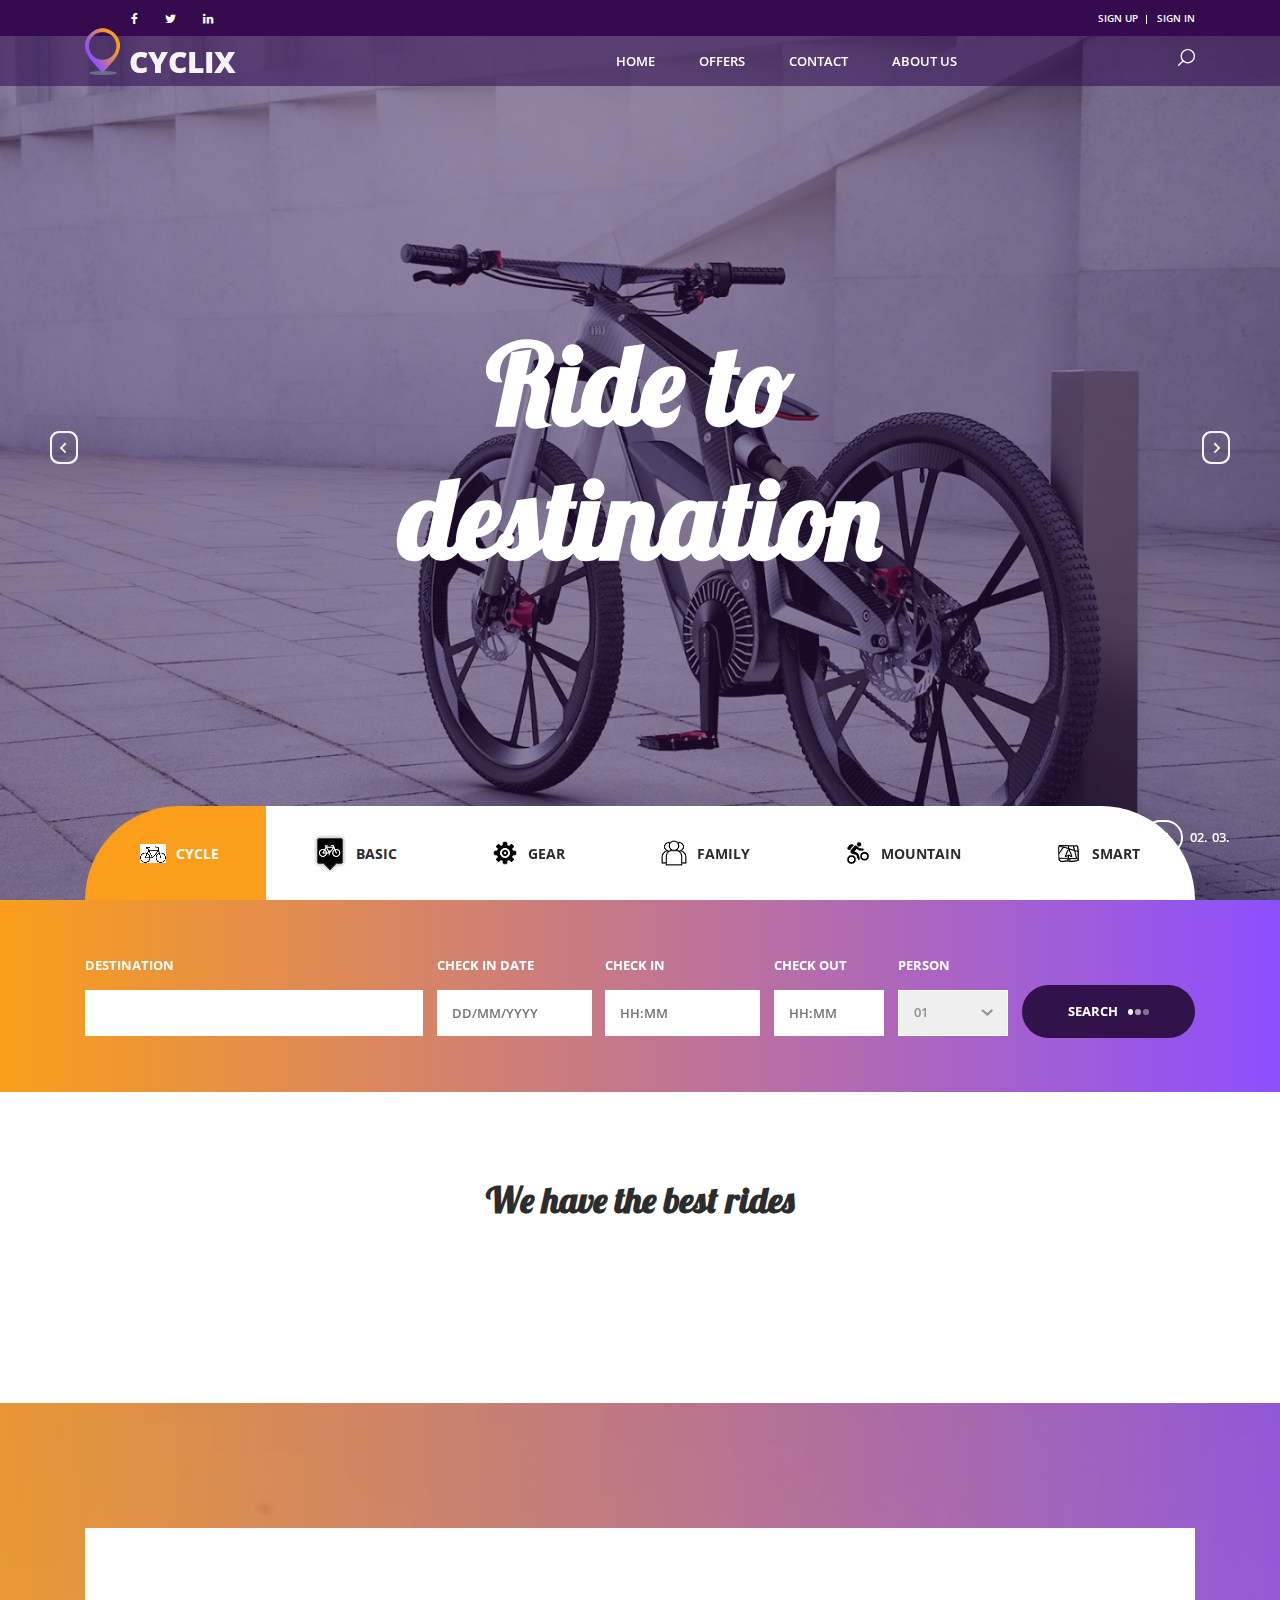
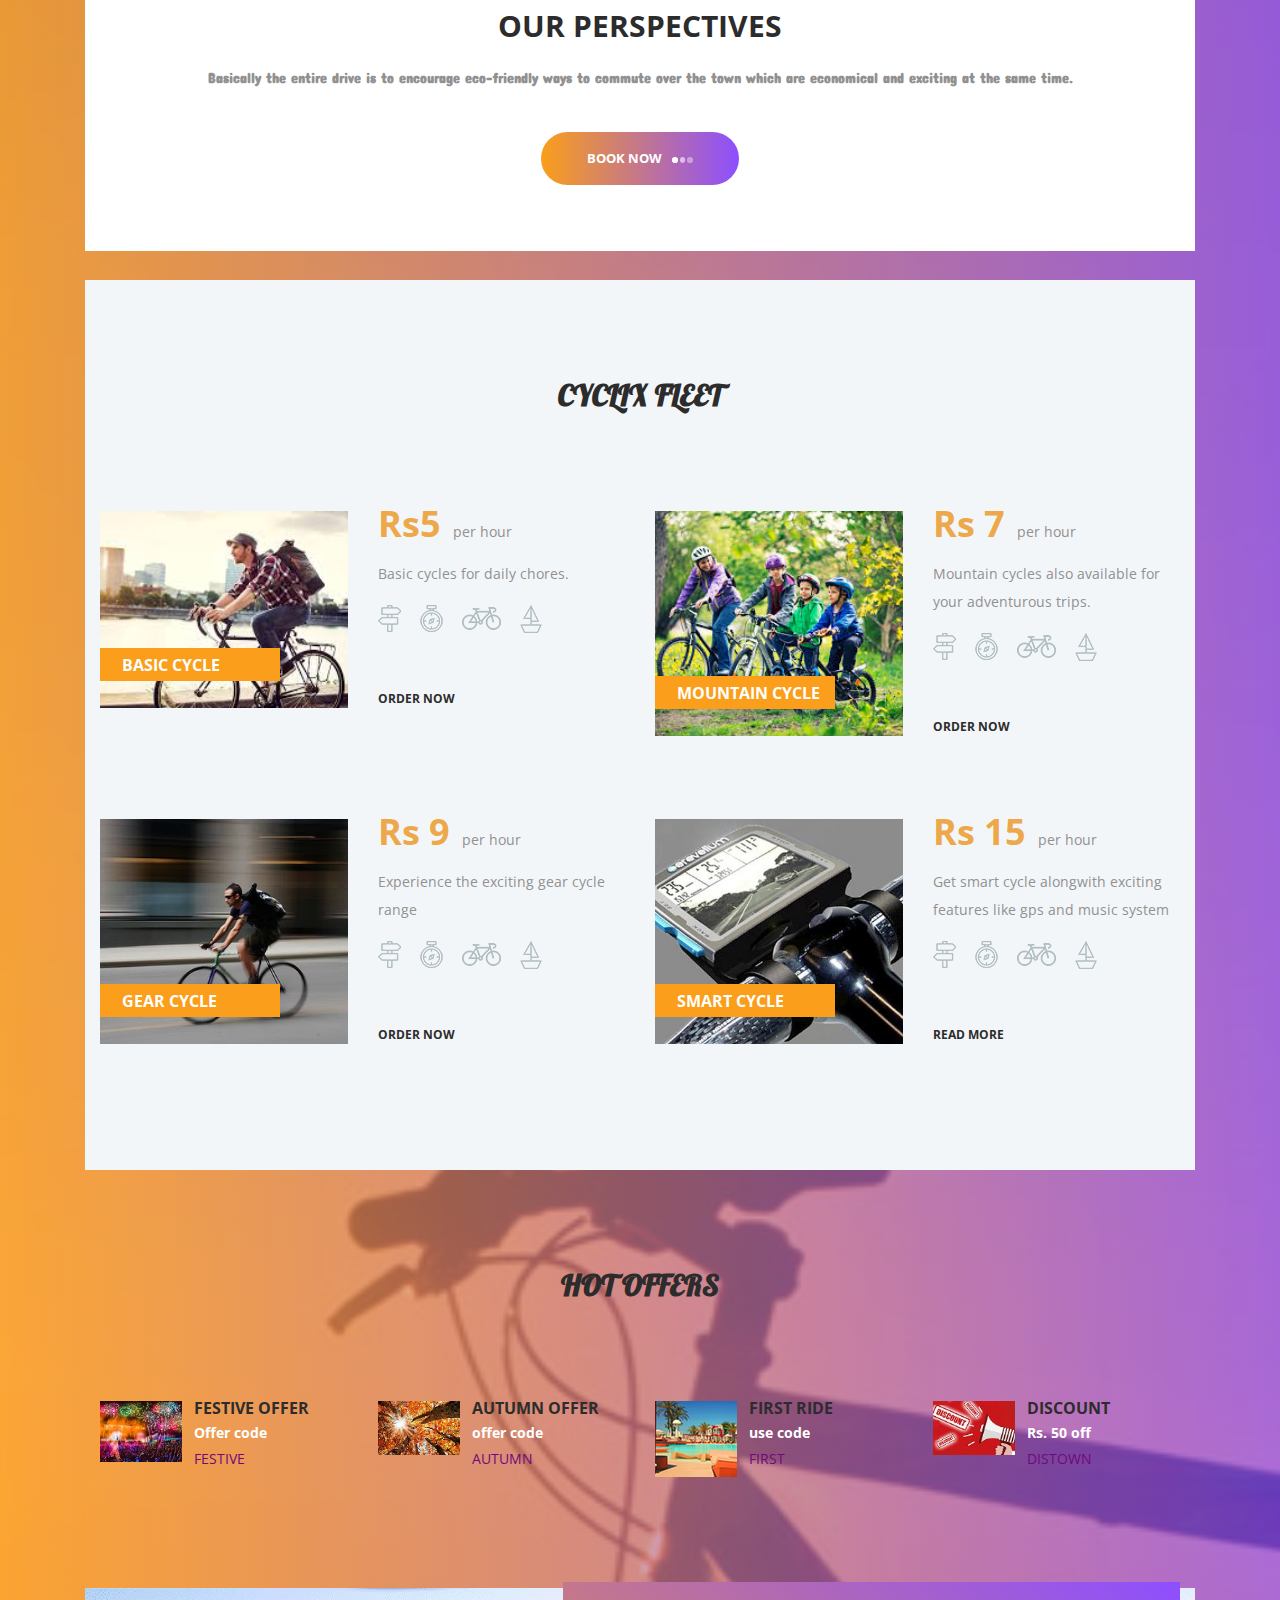
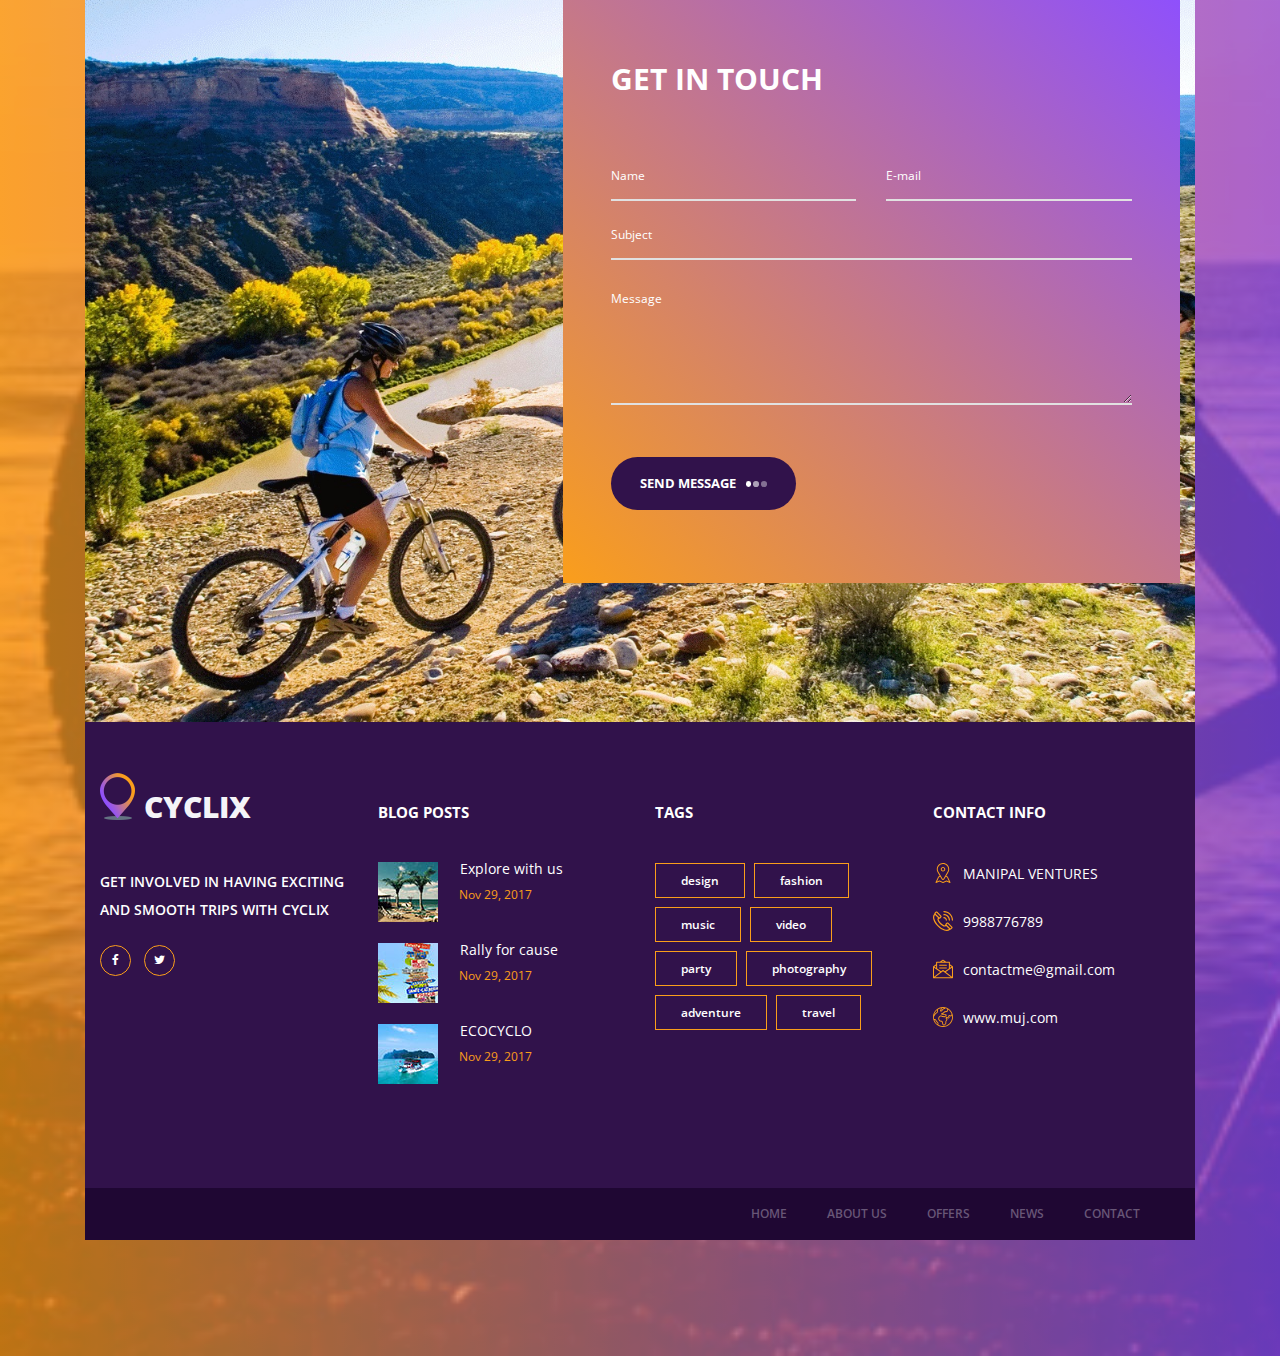
<file: index.html>
<!DOCTYPE html>
<html lang="en">
<head>
<title>Cyclix</title>
<meta charset="utf-8">
<meta http-equiv="X-UA-Compatible" content="IE=edge">
<meta name="description" content="Travelix Project">
<meta name="viewport" content="width=device-width, initial-scale=1">
<link rel="stylesheet" type="text/css" href="styles/bootstrap4/bootstrap.min.css">
<link href="plugins/font-awesome-4.7.0/css/font-awesome.min.css" rel="stylesheet" type="text/css">
<link rel="stylesheet" type="text/css" href="plugins/OwlCarousel2-2.2.1/owl.carousel.css">
<link rel="stylesheet" type="text/css" href="plugins/OwlCarousel2-2.2.1/owl.theme.default.css">
<link rel="stylesheet" type="text/css" href="plugins/OwlCarousel2-2.2.1/animate.css">
<link rel="stylesheet" type="text/css" href="styles/main_styles.css">
<link rel="stylesheet" type="text/css" href="styles/responsive.css">
	<link href="https://fonts.googleapis.com/css?family=Lobster:400,600" rel="stylesheet">
	<link href="https://fonts.googleapis.com/css?family=Concert+One:400,600" rel="stylesheet">
</head>

<body>

<div class="super_container">
	
	<!-- Header -->

	<header class="header">

		<!-- Top Bar -->
		<div class="top_bar">
			<div class="container">
				<div class="row">
					<div class="col d-flex flex-row">
						<div class="phone"></div>
						<div class="social">
							<ul class="social_list">
								<!--<li class="social_list_item"><a href="#"><i class="fa fa-pinterest" aria-hidden="true"></i></a></li>-->
								<li class="social_list_item"><a href="#"><i class="fa fa-facebook" aria-hidden="true"></i></a></li>
								<li class="social_list_item"><a href="#"><i class="fa fa-twitter" aria-hidden="true"></i></a></li>
								<!--<li class="social_list_item"><a href="#"><i class="fa fa-dribbble" aria-hidden="true"></i></a></li>-->
								<!--<li class="social_list_item"><a href="#"><i class="fa fa-behance" aria-hidden="true"></i></a></li>-->
								<li class="social_list_item"><a href="#"><i class="fa fa-linkedin" aria-hidden="true"></i></a></li>
							</ul>
						</div>
						<div class="user_box ml-auto">
							<div class="user_box_login user_box_link"><a href="#">Sign up</a></div>
							<div class="user_box_register user_box_link"><a href="#">Sign in</a></div>
						</div>
					</div>
				</div>
			</div>		
		</div>

		<!-- Main Navigation -->

		<nav class="main_nav">
			<div class="container">
				<div class="row">
					<div class="col main_nav_col d-flex flex-row align-items-center justify-content-start">
						<div class="logo_container">
							<div class="logo"><a href="#"><img src="images/logo.png" alt="">Cyclix</a></div>
						</div>
						<div class="main_nav_container ml-auto">
							<ul class="main_nav_list">
								<li class="main_nav_item"><a href="#">Home</a></li>
					
								<li class="main_nav_item"><a href="offers.html">Offers</a></li>
								
								<li class="main_nav_item"><a href="contact.html">Contact</a></li>
								<li class="main_nav_item"><a href="about.html">About Us</a></li>
							</ul>
						</div>
						<div class="content_search ml-lg-0 ml-auto">
							<svg version="1.1" id="Layer_1" xmlns="http://www.w3.org/2000/svg" xmlns:xlink="http://www.w3.org/1999/xlink" x="0px" y="0px"
							width="17px" height="17px" viewBox="0 0 512 512" enable-background="new 0 0 512 512" xml:space="preserve">
								<g>
									<g>
										<g>
											<path class="mag_glass" fill="#FFFFFF" d="M78.438,216.78c0,57.906,22.55,112.343,63.493,153.287c40.945,40.944,95.383,63.494,153.287,63.494
											s112.344-22.55,153.287-63.494C489.451,329.123,512,274.686,512,216.78c0-57.904-22.549-112.342-63.494-153.286
											C407.563,22.549,353.124,0,295.219,0c-57.904,0-112.342,22.549-153.287,63.494C100.988,104.438,78.439,158.876,78.438,216.78z
											M119.804,216.78c0-96.725,78.69-175.416,175.415-175.416s175.418,78.691,175.418,175.416
											c0,96.725-78.691,175.416-175.416,175.416C198.495,392.195,119.804,313.505,119.804,216.78z"/>
										</g>
									</g>
									<g>
										<g>
											<path class="mag_glass" fill="#FFFFFF" d="M6.057,505.942c4.038,4.039,9.332,6.058,14.625,6.058s10.587-2.019,14.625-6.058L171.268,369.98
											c8.076-8.076,8.076-21.172,0-29.248c-8.076-8.078-21.172-8.078-29.249,0L6.057,476.693
											C-2.019,484.77-2.019,497.865,6.057,505.942z"/>
										</g>
									</g>
								</g>
							</svg>
						</div>

						<form id="search_form" class="search_form bez_1">
							<input type="search" class="search_content_input bez_1">
						</form>

						<div class="hamburger">
							<i class="fa fa-bars trans_200"></i>
						</div>
					</div>
				</div>
			</div>	
		</nav>

	</header>

	<div class="menu trans_500">
		<div class="menu_content d-flex flex-column align-items-center justify-content-center text-center">
			<div class="menu_close_container"><div class="menu_close"></div></div>
			<div class="logo menu_logo"><a href="#"><img src="images/logo.png" alt=""></a></div>
			<ul>
				<li class="menu_item"><a href="#">home</a></li>
				<li class="menu_item"><a href="about.html">about us</a></li>
				<li class="menu_item"><a href="offers.html">offers</a></li>
				<li class="menu_item"><a href="blog.html">news</a></li>
				<li class="menu_item"><a href="contact.html">contact</a></li>
			</ul>
		</div>
	</div>

	<!-- Home -->

	<div class="home">
		
		<!-- Home Slider -->

		<div class="home_slider_container">
			
			<div class="owl-carousel owl-theme home_slider">

				<!-- Slider Item -->
				<div class="owl-item home_slider_item">
					<!-- Image by https://unsplash.com/@anikindimitry -->
					<div class="home_slider_background" style="background-image:url(images/home_slider.jpg)"></div>

					<div class="home_slider_content text-center">
						<div class="home_slider_content_inner" data-animation-in="flipInX" data-animation-out="animate-out fadeOut">
							<h1><div class="ride">Ride  to destination</div></h1>
						
							
						</div>
					</div>
				</div>

				<!-- Slider Item -->
				<div class="owl-item home_slider_item">
					<div class="home_slider_background" style="background-image:url(images/homeslide.jpg)"></div>

					<div class="home_slider_content text-center">
						<div class="home_slider_content_inner" data-animation-in="flipInX" data-animation-out="animate-out fadeOut">
							<h1><div class="ride">Explore your city<div></h1>
							
						</div>
					</div>
				</div>

					<div class="owl-item home_slider_item">
					<div class="home_slider_background" style="background-image:url(images/homeslide1.jpg)"></div>

					<div class="home_slider_content text-center">
						<div class="home_slider_content_inner" data-animation-in="flipInX" data-animation-out="animate-out fadeOut">
							<h1><div class="ride">Ride with pride</div></h1>
							
						</div>
					</div>
				</div>
				<!-- Slider Item -->
				

			</div>
			
			<!-- Home Slider Nav - Prev -->
			<div class="home_slider_nav home_slider_prev">
				<svg version="1.1" id="Layer_2" xmlns="http://www.w3.org/2000/svg" xmlns:xlink="http://www.w3.org/1999/xlink" x="0px" y="0px"
					width="28px" height="33px" viewBox="0 0 28 33" enable-background="new 0 0 28 33" xml:space="preserve">
					<defs>
						<linearGradient id='home_grad_prev'>
							<stop offset='0%' stop-color='#fa9e1b'/>
							<stop offset='100%' stop-color='#8d4fff'/>
						</linearGradient>
					</defs>
					<path class="nav_path" fill="#F3F6F9" d="M19,0H9C4.029,0,0,4.029,0,9v15c0,4.971,4.029,9,9,9h10c4.97,0,9-4.029,9-9V9C28,4.029,23.97,0,19,0z
					M26,23.091C26,27.459,22.545,31,18.285,31H9.714C5.454,31,2,27.459,2,23.091V9.909C2,5.541,5.454,2,9.714,2h8.571
					C22.545,2,26,5.541,26,9.909V23.091z"/>
					<polygon class="nav_arrow" fill="#F3F6F9" points="15.044,22.222 16.377,20.888 12.374,16.885 16.377,12.882 15.044,11.55 9.708,16.885 11.04,18.219 
					11.042,18.219 "/>
				</svg>
			</div>
			
			<!-- Home Slider Nav - Next -->
			<div class="home_slider_nav home_slider_next">
				<svg version="1.1" id="Layer_3" xmlns="http://www.w3.org/2000/svg" xmlns:xlink="http://www.w3.org/1999/xlink" x="0px" y="0px"
				width="28px" height="33px" viewBox="0 0 28 33" enable-background="new 0 0 28 33" xml:space="preserve">
					<defs>
						<linearGradient id='home_grad_next'>
							<stop offset='0%' stop-color='#fa9e1b'/>
							<stop offset='100%' stop-color='#8d4fff'/>
						</linearGradient>
					</defs>
				<path class="nav_path" fill="#F3F6F9" d="M19,0H9C4.029,0,0,4.029,0,9v15c0,4.971,4.029,9,9,9h10c4.97,0,9-4.029,9-9V9C28,4.029,23.97,0,19,0z
				M26,23.091C26,27.459,22.545,31,18.285,31H9.714C5.454,31,2,27.459,2,23.091V9.909C2,5.541,5.454,2,9.714,2h8.571
				C22.545,2,26,5.541,26,9.909V23.091z"/>
				<polygon class="nav_arrow" fill="#F3F6F9" points="13.044,11.551 11.71,12.885 15.714,16.888 11.71,20.891 13.044,22.224 18.379,16.888 17.048,15.554 
				17.046,15.554 "/>
				</svg>
			</div>

			<!-- Home Slider Dots -->

			<div class="home_slider_dots">
				<ul id="home_slider_custom_dots" class="home_slider_custom_dots">
					<li class="home_slider_custom_dot active"><div></div>01.</li>
					<li class="home_slider_custom_dot"><div></div>02.</li>
					<li class="home_slider_custom_dot"><div></div>03.</li>
				</ul>
			</div>
			
		</div>

	</div>

	<!-- Search -->

	<div class="search">
		

		<!-- Search Contents -->
		
		<div class="container fill_height">
			<div class="row fill_height">
				<div class="col fill_height">

					<!-- Search Tabs -->

					<div class="search_tabs_container">
						<div class="search_tabs d-flex flex-lg-row flex-column align-items-lg-center align-items-start justify-content-lg-between justify-content-start">
							<div class="search_tab active d-flex flex-row align-items-center justify-content-lg-center justify-content-start"><img src="images/suitcase.png" alt=""><span>Cycle</span></div>
							<div class="search_tab d-flex flex-row align-items-center justify-content-lg-center justify-content-start"><img src="images/bus.png" alt="">Basic</div>
							<div class="search_tab d-flex flex-row align-items-center justify-content-lg-center justify-content-start"><img src="images/departure.png" alt="">Gear</div>
							<div class="search_tab d-flex flex-row align-items-center justify-content-lg-center justify-content-start"><img src="images/island.png" alt="">Family</div>
							<div class="search_tab d-flex flex-row align-items-center justify-content-lg-center justify-content-start"><img src="images/cruise.png" alt="">Mountain</div>
							<div class="search_tab d-flex flex-row align-items-center justify-content-lg-center justify-content-start"><img src="images/diving.png" alt="">Smart</div>
						</div>		
					</div>

					<!-- Search Panel -->

					<div class="search_panel active">
						<form action="#" id="search_form_1" class="search_panel_content d-flex flex-lg-row flex-column align-items-lg-center align-items-start justify-content-lg-between justify-content-start">
							<div class="search_item">
								<div>destination</div>
								<input type="text" class="destination search_input" required="required">
							</div>
							<div class="search_item">
								<div>Check in date</div>
								<input type="text" class="check_in search_input" placeholder="DD/MM/YYYY">
							</div>
							<div class="search_item">
								<div>Check in</div>
								<input type="text" class="check_in search_input" placeholder="HH:MM">
							</div>
							<div class="search_item">
								<div>Check out</div>
								<input type="text" class="check_out search_input" placeholder="HH:MM">
							</div>
							<div class="search_item">
								<div>Person</div>
								<select name="person" id="adults_1" class="dropdown_item_select search_input">
									<option>01</option>
									<option>02</option>
									<option>03</option>
								</select>
							</div>
							
							<button class="button search_button">search<span></span><span></span><span></span></button>
						</form>
					</div>

					<!-- Search Panel -->

					<div class="search_panel">
						<form action="#" id="search_form_2" class="search_panel_content d-flex flex-lg-row flex-column align-items-lg-center align-items-start justify-content-lg-between justify-content-start">
							<div class="search_item">
								<div>destination</div>
								<input type="text" class="destination search_input" required="required">
							</div>
							<div class="search_item">
								<div>check in</div>
								<input type="text" class="check_in search_input" placeholder="YYYY-MM-DD">
							</div>
							<div class="search_item">
								<div>check out</div>
								<input type="text" class="check_out search_input" placeholder="YYYY-MM-DD">
							</div>
							<div class="search_item">
								<div>adults</div>
								<select name="adults" id="adults_2" class="dropdown_item_select search_input">
									<option>01</option>
									<option>02</option>
									<option>03</option>
								</select>
							</div>
							<div class="search_item">
								<div>children</div>
								<select name="children" id="children_2" class="dropdown_item_select search_input">
									<option>0</option>
									<option>02</option>
									<option>03</option>
								</select>
							</div>
							<button class="button search_button">search<span></span><span></span><span></span></button>
						</form>
					</div>

					<!-- Search Panel -->

					<div class="search_panel">
						<form action="#" id="search_form_3" class="search_panel_content d-flex flex-lg-row flex-column align-items-lg-center align-items-start justify-content-lg-between justify-content-start">
							<div class="search_item">
								<div>destination</div>
								<input type="text" class="destination search_input" required="required">
							</div>
							<div class="search_item">
								<div>check in</div>
								<input type="text" class="check_in search_input" placeholder="YYYY-MM-DD">
							</div>
							<div class="search_item">
								<div>check out</div>
								<input type="text" class="check_out search_input" placeholder="YYYY-MM-DD">
							</div>
							<div class="search_item">
								<div>adults</div>
								<select name="adults" id="adults_3" class="dropdown_item_select search_input">
									<option>01</option>
									<option>02</option>
									<option>03</option>
								</select>
							</div>
							<div class="search_item">
								<div>children</div>
								<select name="children" id="children_3" class="dropdown_item_select search_input">
									<option>0</option>
									<option>02</option>
									<option>03</option>
								</select>
							</div>
							<button class="button search_button">search<span></span><span></span><span></span></button>
						</form>
					</div>

					<!-- Search Panel -->

					<div class="search_panel">
						<form action="#" id="search_form_4" class="search_panel_content d-flex flex-lg-row flex-column align-items-lg-center align-items-start justify-content-lg-between justify-content-start">
							<div class="search_item">
								<div>destination</div>
								<input type="text" class="destination search_input" required="required">
							</div>
							<div class="search_item">
								<div>check in</div>
								<input type="text" class="check_in search_input" placeholder="YYYY-MM-DD">
							</div>
							<div class="search_item">
								<div>check out</div>
								<input type="text" class="check_out search_input" placeholder="YYYY-MM-DD">
							</div>
							<div class="search_item">
								<div>adults</div>
								<select name="adults" id="adults_4" class="dropdown_item_select search_input">
									<option>01</option>
									<option>02</option>
									<option>03</option>
								</select>
							</div>
							<div class="search_item">
								<div>children</div>
								<select name="children" id="children_4" class="dropdown_item_select search_input">
									<option>01</option>
									<option>02</option>
									<option>03</option>
								</select>
							</div>
							<button class="button search_button">search<span></span><span></span><span></span></button>
						</form>
					</div>

					<!-- Search Panel -->

					<div class="search_panel">
						<form action="#" id="search_form_5" class="search_panel_content d-flex flex-lg-row flex-column align-items-lg-center align-items-start justify-content-lg-between justify-content-start">
							<div class="search_item">
								<div>destination</div>
								<input type="text" class="destination search_input" required="required">
							</div>
							<div class="search_item">
								<div>check in</div>
								<input type="text" class="check_in search_input" placeholder="YYYY-MM-DD">
							</div>
							<div class="search_item">
								<div>check out</div>
								<input type="text" class="check_out search_input" placeholder="YYYY-MM-DD">
							</div>
							<div class="search_item">
								<div>adults</div>
								<select name="adults" id="adults_5" class="dropdown_item_select search_input">
									<option>01</option>
									<option>02</option>
									<option>03</option>
								</select>
							</div>
							<div class="search_item">
								<div>children</div>
								<select name="children" id="children_5" class="dropdown_item_select search_input">
									<option>0</option>
									<option>02</option>
									<option>03</option>
								</select>
							</div>
							<button class="button search_button">search<span></span><span></span><span></span></button>
						</form>
					</div>

					<!-- Search Panel -->

					<div class="search_panel">
						<form action="#" id="search_form_6" class="search_panel_content d-flex flex-lg-row flex-column align-items-lg-center align-items-start justify-content-lg-between justify-content-start">
							<div class="search_item">
								<div>destination</div>
								<input type="text" class="destination search_input" required="required">
							</div>
							<div class="search_item">
								<div>check in</div>
								<input type="text" class="check_in search_input" placeholder="YYYY-MM-DD">
							</div>
							<div class="search_item">
								<div>check out</div>
								<input type="text" class="check_out search_input" placeholder="YYYY-MM-DD">
							</div>
							<div class="search_item">
								<div>adults</div>
								<select name="adults" id="adults_6" class="dropdown_item_select search_input">
									<option>01</option>
									<option>02</option>
									<option>03</option>
								</select>
							</div>
							<div class="search_item">
								<div>children</div>
								<select name="children" id="children_6" class="dropdown_item_select search_input">
									<option>0</option>
									<option>02</option>
									<option>03</option>
								</select>
							</div>
							<button class="button search_button">search<span></span><span></span><span></span></button>
						</form>
					</div>
				</div>
			</div>
		</div>		
	</div>

	<!-- Intro -->
	
	<div class="intro">
		<div class="container">
			<div class="row">
				<div class="col">
					<h2 class="intro_title text-center">We have the best rides</h2>
				</div>
			</div>
			
			<div class="row intro_items">

				<!-- Intro Item -->

				
			</div>
		</div>
	</div>

	<!-- CTA -->

	<div class="cta">
		<!-- Image by https://unsplash.com/@thanni -->
		<div class="cta_background" style="background-image:url(images/cta.jpg)"></div>
		
		<div class="container">
			<div class="row">
				<div class="col">

					<!-- CTA Slider -->

					<div class="cta_slider_container">
						<div class="owl-carousel owl-theme cta_slider">

							<!-- CTA Slider Item -->
							<div class="owl-item cta_item text-center">
								<div class="cta_title">Our Perspectives</div>
								
								<p class="cta_text">Basically the  entire drive is to encourage eco-friendly ways to commute over the town which are economical and exciting at the same time.</p>
								<div class="button cta_button"><div class="button_bcg"></div><a href="#">Book now<span></span><span></span><span></span></a></div>
							</div>

							<!-- CTA Slider Item -->
							<div class="owl-item cta_item text-center">
								<div class="cta_title">Our Goals</div>
								<div class="rating_r rating_r_4">
									<i></i>
									<i></i>
									<i></i>
									<i></i>
									<i></i>
								</div>
								<p class="cta_text">Basically the  entire drive is to encourage eco-friendly ways to commute over the town which are economical and exciting at the same time..</p>
								<div class="button cta_button"><div class="button_bcg"></div><a href="#">book now<span></span><span></span><span></span></a></div>
							</div>

							<!-- CTA Slider Item -->
							<div class="owl-item cta_item text-center">
								<div class="cta_title">Our Approach</div>
								<div class="rating_r rating_r_4">
									<i></i>
									<i></i>
									<i></i>
									<i></i>
									<i></i>
								</div>
								<p class="cta_text">Basically the  entire drive is to encourage eco-friendly ways to commute over the town which are economical and exciting at the same time..</p>
								<div class="button cta_button"><div class="button_bcg"></div><a href="#">book now<span></span><span></span><span></span></a></div>
							</div>
							
						</div>

						<!-- CTA Slider Nav - Prev -->
						<div class="cta_slider_nav cta_slider_prev">
							<svg version="1.1" id="Layer_4" xmlns="http://www.w3.org/2000/svg" xmlns:xlink="http://www.w3.org/1999/xlink" x="0px" y="0px"
								width="28px" height="33px" viewBox="0 0 28 33" enable-background="new 0 0 28 33" xml:space="preserve">
								<defs>
									<linearGradient id='cta_grad_prev'>
										<stop offset='0%' stop-color='#fa9e1b'/>
										<stop offset='100%' stop-color='#8d4fff'/>
									</linearGradient>
								</defs>
								<path class="nav_path" fill="#F3F6F9" d="M19,0H9C4.029,0,0,4.029,0,9v15c0,4.971,4.029,9,9,9h10c4.97,0,9-4.029,9-9V9C28,4.029,23.97,0,19,0z
								M26,23.091C26,27.459,22.545,31,18.285,31H9.714C5.454,31,2,27.459,2,23.091V9.909C2,5.541,5.454,2,9.714,2h8.571
								C22.545,2,26,5.541,26,9.909V23.091z"/>
								<polygon class="nav_arrow" fill="#F3F6F9" points="15.044,22.222 16.377,20.888 12.374,16.885 16.377,12.882 15.044,11.55 9.708,16.885 11.04,18.219 
								11.042,18.219 "/>
							</svg>
						</div>
						
						<!-- CTA Slider Nav - Next -->
					</div>

	<!-- Offers -->

	<div class="offers">
		<div class="container">
			<div class="row">
				<div class="col text-center">
					<h2 class="section_title">Cyclix Fleet</h2>
				</div>
			</div>
			<div class="row offers_items">

				<!-- Offers Item -->
				<div class="col-lg-6 offers_col">
					<div class="offers_item">
						<div class="row">
							<div class="col-lg-6">
								<div class="offers_image_container">
									<!-- Image by https://unsplash.com/@kensuarez -->
									<div class="offers_image_background" style="background-image:url(images/khushal.jpg)"></div>
									<div class="offer_name"><a href="#">Basic cycle</a></div>
								</div>
							</div>
							<div class="col-lg-6">
								<div class="offers_content">
									<div class="offers_price">Rs5<span>per hour</span></div>
									
									<p class="offers_text">Basic cycles for daily chores.</p>
									<div class="offers_icons">
										<ul class="offers_icons_list">
											<li class="offers_icons_item"><img src="images/post.png" alt=""></li>
											<li class="offers_icons_item"><img src="images/compass.png" alt=""></li>
											<li class="offers_icons_item"><img src="images/bicycle.png" alt=""></li>
											<li class="offers_icons_item"><img src="images/sailboat.png" alt=""></li>
										</ul>
									</div>
									<div class="offers_link"><a href="offers.html">Order now</a></div>
								</div>
							</div>
						</div>
					</div>
				</div>
				
				<!-- Offers Item -->
				<div class="col-lg-6 offers_col">
					<div class="offers_item">
						<div class="row">
							<div class="col-lg-6">
								<div class="offers_image_container">
									<!-- Image by Egzon Bytyqi -->
									<div class="offers_image_background" style="background-image:url(images/swati.jpg)"></div>
									<div class="offer_name"><a href="#">Mountain cycle</a></div>
								</div>
							</div>
							<div class="col-lg-6">
								<div class="offers_content">
									<div class="offers_price">Rs 7<span>per hour</span></div>
									
									<p class="offers_text">Mountain cycles also available for your adventurous trips.</p>
									<div class="offers_icons">
										<ul class="offers_icons_list">
											<li class="offers_icons_item"><img src="images/post.png" alt=""></li>
											<li class="offers_icons_item"><img src="images/compass.png" alt=""></li>
											<li class="offers_icons_item"><img src="images/bicycle.png" alt=""></li>
											<li class="offers_icons_item"><img src="images/sailboat.png" alt=""></li>
										</ul>
									</div>
									<div class="offers_link"><a href="offers.html">Order Now</a></div>
								</div>
							</div>
						</div>
					</div>
				</div>

				<!-- Offers Item -->
				<div class="col-lg-6 offers_col">
					<div class="offers_item">
						<div class="row">
							<div class="col-lg-6">
								<div class="offers_image_container">
									<!-- Image by https://unsplash.com/@nevenkrcmarek -->
									<div class="offers_image_background" style="background-image:url(images/offer_3.jpg)"></div>
									<div class="offer_name"><a href="#">Gear cycle</a></div>
								</div>
							</div>
							<div class="col-lg-6">
								<div class="offers_content">
									<div class="offers_price">Rs 9<span>per hour</span></div>
									
									<p class="offers_text">Experience the exciting gear cycle range</p>
									<div class="offers_icons">
										<ul class="offers_icons_list">
											<li class="offers_icons_item"><img src="images/post.png" alt=""></li>
											<li class="offers_icons_item"><img src="images/compass.png" alt=""></li>
											<li class="offers_icons_item"><img src="images/bicycle.png" alt=""></li>
											<li class="offers_icons_item"><img src="images/sailboat.png" alt=""></li>
										</ul>
									</div>
									<div class="offers_link"><a href="offers.html">Order Now</a></div>
								</div>
							</div>
						</div>
					</div>
				</div>

				<!-- Offers Item -->
				<div class="col-lg-6 offers_col">
					<div class="offers_item">
						<div class="row">
							<div class="col-lg-6">
								<div class="offers_image_container">
									<!-- Image by https://unsplash.com/@mantashesthaven -->
									<div class="offers_image_background" style="background-image:url(images/offer_4.jpg)"></div>
									<div class="offer_name"><a href="#">smart cycle</a></div>
								</div>
							</div>
							<div class="col-lg-6">
								<div class="offers_content">
									<div class="offers_price">Rs 15<span>per hour</span></div>
									
									<p class="offers_text">Get smart cycle alongwith exciting features like gps and music system</p>
									<div class="offers_icons">
										<ul class="offers_icons_list">
											<li class="offers_icons_item"><img src="images/post.png" alt=""></li>
											<li class="offers_icons_item"><img src="images/compass.png" alt=""></li>
											<li class="offers_icons_item"><img src="images/bicycle.png" alt=""></li>
											<li class="offers_icons_item"><img src="images/sailboat.png" alt=""></li>
										</ul>
									</div>
									<div class="offers_link"><a href="offers.html">read more</a></div>
								</div>
							</div>
						</div>
					</div>
				</div>

			</div>
		</div>
	</div>

	
	<div class="trending">
		<div class="container">
			<div class="row">
				<div class="col text-center">
					<h2 class="section_title">Hot Offers</h2>
				</div>
			</div>
			<div class="row trending_container">

				<!-- Trending Item -->
				<div class="col-lg-3 col-sm-6">
					<div class="trending_item clearfix">
						<div class="trending_image"><img src="images/trend_1.png" alt="https://unsplash.com/@fransaraco"></div>
						<div class="trending_content">
							<div class="trending_title"><a href="#">Festive Offer</a></div>
							<div class="trending_price">Offer code</div>
							<div class="trending_location">FESTIVE</div>
						</div>
					</div>
				</div>

				<!-- Trending Item -->
				<div class="col-lg-3 col-sm-6">
					<div class="trending_item clearfix">
						<div class="trending_image"><img src="images/trend_2.png" alt="https://unsplash.com/@grovemade"></div>
						<div class="trending_content">
							<div class="trending_title"><a href="#">AUTUMN OFFER</a></div>
							<div class="trending_price">offer code</div>
							<div class="trending_location">AUTUMN</div>
						</div>
					</div>
				</div>

				<!-- Trending Item -->
				<div class="col-lg-3 col-sm-6">
					<div class="trending_item clearfix">
						<div class="trending_image"><img src="images/trend_3.png" alt="https://unsplash.com/@jbriscoe"></div>
						<div class="trending_content">
							<div class="trending_title"><a href="#">FIRST RIDE</a></div>
							<div class="trending_price">use code</div>
							<div class="trending_location">FIRST</div>
						</div>
					</div>
				</div>

				<!-- Trending Item -->
				<div class="col-lg-3 col-sm-6">
					<div class="trending_item clearfix">
						<div class="trending_image"><img src="images/trend_4.png" alt="https://unsplash.com/@oowgnuj"></div>
						<div class="trending_content">
							<div class="trending_title"><a href="#">Discount</a></div>
							<div class="trending_price">Rs. 50 off</div>
							<div class="trending_location">DISTOWN</div>
						</div>
					</div>
				</div>

				
			</div>
		</div>
	</div>

	<div class="contact">
		<div class="contact_background" style="background-image:url(images/contact.png)"></div>

		<div class="container">
			<div class="row">
				<div class="col-lg-5">
					<div class="contact_image">
						
					</div>
				</div>
				<div class="col-lg-7">
					<div class="contact_form_container">
						<div class="contact_title">get in touch</div>
						<form action="#" id="contact_form" class="contact_form">
							<input type="text" id="contact_form_name" class="contact_form_name input_field" placeholder="Name" required="required" data-error="Name is required.">
							<input type="text" id="contact_form_email" class="contact_form_email input_field" placeholder="E-mail" required="required" data-error="Email is required.">
							<input type="text" id="contact_form_subject" class="contact_form_subject input_field" placeholder="Subject" required="required" data-error="Subject is required.">
							<textarea id="contact_form_message" class="text_field contact_form_message" name="message" rows="4" placeholder="Message" required="required" data-error="Please, write us a message."></textarea>
							<button type="submit" id="form_submit_button" class="form_submit_button button">send message<span></span><span></span><span></span></button>
						</form>
					</div>
				</div>
			</div>
		</div>
	</div>

	<!-- Footer -->

	<footer class="footer">
		<div class="container">
			<div class="row">

				<!-- Footer Column -->
				<div class="col-lg-3 footer_column">
					<div class="footer_col">
						<div class="footer_content footer_about">
							<div class="logo_container footer_logo">
								<div class="logo"><a href="#"><img src="images/logo.png" alt="">CYCLIX</a></div>
							</div>
							<p class="footer_about_text">GET INVOLVED IN HAVING EXCITING AND SMOOTH TRIPS WITH CYCLIX</p>
							<ul class="footer_social_list">
								
								<li class="footer_social_item"><a href="#"><i class="fa fa-facebook-f"></i></a></li>
								<li class="footer_social_item"><a href="#"><i class="fa fa-twitter"></i></a></li>
							
							</ul>
						</div>
					</div>
				</div>

				<!-- Footer Column -->
				<div class="col-lg-3 footer_column">
					<div class="footer_col">
						<div class="footer_title">blog posts</div>
						<div class="footer_content footer_blog">
							
							<!-- Footer blog item -->
							<div class="footer_blog_item clearfix">
								<div class="footer_blog_image"><img src="images/footer_blog_1.jpg" alt="https://unsplash.com/@avidenov"></div>
								<div class="footer_blog_content">
									<div class="footer_blog_title"><a href="blog.html">Explore with us</a></div>
									<div class="footer_blog_date">Nov 29, 2017</div>
								</div>
							</div>
							
							<!-- Footer blog item -->
							<div class="footer_blog_item clearfix">
								<div class="footer_blog_image"><img src="images/footer_blog_2.jpg" alt="https://unsplash.com/@deannaritchie"></div>
								<div class="footer_blog_content">
									<div class="footer_blog_title"><a href="blog.html">Rally for cause</a></div>
									<div class="footer_blog_date">Nov 29, 2017</div>
								</div>
							</div>

							<!-- Footer blog item -->
							<div class="footer_blog_item clearfix">
								<div class="footer_blog_image"><img src="images/footer_blog_3.jpg" alt="https://unsplash.com/@bergeryap87"></div>
								<div class="footer_blog_content">
									<div class="footer_blog_title"><a href="blog.html">ECOCYCLO</a></div>
									<div class="footer_blog_date">Nov 29, 2017</div>
								</div>
							</div>

						</div>
					</div>
				</div>

				<!-- Footer Column -->
				<div class="col-lg-3 footer_column">
					<div class="footer_col">
						<div class="footer_title">tags</div>
						<div class="footer_content footer_tags">
							<ul class="tags_list clearfix">
								<li class="tag_item"><a href="#">design</a></li>
								<li class="tag_item"><a href="#">fashion</a></li>
								<li class="tag_item"><a href="#">music</a></li>
								<li class="tag_item"><a href="#">video</a></li>
								<li class="tag_item"><a href="#">party</a></li>
								<li class="tag_item"><a href="#">photography</a></li>
								<li class="tag_item"><a href="#">adventure</a></li>
								<li class="tag_item"><a href="#">travel</a></li>
							</ul>
						</div>
					</div>
				</div>

				<!-- Footer Column -->
				<div class="col-lg-3 footer_column">
					<div class="footer_col">
						<div class="footer_title">contact info</div>
						<div class="footer_content footer_contact">
							<ul class="contact_info_list">
								<li class="contact_info_item d-flex flex-row">
									<div><div class="contact_info_icon"><img src="images/placeholder.svg" alt=""></div></div>
									<div class="contact_info_text">MANIPAL VENTURES</div>
								</li>
								<li class="contact_info_item d-flex flex-row">
									<div><div class="contact_info_icon"><img src="images/phone-call.svg" alt=""></div></div>
									<div class="contact_info_text">9988776789</div>
								</li>
								<li class="contact_info_item d-flex flex-row">
									<div><div class="contact_info_icon"><img src="images/message.svg" alt=""></div></div>
									<div class="contact_info_text"><a href="mailto:contactme@gmail.com?Subject=Hello" target="_top">contactme@gmail.com</a></div>
								</li>
								<li class="contact_info_item d-flex flex-row">
									<div><div class="contact_info_icon"><img src="images/planet-earth.svg" alt=""></div></div>
									<div class="contact_info_text"><a href="https://colorlib.com">www.muj.com</a></div>
								</li>
							</ul>
						</div>
					</div>
				</div>

			</div>
		</div>
	</footer>

	<!-- Copyright -->

	<div class="copyright">
		<div class="container">
			<div class="row">
				<div class="col-lg-3 order-lg-1 order-2  ">
					
				</div>
				<div class="col-lg-9 order-lg-2 order-1">
					<div class="footer_nav_container d-flex flex-row align-items-center justify-content-lg-end">
						<div class="footer_nav">
							<ul class="footer_nav_list">
								<li class="footer_nav_item"><a href="#">home</a></li>
								<li class="footer_nav_item"><a href="about.html">about us</a></li>
								<li class="footer_nav_item"><a href="offers.html">offers</a></li>
								<li class="footer_nav_item"><a href="blog.html">news</a></li>
								<li class="footer_nav_item"><a href="contact.html">contact</a></li>
							</ul>
						</div>
					</div>
				</div>
			</div>
		</div>
	</div>

</div>

<script src="js/jquery-3.2.1.min.js"></script>
<script src="styles/bootstrap4/popper.js"></script>
<script src="styles/bootstrap4/bootstrap.min.js"></script>
<script src="plugins/OwlCarousel2-2.2.1/owl.carousel.js"></script>
<script src="plugins/easing/easing.js"></script>
<script src="js/custom.js"></script>

</body>

</html>
</file>
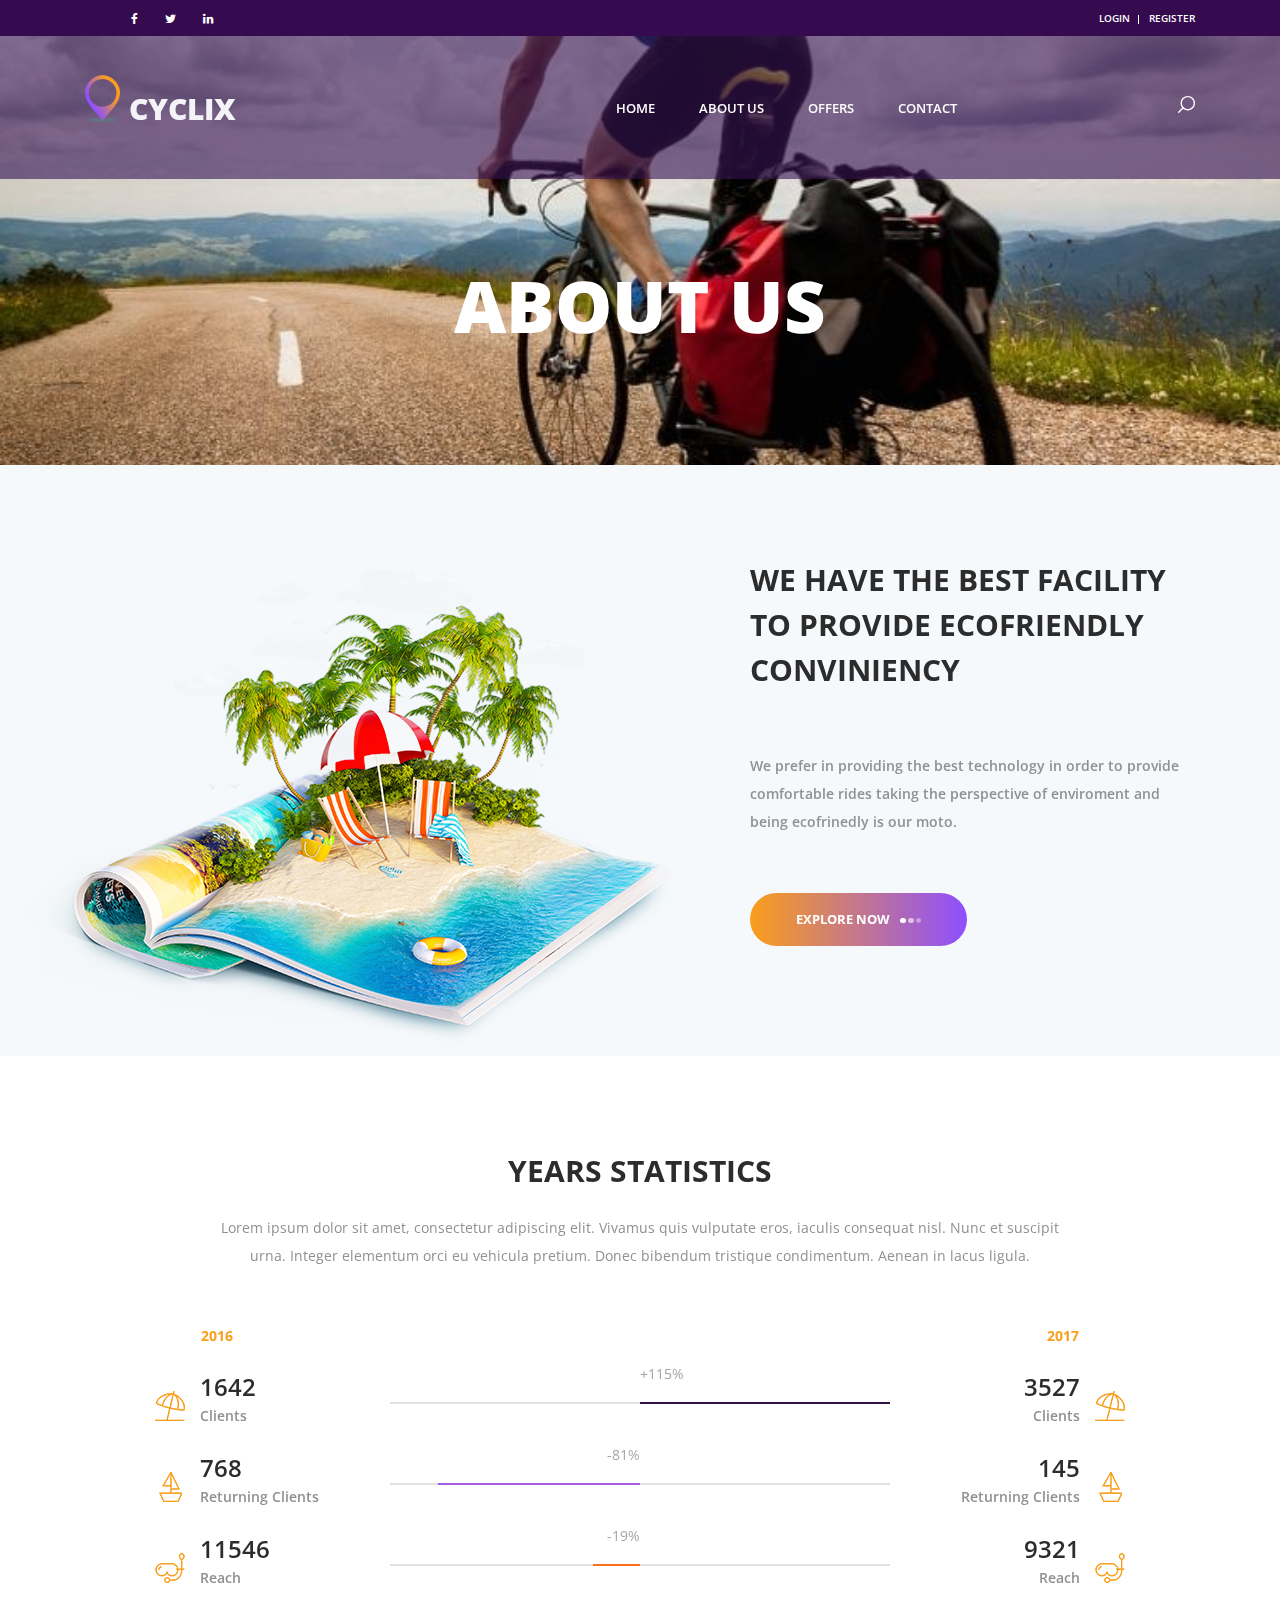
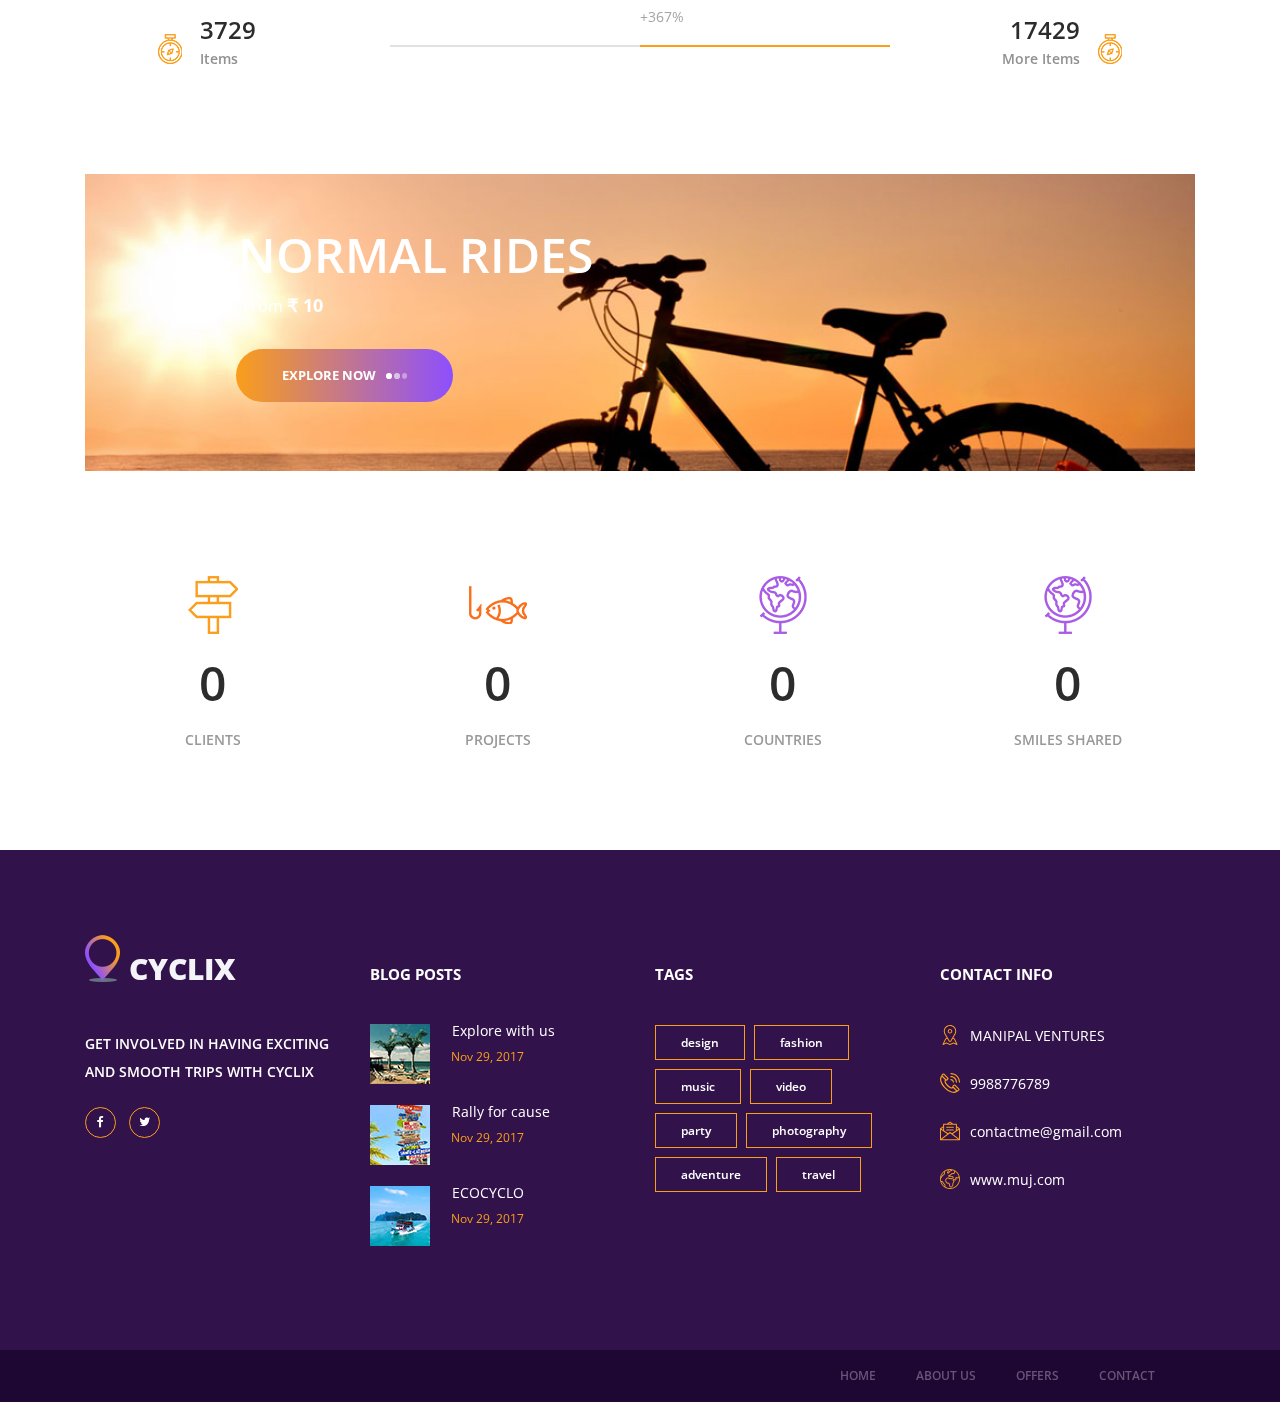
<file: about.html>
<!DOCTYPE html>
<html lang="en">
<head>
<title>About Us</title>
<meta charset="utf-8">
<meta http-equiv="X-UA-Compatible" content="IE=edge">
<meta name="description" content="Travelix Project">
<meta name="viewport" content="width=device-width, initial-scale=1">
<link rel="stylesheet" type="text/css" href="styles/bootstrap4/bootstrap.min.css">
<link href="plugins/font-awesome-4.7.0/css/font-awesome.min.css" rel="stylesheet" type="text/css">
<link rel="stylesheet" type="text/css" href="plugins/OwlCarousel2-2.2.1/owl.carousel.css">
<link rel="stylesheet" type="text/css" href="plugins/OwlCarousel2-2.2.1/owl.theme.default.css">
<link rel="stylesheet" type="text/css" href="plugins/OwlCarousel2-2.2.1/animate.css">
<link rel="stylesheet" type="text/css" href="styles/about_styles.css">
<link rel="stylesheet" type="text/css" href="styles/about_responsive.css">
</head>

<body>

<div class="super_container">
	
	<!-- Header -->

	<header class="header">

		<!-- Top Bar -->

		<div class="top_bar">
			<div class="container">
				<div class="row">
					<div class="col d-flex flex-row">
						<div class="phone"></div>
						<div class="social">
							<ul class="social_list">
								
								<li class="social_list_item"><a href="#"><i class="fa fa-facebook" aria-hidden="true"></i></a></li>
								<li class="social_list_item"><a href="#"><i class="fa fa-twitter" aria-hidden="true"></i></a></li>
								
								<li class="social_list_item"><a href="#"><i class="fa fa-linkedin" aria-hidden="true"></i></a></li>
							</ul>
						</div>
						<div class="user_box ml-auto">
							<div class="user_box_login user_box_link"><a href="#">Login</a></div>
							<div class="user_box_register user_box_link"><a href="#">Register</a></div>
						</div>
					</div>
				</div>
			</div>		
		</div>

		<!-- Main Navigation -->

		<nav class="main_nav">
			<div class="container">
				<div class="row">
					<div class="col main_nav_col d-flex flex-row align-items-center justify-content-start">
						<div class="logo_container">
							<div class="logo"><a href="#"><img src="images/logo.png" alt="">Cyclix</a></div>
						</div>
						<div class="main_nav_container ml-auto">
							<ul class="main_nav_list">
								<li class="main_nav_item"><a href="index.html">Home</a></li>
								<li class="main_nav_item"><a href="#">About us</a></li>
								<li class="main_nav_item"><a href="offers.html">Offers</a></li>
								
								<li class="main_nav_item"><a href="contact.html">Contact</a></li>
							</ul>
						</div>
						<div class="content_search ml-lg-0 ml-auto">
							<svg version="1.1" id="Layer_1" xmlns="http://www.w3.org/2000/svg" xmlns:xlink="http://www.w3.org/1999/xlink" x="0px" y="0px"
							width="17px" height="17px" viewBox="0 0 512 512" enable-background="new 0 0 512 512" xml:space="preserve">
								<g>
									<g>
										<g>
											<path class="mag_glass" fill="#FFFFFF" d="M78.438,216.78c0,57.906,22.55,112.343,63.493,153.287c40.945,40.944,95.383,63.494,153.287,63.494
											s112.344-22.55,153.287-63.494C489.451,329.123,512,274.686,512,216.78c0-57.904-22.549-112.342-63.494-153.286
											C407.563,22.549,353.124,0,295.219,0c-57.904,0-112.342,22.549-153.287,63.494C100.988,104.438,78.439,158.876,78.438,216.78z
											M119.804,216.78c0-96.725,78.69-175.416,175.415-175.416s175.418,78.691,175.418,175.416
											c0,96.725-78.691,175.416-175.416,175.416C198.495,392.195,119.804,313.505,119.804,216.78z"/>
										</g>
									</g>
									<g>
										<g>
											<path class="mag_glass" fill="#FFFFFF" d="M6.057,505.942c4.038,4.039,9.332,6.058,14.625,6.058s10.587-2.019,14.625-6.058L171.268,369.98
											c8.076-8.076,8.076-21.172,0-29.248c-8.076-8.078-21.172-8.078-29.249,0L6.057,476.693
											C-2.019,484.77-2.019,497.865,6.057,505.942z"/>
										</g>
									</g>
								</g>
							</svg>
						</div>

						<form id="search_form" class="search_form bez_1">
							<input type="search" class="search_content_input bez_1">
						</form>
						
						<div class="hamburger">
							<i class="fa fa-bars trans_200"></i>
						</div>
					</div>
				</div>
			</div>	
		</nav>

	</header>

	<div class="menu trans_500">
		<div class="menu_content d-flex flex-column align-items-center justify-content-center text-center">
			<div class="menu_close_container"><div class="menu_close"></div></div>
			<div class="logo menu_logo"><a href="#"><img src="images/logo.png" alt=""></a></div>
			<ul>
				<li class="menu_item"><a href="index.html">Home</a></li>
				<li class="menu_item"><a href="#">About us</a></li>
				<li class="menu_item"><a href="offers.html">Offers</a></li>
				
				<li class="menu_item"><a href="contact.html">Contact</a></li>
			</ul>
		</div>
	</div>

	<!-- Home -->

	<div class="home">
		<div class="home_background parallax-window" data-parallax="scroll" data-image-src="images/man.png"></div>
		<div class="home_content">
			<div class="home_title">About us</div>
		</div>
	</div>

	<!-- Intro -->

	<div class="intro">
		<div class="container">
			<div class="row">
				<div class="col-lg-7">
					<div class="intro_image"><img src="images/intro.png" alt=""></div>
				</div>
				<div class="col-lg-5">
					<div class="intro_content">
						<div class="intro_title">We have the best facility to provide ecofriendly conviniency</div>
						<p class="intro_text">We prefer in providing the best technology in order to provide comfortable rides taking the perspective of enviroment and being ecofrinedly is our moto.</p>
						<div class="button intro_button"><div class="button_bcg"></div><a href="#">Explore now<span></span><span></span><span></span></a></div>
					</div>
				</div>
			</div>
		</div>
	</div>

	<!-- Stats -->

	<div class="stats">
		<div class="container">
			<div class="row">
				<div class="col text-center">
					<div class="section_title">Years Statistics</div>
				</div>
			</div>
			<div class="row">
				<div class="col-lg-10 offset-lg-1 text-center">
					<p class="stats_text">Lorem ipsum dolor sit amet, consectetur adipiscing elit. Vivamus quis vulputate eros, iaculis consequat nisl. Nunc et suscipit urna. Integer elementum orci eu vehicula pretium. Donec bibendum tristique condimentum. Aenean in lacus ligula. </p>
				</div>
			</div>
			<div class="row">
				<div class="col">
					<div class="stats_years">
						<div class="stats_years_last">2016</div>
						<div class="stats_years_new float-right">2017</div>
					</div>
				</div>
			</div>
			<div class="row">
				<div class="col">
					<div class="stats_contents">
						
						<!-- Stats Item -->
						<div class="stats_item d-flex flex-md-row flex-column clearfix">
							<div class="stats_last order-md-1 order-3">
								<div class="stats_last_icon d-flex flex-column align-items-center justify-content-end">
									<img src="images/stats_1.png" alt="">
								</div>
								<div class="stats_last_content">
									<div class="stats_number">1642</div>
									<div class="stats_type">Clients</div>
								</div>
							</div>
							<div class="stats_bar order-md-2 order-2" data-x="1642" data-y="3527" data-color="#31124b">
								<div class="stats_bar_perc">
									<div>
										<div class="stats_bar_value"></div>
									</div>
								</div>
							</div>
							<div class="stats_new order-md-3 order-1 text-right">
								<div class="stats_new_icon d-flex flex-column align-items-center justify-content-end">
									<img src="images/stats_1.png" alt="">
								</div>
								<div class="stats_new_content">
									<div class="stats_number">3527</div>
									<div class="stats_type">Clients</div>
								</div>
							</div>
						</div>
						
						<!-- Stats Item -->
						<div class="stats_item d-flex flex-md-row flex-column clearfix">
							<div class="stats_last order-md-1 order-3">
								<div class="stats_last_icon d-flex flex-column align-items-center justify-content-end">
									<img src="images/stats_2.png" alt="">
								</div>
								<div class="stats_last_content">
									<div class="stats_number">768</div>
									<div class="stats_type">Returning Clients</div>
								</div>
							</div>
							<div class="stats_bar order-md-2 order-2" data-x="768" data-y="145" data-color="#a95ce4">
								<div class="stats_bar_perc">
									<div>
										<div class="stats_bar_value"></div>
									</div>
								</div>
							</div>
							<div class="stats_new order-md-3 order-1 text-right">
								<div class="stats_new_icon d-flex flex-column align-items-center justify-content-end">
									<img src="images/stats_2.png" alt="">
								</div>
								<div class="stats_new_content">
									<div class="stats_number">145</div>
									<div class="stats_type">Returning Clients</div>
								</div>
							</div>
						</div>

						<!-- Stats Item -->
						<div class="stats_item d-flex flex-md-row flex-column clearfix">
							<div class="stats_last order-md-1 order-3">
								<div class="stats_last_icon d-flex flex-column align-items-center justify-content-end">
									<img src="images/stats_3.png" alt="">
								</div>
								<div class="stats_last_content">
									<div class="stats_number">11546</div>
									<div class="stats_type">Reach</div>
								</div>
							</div>
							<div class="stats_bar order-md-2 order-2" data-x="11546" data-y="9321" data-color="#fa6f1b">
								<div class="stats_bar_perc">
									<div>
										<div class="stats_bar_value"></div>
									</div>
								</div>
							</div>
							<div class="stats_new order-md-3 order-1 text-right">
								<div class="stats_new_icon d-flex flex-column align-items-center justify-content-end">
									<img src="images/stats_3.png" alt="">
								</div>
								<div class="stats_new_content">
									<div class="stats_number">9321</div>
									<div class="stats_type">Reach</div>
								</div>
							</div>
						</div>

						<!-- Stats Item -->
						<div class="stats_item d-flex flex-md-row flex-column clearfix">
							<div class="stats_last order-md-1 order-3">
								<div class="stats_last_icon d-flex flex-column align-items-center justify-content-end">
									<img src="images/stats_4.png" alt="">
								</div>
								<div class="stats_last_content">
									<div class="stats_number">3729</div>
									<div class="stats_type">Items</div>
								</div>
							</div>
							<div class="stats_bar order-md-2 order-2" data-x="3729" data-y="17429" data-color="#fa9e1b">
								<div class="stats_bar_perc">
									<div>
										<div class="stats_bar_value"></div>
									</div>
								</div>
							</div>
							<div class="stats_new order-md-3 order-1 text-right">
								<div class="stats_new_icon d-flex flex-column align-items-center justify-content-end">
									<img src="images/stats_4.png" alt="">
								</div>
								<div class="stats_new_content">
									<div class="stats_number">17429</div>
									<div class="stats_type">More Items</div>
								</div>
							</div>
						</div>

					</div>
				</div>
			</div>
		</div>
	</div>

	<!-- Add -->

	<div class="add">
		<div class="container">
			<div class="row">
				<div class="col">
					<div class="add_container">
						<div class="add_background" style="background-image:url(images/cta.jpg)"></div>
						<div class="add_content">
							<h1 class="add_title">Normal Rides</h1>
							<div class="add_subtitle">From <span>&#8377 10</span></div>
							<div class="button add_button"><div class="button_bcg"></div><a href="#">explore now<span></span><span></span><span></span></a></div>
						</div>
					</div>
				</div>
			</div>
		</div>
	</div>

	<!-- Milestones -->

	<div class="milestones">
		<div class="container">
			<div class="row">
				
				<!-- Milestone -->
				<div class="col-lg-3 milestone_col">
					<div class="milestone text-center">
						<div class="milestone_icon"><img src="images/milestone_1.png" alt=""></div>
						<div class="milestone_counter" data-end-value="255">0</div>
						<div class="milestone_text">Clients</div>
					</div>
				</div>

				<!-- Milestone -->
				<div class="col-lg-3 milestone_col">
					<div class="milestone text-center">
						<div class="milestone_icon"><img src="images/milestone_2.png" alt=""></div>
						<div class="milestone_counter" data-end-value="1176">0</div>
						<div class="milestone_text">Projects</div>
					</div>
				</div>

				<!-- Milestone -->
				<div class="col-lg-3 milestone_col">
					<div class="milestone text-center">
						<div class="milestone_icon"><img src="images/milestone_3.png" alt=""></div>
						<div class="milestone_counter" data-end-value="39">0</div>
						<div class="milestone_text">Countries</div>
					</div>
				</div>

				<div class="col-lg-3 milestone_col">
					<div class="milestone text-center">
						<div class="milestone_icon"><img src="images/milestone_3.png" alt=""></div>
						<div class="milestone_counter" data-end-value="39">0</div>
						<div class="milestone_text">Smiles Shared</div>
					</div>
				</div>
				<!-- Milestone -->
				
				</div>

			</div>
		</div>
	</div>

	<!-- Footer -->

	<footer class="footer">
		<div class="container">
			<div class="row">

				<!-- Footer Column -->
				<div class="col-lg-3 footer_column">
					<div class="footer_col">
						<div class="footer_content footer_about">
							<div class="logo_container footer_logo">
								<div class="logo"><a href="#"><img src="images/logo.png" alt="">CYCLIX</a></div>
							</div>
							<p class="footer_about_text">GET INVOLVED IN HAVING EXCITING AND SMOOTH TRIPS WITH CYCLIX</p>
							<ul class="footer_social_list">
								
								<li class="footer_social_item"><a href="#"><i class="fa fa-facebook-f"></i></a></li>
								<li class="footer_social_item"><a href="#"><i class="fa fa-twitter"></i></a></li>
							
							</ul>
						</div>
					</div>
				</div>

				<!-- Footer Column -->
				<div class="col-lg-3 footer_column">
					<div class="footer_col">
						<div class="footer_title">blog posts</div>
						<div class="footer_content footer_blog">
							
							<!-- Footer blog item -->
							<div class="footer_blog_item clearfix">
								<div class="footer_blog_image"><img src="images/footer_blog_1.jpg" alt="https://unsplash.com/@avidenov"></div>
								<div class="footer_blog_content">
									<div class="footer_blog_title"><a href="blog.html">Explore with us</a></div>
									<div class="footer_blog_date">Nov 29, 2017</div>
								</div>
							</div>
							
							<!-- Footer blog item -->
							<div class="footer_blog_item clearfix">
								<div class="footer_blog_image"><img src="images/footer_blog_2.jpg" alt="https://unsplash.com/@deannaritchie"></div>
								<div class="footer_blog_content">
									<div class="footer_blog_title"><a href="blog.html">Rally for cause</a></div>
									<div class="footer_blog_date">Nov 29, 2017</div>
								</div>
							</div>

							<!-- Footer blog item -->
							<div class="footer_blog_item clearfix">
								<div class="footer_blog_image"><img src="images/footer_blog_3.jpg" alt="https://unsplash.com/@bergeryap87"></div>
								<div class="footer_blog_content">
									<div class="footer_blog_title"><a href="blog.html">ECOCYCLO</a></div>
									<div class="footer_blog_date">Nov 29, 2017</div>
								</div>
							</div>

						</div>
					</div>
				</div>

				<!-- Footer Column -->
				<div class="col-lg-3 footer_column">
					<div class="footer_col">
						<div class="footer_title">tags</div>
						<div class="footer_content footer_tags">
							<ul class="tags_list clearfix">
								<li class="tag_item"><a href="#">design</a></li>
								<li class="tag_item"><a href="#">fashion</a></li>
								<li class="tag_item"><a href="#">music</a></li>
								<li class="tag_item"><a href="#">video</a></li>
								<li class="tag_item"><a href="#">party</a></li>
								<li class="tag_item"><a href="#">photography</a></li>
								<li class="tag_item"><a href="#">adventure</a></li>
								<li class="tag_item"><a href="#">travel</a></li>
							</ul>
						</div>
					</div>
				</div>

				<!-- Footer Column -->
				<div class="col-lg-3 footer_column">
					<div class="footer_col">
						<div class="footer_title">contact info</div>
						<div class="footer_content footer_contact">
							<ul class="contact_info_list">
								<li class="contact_info_item d-flex flex-row">
									<div><div class="contact_info_icon"><img src="images/placeholder.svg" alt=""></div></div>
									<div class="contact_info_text">MANIPAL VENTURES</div>
								</li>
								<li class="contact_info_item d-flex flex-row">
									<div><div class="contact_info_icon"><img src="images/phone-call.svg" alt=""></div></div>
									<div class="contact_info_text">9988776789</div>
								</li>
								<li class="contact_info_item d-flex flex-row">
									<div><div class="contact_info_icon"><img src="images/message.svg" alt=""></div></div>
									<div class="contact_info_text"><a href="mailto:contactme@gmail.com?Subject=Hello" target="_top">contactme@gmail.com</a></div>
								</li>
								<li class="contact_info_item d-flex flex-row">
									<div><div class="contact_info_icon"><img src="images/planet-earth.svg" alt=""></div></div>
									<div class="contact_info_text"><a href="https://colorlib.com">www.muj.com</a></div>
								</li>
							</ul>
						</div>
					</div>
				</div>

			</div>
		</div>
	</footer>

	<!-- Copyright -->

	<div class="copyright">
		<div class="container">
			<div class="row">
				<div class="col-lg-3 order-lg-1 order-2  ">
					<div class="copyright_content d-flex flex-row align-items-center">
						
					</div>
				</div>
				<div class="col-lg-9 order-lg-2 order-1">
					<div class="footer_nav_container d-flex flex-row align-items-center justify-content-lg-end">
						<div class="footer_nav">
							<ul class="footer_nav_list">
								<li class="footer_nav_item"><a href="index.html">home</a></li>
								<li class="footer_nav_item"><a href="#">about us</a></li>
								<li class="footer_nav_item"><a href="offers.html">offers</a></li>
								
								<li class="footer_nav_item"><a href="contact.html">contact</a></li>
							</ul>
						</div>
					</div>
				</div>
			</div>
		</div>
	</div>

</div>

<script src="js/jquery-3.2.1.min.js"></script>
<script src="styles/bootstrap4/popper.js"></script>
<script src="styles/bootstrap4/bootstrap.min.js"></script>
<script src="plugins/greensock/TweenMax.min.js"></script>
<script src="plugins/greensock/TimelineMax.min.js"></script>
<script src="plugins/scrollmagic/ScrollMagic.min.js"></script>
<script src="plugins/greensock/animation.gsap.min.js"></script>
<script src="plugins/greensock/ScrollToPlugin.min.js"></script>
<script src="plugins/OwlCarousel2-2.2.1/owl.carousel.js"></script>
<script src="plugins/easing/easing.js"></script>
<script src="plugins/parallax-js-master/parallax.min.js"></script>
<script src="js/about_custom.js"></script>

</body>

</html>
</file>
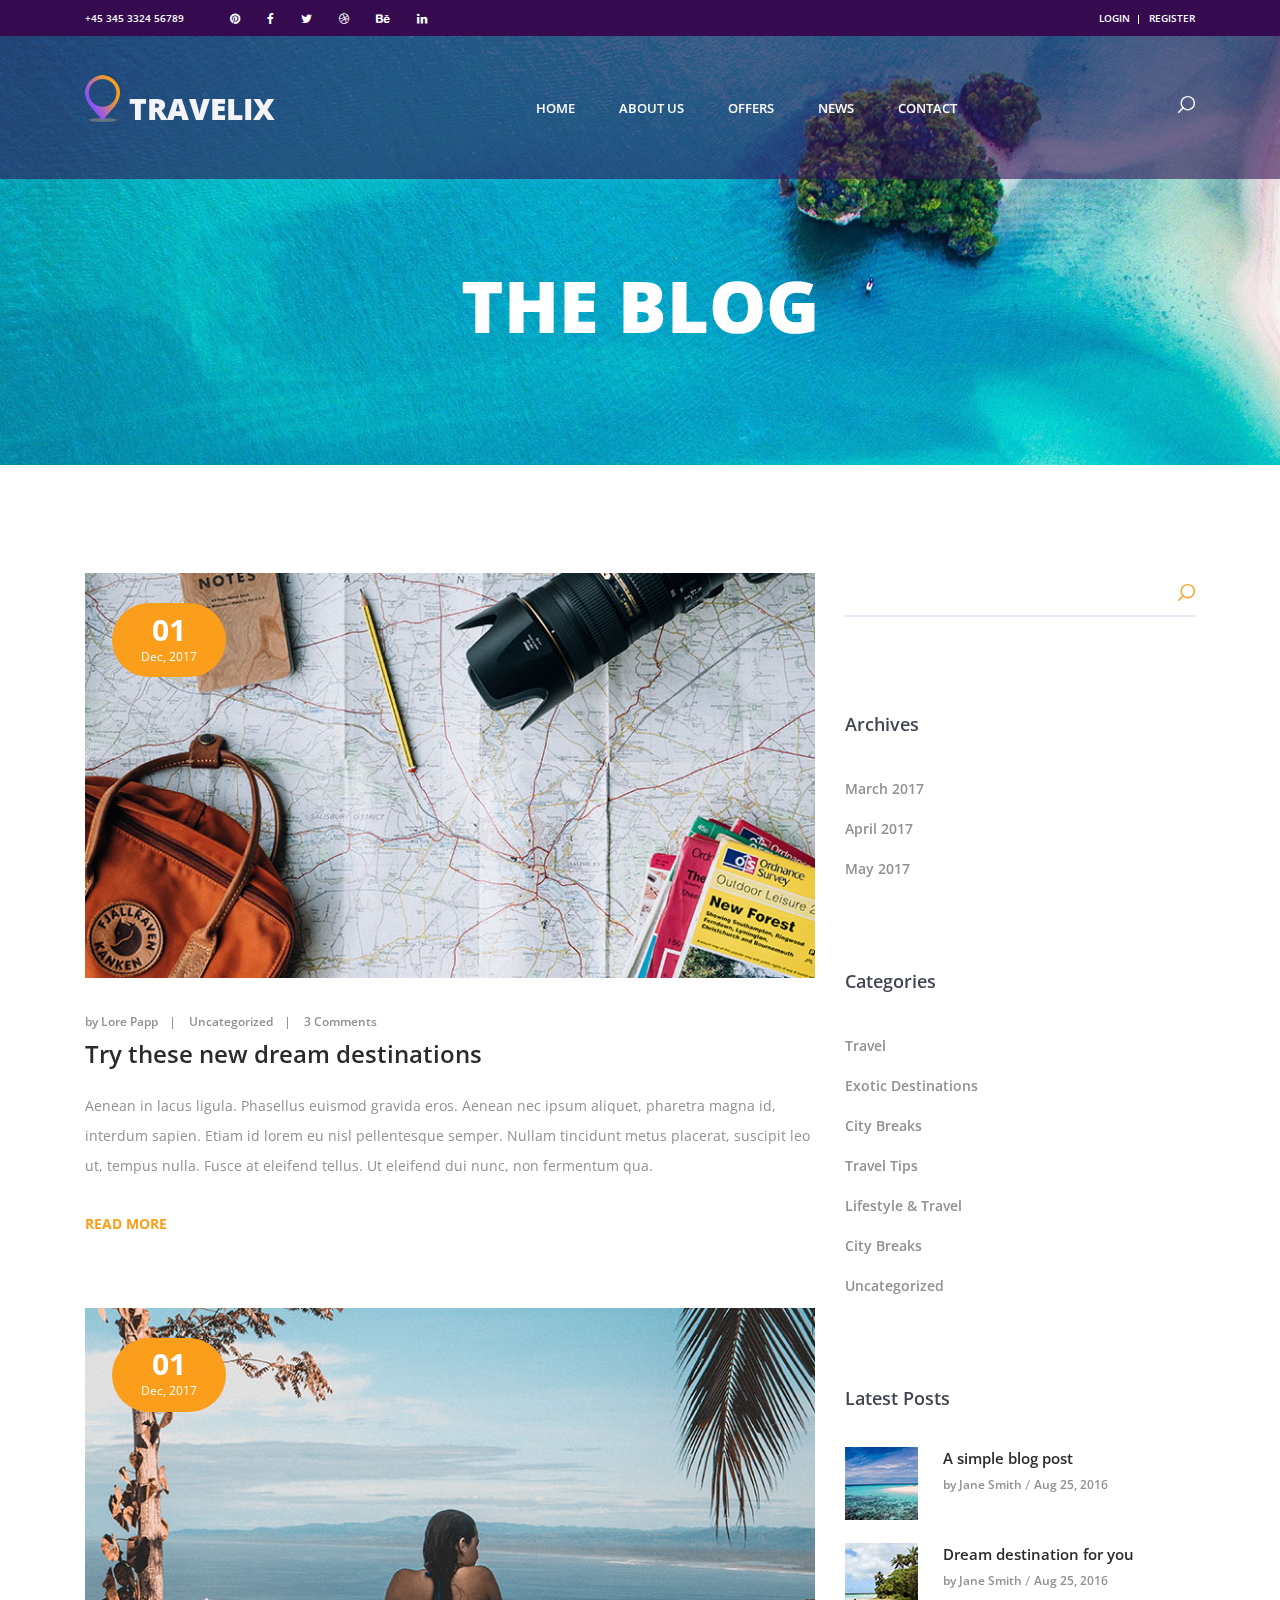
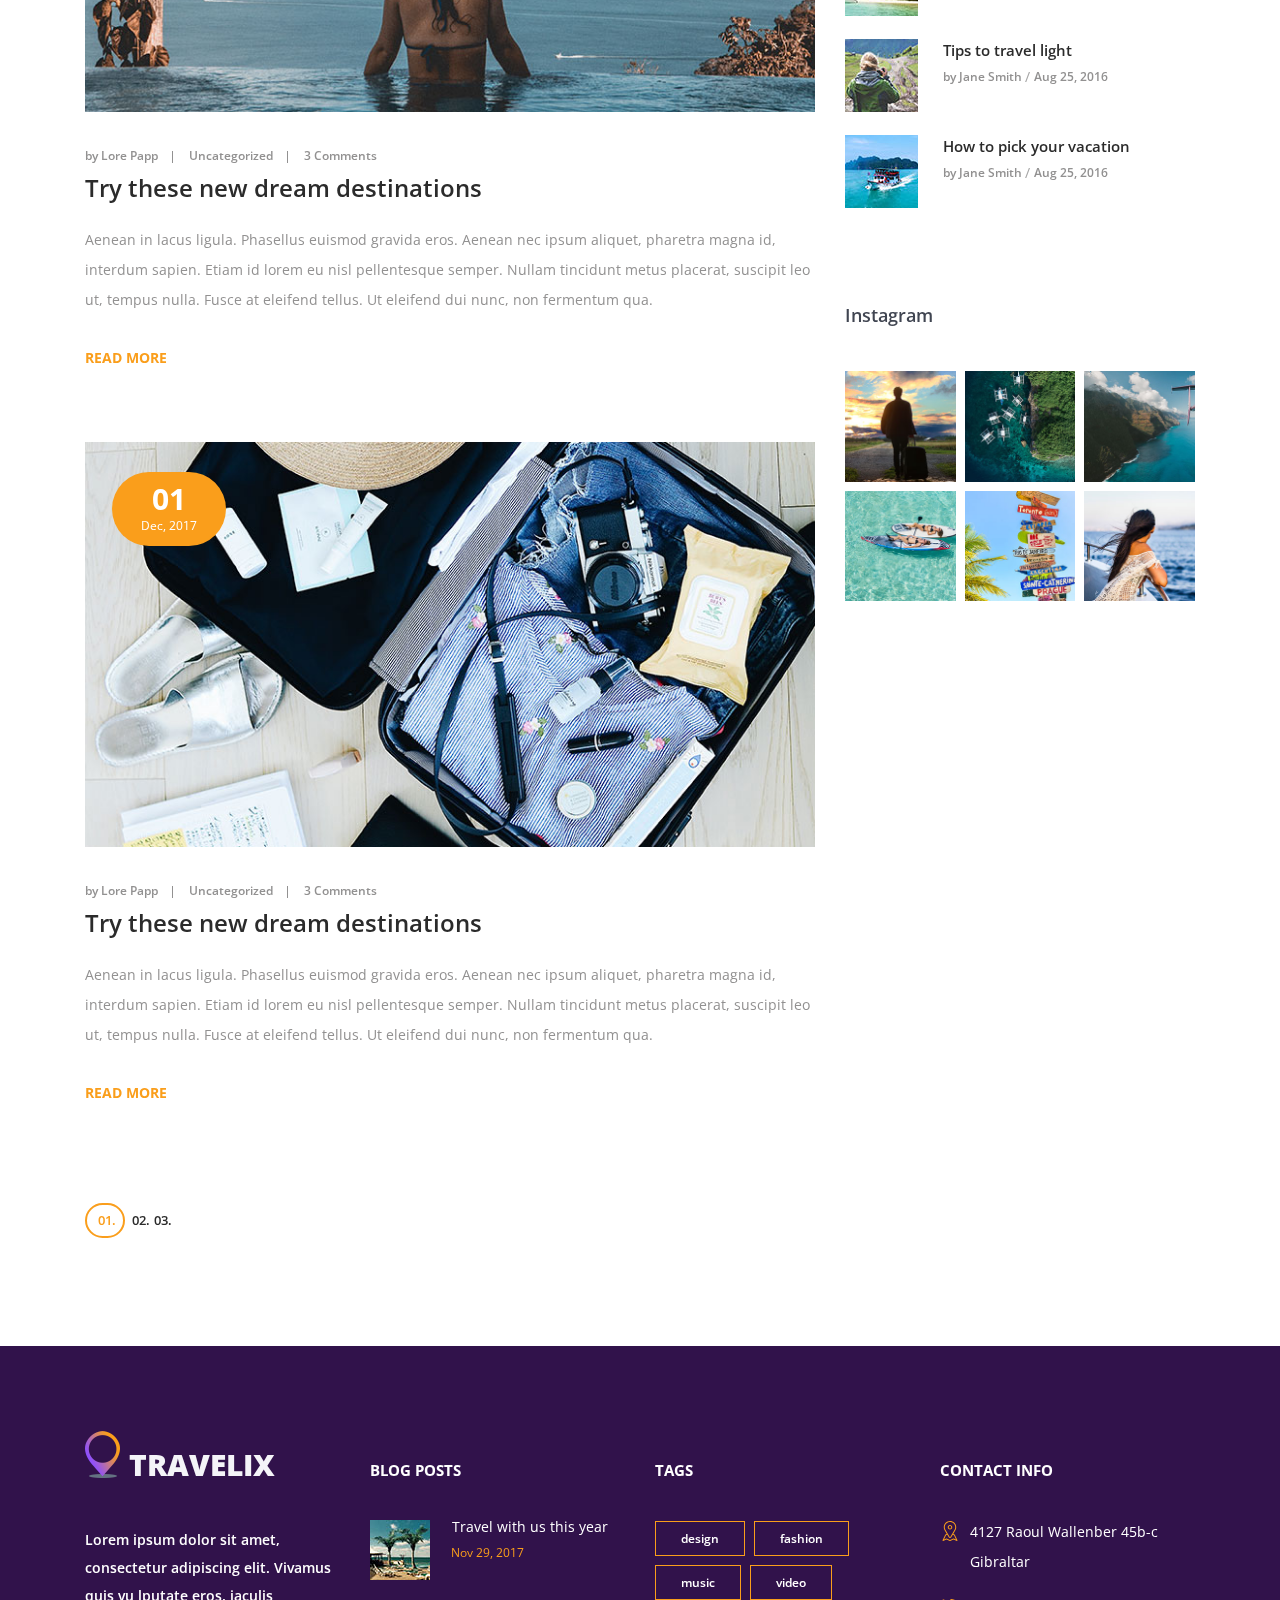
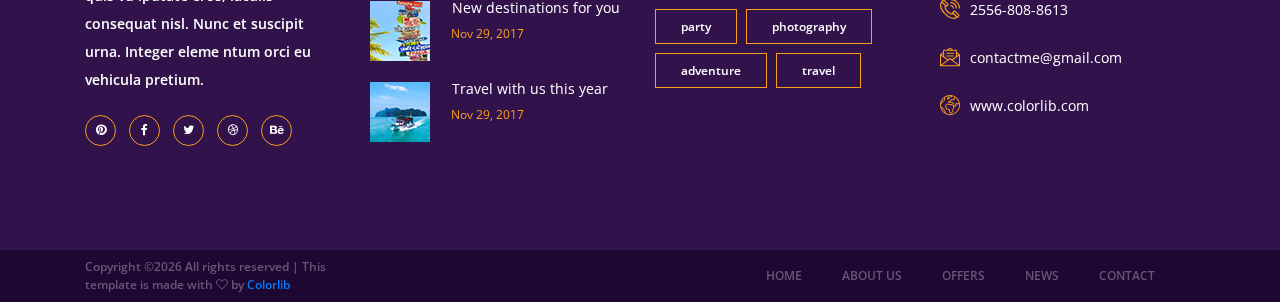
<file: blog.html>
<!DOCTYPE html>
<html lang="en">
<head>
<title>Blog</title>
<meta charset="utf-8">
<meta http-equiv="X-UA-Compatible" content="IE=edge">
<meta name="description" content="Travelix Project">
<meta name="viewport" content="width=device-width, initial-scale=1">
<link rel="stylesheet" type="text/css" href="styles/bootstrap4/bootstrap.min.css">
<link href="plugins/font-awesome-4.7.0/css/font-awesome.min.css" rel="stylesheet" type="text/css">
<link href="plugins/colorbox/colorbox.css" rel="stylesheet" type="text/css">
<link rel="stylesheet" type="text/css" href="styles/blog_styles.css">
<link rel="stylesheet" type="text/css" href="styles/blog_responsive.css">
</head>

<body>

<div class="super_container">
	
	<!-- Header -->

	<header class="header">

		<!-- Top Bar -->

		<div class="top_bar">
			<div class="container">
				<div class="row">
					<div class="col d-flex flex-row">
						<div class="phone">+45 345 3324 56789</div>
						<div class="social">
							<ul class="social_list">
								<li class="social_list_item"><a href="#"><i class="fa fa-pinterest" aria-hidden="true"></i></a></li>
								<li class="social_list_item"><a href="#"><i class="fa fa-facebook" aria-hidden="true"></i></a></li>
								<li class="social_list_item"><a href="#"><i class="fa fa-twitter" aria-hidden="true"></i></a></li>
								<li class="social_list_item"><a href="#"><i class="fa fa-dribbble" aria-hidden="true"></i></a></li>
								<li class="social_list_item"><a href="#"><i class="fa fa-behance" aria-hidden="true"></i></a></li>
								<li class="social_list_item"><a href="#"><i class="fa fa-linkedin" aria-hidden="true"></i></a></li>
							</ul>
						</div>
						<div class="user_box ml-auto">
							<div class="user_box_login user_box_link"><a href="#">login</a></div>
							<div class="user_box_register user_box_link"><a href="#">register</a></div>
						</div>
					</div>
				</div>
			</div>		
		</div>

		<!-- Main Navigation -->

		<nav class="main_nav">
			<div class="container">
				<div class="row">
					<div class="col main_nav_col d-flex flex-row align-items-center justify-content-start">
						<div class="logo_container">
							<div class="logo"><a href="#"><img src="images/logo.png" alt="">travelix</a></div>
						</div>
						<div class="main_nav_container ml-auto">
							<ul class="main_nav_list">
								<li class="main_nav_item"><a href="index.html">home</a></li>
								<li class="main_nav_item"><a href="about.html">about us</a></li>
								<li class="main_nav_item"><a href="offers.html">offers</a></li>
								<li class="main_nav_item"><a href="#">news</a></li>
								<li class="main_nav_item"><a href="contact.html">contact</a></li>
							</ul>
						</div>
						<div class="content_search ml-lg-0 ml-auto">
							<svg version="1.1" id="Layer_1" xmlns="http://www.w3.org/2000/svg" xmlns:xlink="http://www.w3.org/1999/xlink" x="0px" y="0px"
							width="17px" height="17px" viewBox="0 0 512 512" enable-background="new 0 0 512 512" xml:space="preserve">
								<g>
									<g>
										<g>
											<path class="mag_glass" fill="#FFFFFF" d="M78.438,216.78c0,57.906,22.55,112.343,63.493,153.287c40.945,40.944,95.383,63.494,153.287,63.494
											s112.344-22.55,153.287-63.494C489.451,329.123,512,274.686,512,216.78c0-57.904-22.549-112.342-63.494-153.286
											C407.563,22.549,353.124,0,295.219,0c-57.904,0-112.342,22.549-153.287,63.494C100.988,104.438,78.439,158.876,78.438,216.78z
											M119.804,216.78c0-96.725,78.69-175.416,175.415-175.416s175.418,78.691,175.418,175.416
											c0,96.725-78.691,175.416-175.416,175.416C198.495,392.195,119.804,313.505,119.804,216.78z"/>
										</g>
									</g>
									<g>
										<g>
											<path class="mag_glass" fill="#FFFFFF" d="M6.057,505.942c4.038,4.039,9.332,6.058,14.625,6.058s10.587-2.019,14.625-6.058L171.268,369.98
											c8.076-8.076,8.076-21.172,0-29.248c-8.076-8.078-21.172-8.078-29.249,0L6.057,476.693
											C-2.019,484.77-2.019,497.865,6.057,505.942z"/>
										</g>
									</g>
								</g>
							</svg>
						</div>

						<form id="search_form" class="search_form bez_1">
							<input type="search" class="search_content_input bez_1">
						</form>
						
						<div class="hamburger">
							<i class="fa fa-bars trans_200"></i>
						</div>
					</div>
				</div>
			</div>	
		</nav>

	</header>

	<div class="menu trans_500">
		<div class="menu_content d-flex flex-column align-items-center justify-content-center text-center">
			<div class="menu_close_container"><div class="menu_close"></div></div>
			<div class="logo menu_logo"><a href="#"><img src="images/logo.png" alt=""></a></div>
			<ul>
				<li class="menu_item"><a href="index.html">home</a></li>
				<li class="menu_item"><a href="about.html">about us</a></li>
				<li class="menu_item"><a href="offers.html">offers</a></li>
				<li class="menu_item"><a href="#">news</a></li>
				<li class="menu_item"><a href="contact.html">contact</a></li>
			</ul>
		</div>
	</div>

	<!-- Home -->

	<div class="home">
		<div class="home_background parallax-window" data-parallax="scroll" data-image-src="images/blog_background.jpg"></div>
		<div class="home_content">
			<div class="home_title">the blog</div>
		</div>
	</div>

	<!-- Blog -->

	<div class="blog">
		<div class="container">
			<div class="row">

				<!-- Blog Content -->

				<div class="col-lg-8">
					
					<div class="blog_post_container">

						<!-- Blog Post -->
						
						<div class="blog_post">
							<div class="blog_post_image">
								<img src="images/blog_1.jpg" alt="https://unsplash.com/@anniespratt">
								<div class="blog_post_date d-flex flex-column align-items-center justify-content-center">
									<div class="blog_post_day">01</div>
									<div class="blog_post_month">Dec, 2017</div>
								</div>
							</div>
							<div class="blog_post_meta">
								<ul>
									<li class="blog_post_meta_item"><a href="">by Lore Papp</a></li>
									<li class="blog_post_meta_item"><a href="">Uncategorized</a></li>
									<li class="blog_post_meta_item"><a href="">3 Comments</a></li>
								</ul>
							</div>
							<div class="blog_post_title"><a href="#">Try these new dream destinations</a></div>
							<div class="blog_post_text">
								<p>Aenean in lacus ligula. Phasellus euismod gravida eros. Aenean nec ipsum aliquet, pharetra magna id, interdum sapien. Etiam id lorem eu nisl pellentesque semper. Nullam tincidunt metus placerat, suscipit leo ut, tempus nulla. Fusce at eleifend tellus. Ut eleifend dui nunc, non fermentum qua.</p>
							</div>
							<div class="blog_post_link"><a href="#">read more</a></div>
						</div>

						<!-- Blog Post -->
						
						<div class="blog_post">
							<div class="blog_post_image">
								<img src="images/blog_2.jpg" alt="https://unsplash.com/@tschax">
								<div class="blog_post_date d-flex flex-column align-items-center justify-content-center">
									<div class="blog_post_day">01</div>
									<div class="blog_post_month">Dec, 2017</div>
								</div>
							</div>
							<div class="blog_post_meta">
								<ul>
									<li class="blog_post_meta_item"><a href="">by Lore Papp</a></li>
									<li class="blog_post_meta_item"><a href="">Uncategorized</a></li>
									<li class="blog_post_meta_item"><a href="">3 Comments</a></li>
								</ul>
							</div>
							<div class="blog_post_title"><a href="#">Try these new dream destinations</a></div>
							<div class="blog_post_text">
								<p>Aenean in lacus ligula. Phasellus euismod gravida eros. Aenean nec ipsum aliquet, pharetra magna id, interdum sapien. Etiam id lorem eu nisl pellentesque semper. Nullam tincidunt metus placerat, suscipit leo ut, tempus nulla. Fusce at eleifend tellus. Ut eleifend dui nunc, non fermentum qua.</p>
							</div>
							<div class="blog_post_link"><a href="#">read more</a></div>
						</div>

						<!-- Blog Post -->
						
						<div class="blog_post">
							<div class="blog_post_image">
								<img src="images/blog_3.jpg" alt="https://unsplash.com/@stilclassics">
								<div class="blog_post_date d-flex flex-column align-items-center justify-content-center">
									<div class="blog_post_day">01</div>
									<div class="blog_post_month">Dec, 2017</div>
								</div>
							</div>
							<div class="blog_post_meta">
								<ul>
									<li class="blog_post_meta_item"><a href="">by Lore Papp</a></li>
									<li class="blog_post_meta_item"><a href="">Uncategorized</a></li>
									<li class="blog_post_meta_item"><a href="">3 Comments</a></li>
								</ul>
							</div>
							<div class="blog_post_title"><a href="#">Try these new dream destinations</a></div>
							<div class="blog_post_text">
								<p>Aenean in lacus ligula. Phasellus euismod gravida eros. Aenean nec ipsum aliquet, pharetra magna id, interdum sapien. Etiam id lorem eu nisl pellentesque semper. Nullam tincidunt metus placerat, suscipit leo ut, tempus nulla. Fusce at eleifend tellus. Ut eleifend dui nunc, non fermentum qua.</p>
							</div>
							<div class="blog_post_link"><a href="#">read more</a></div>
						</div>

					</div>
						
					<div class="blog_navigation">
						<ul>
							<li class="blog_dot active"><div></div>01.</li>
							<li class="blog_dot"><div></div>02.</li>
							<li class="blog_dot"><div></div>03.</li>
						</ul>
					</div>
				</div>

				<!-- Blog Sidebar -->

				<div class="col-lg-4 sidebar_col">

					<!-- Sidebar Search -->
					<div class="sidebar_search">
						<form action="#">
							<input id="sidebar_search_input" type="search" class="sidebar_search_input" placeholder="" required="required">
							<button id="sidebar_search_button" type="submit" class="sidebar_search_button trans_300" value="Submit">
								<svg version="1.1" id="Layer_1" xmlns="http://www.w3.org/2000/svg" xmlns:xlink="http://www.w3.org/1999/xlink" x="0px" y="0px"
								width="17px" height="17px" viewBox="0 0 512 512" enable-background="new 0 0 512 512" xml:space="preserve">
									<g>
										<g>
											<g>
												<path class="mag_glass" fill="#FFFFFF" d="M78.438,216.78c0,57.906,22.55,112.343,63.493,153.287c40.945,40.944,95.383,63.494,153.287,63.494
												s112.344-22.55,153.287-63.494C489.451,329.123,512,274.686,512,216.78c0-57.904-22.549-112.342-63.494-153.286
												C407.563,22.549,353.124,0,295.219,0c-57.904,0-112.342,22.549-153.287,63.494C100.988,104.438,78.439,158.876,78.438,216.78z
												M119.804,216.78c0-96.725,78.69-175.416,175.415-175.416s175.418,78.691,175.418,175.416
												c0,96.725-78.691,175.416-175.416,175.416C198.495,392.195,119.804,313.505,119.804,216.78z"/>
											</g>
										</g>
										<g>
											<g>
												<path class="mag_glass" fill="#FFFFFF" d="M6.057,505.942c4.038,4.039,9.332,6.058,14.625,6.058s10.587-2.019,14.625-6.058L171.268,369.98
												c8.076-8.076,8.076-21.172,0-29.248c-8.076-8.078-21.172-8.078-29.249,0L6.057,476.693
												C-2.019,484.77-2.019,497.865,6.057,505.942z"/>
											</g>
										</g>
									</g>
								</svg>
							</button>
						</form>
					</div>
					
					<!-- Sidebar Archives -->
					<div class="sidebar_archives">
						<div class="sidebar_title">Archives</div>
						<div class="sidebar_list">
							<ul>
								<li><a href="#">March 2017</a></li>
								<li><a href="#">April 2017</a></li>
								<li><a href="#">May 2017</a></li>
							</ul>
						</div>
					</div>
					
					<!-- Sidebar Archives -->
					<div class="sidebar_categories">
						<div class="sidebar_title">Categories</div>
						<div class="sidebar_list">
							<ul>
								<li><a href="#">Travel</a></li>
								<li><a href="#">Exotic Destinations</a></li>
								<li><a href="#">City Breaks</a></li>
								<li><a href="#">Travel Tips</a></li>
								<li><a href="#">Lifestyle & Travel</a></li>
								<li><a href="#">City Breaks</a></li>
								<li><a href="#">Uncategorized</a></li>
							</ul>
						</div>
					</div>

					<!-- Sidebar Latest Posts -->

					<div class="sidebar_latest_posts">
						<div class="sidebar_title">Latest Posts</div>
						<div class="latest_posts_container">
							<ul>

								<!-- Latest Post -->
								<li class="latest_post clearfix">
									<div class="latest_post_image">
										<a href="#"><img src="images/latest_1.jpg" alt=""></a>
									</div>
									<div class="latest_post_content">
										<div class="latest_post_title trans_200"><a href="#">A simple blog post</a></div>
										<div class="latest_post_meta">
											<div class="latest_post_author trans_200"><a href="#">by Jane Smith</a></div>
											<div class="latest_post_date trans_200"><a href="#">Aug 25, 2016</a></div>
										</div>
									</div>
								</li>

								<!-- Latest Post -->
								<li class="latest_post clearfix">
									<div class="latest_post_image">
										<a href="#"><img src="images/latest_2.jpg" alt=""></a>
									</div>
									<div class="latest_post_content">
										<div class="latest_post_title trans_200"><a href="#">Dream destination for you</a></div>
										<div class="latest_post_meta">
											<div class="latest_post_author trans_200"><a href="#">by Jane Smith</a></div>
											<div class="latest_post_date trans_200"><a href="#">Aug 25, 2016</a></div>
										</div>
									</div>
								</li>

								<!-- Latest Post -->
								<li class="latest_post clearfix">
									<div class="latest_post_image">
										<a href="#"><img src="images/latest_3.jpg" alt=""></a>
									</div>
									<div class="latest_post_content">
										<div class="latest_post_title trans_200"><a href="#">Tips to travel light</a></div>
										<div class="latest_post_meta">
											<div class="latest_post_author trans_200"><a href="#">by Jane Smith</a></div>
											<div class="latest_post_date trans_200"><a href="#">Aug 25, 2016</a></div>
										</div>
									</div>
								</li>

								<!-- Latest Post -->
								<li class="latest_post clearfix">
									<div class="latest_post_image">
										<a href="#"><img src="images/latest_4.jpg" alt=""></a>
									</div>
									<div class="latest_post_content">
										<div class="latest_post_title trans_200"><a href="#">How to pick your vacation</a></div>
										<div class="latest_post_meta">
											<div class="latest_post_author trans_200"><a href="#">by Jane Smith</a></div>
											<div class="latest_post_date trans_200"><a href="#">Aug 25, 2016</a></div>
										</div>
									</div>
								</li>

							</ul>
						</div>
					</div>

					<!-- Sidebar Gallery -->
					<div class="sidebar_gallery">
						<div class="sidebar_title">Instagram</div>
						<div class="gallery_container">
							<ul class="gallery_items d-flex flex-row align-items-start justify-content-between flex-wrap">
								<li class="gallery_item">
									<a class="colorbox" href="https://images.unsplash.com/photo-1473625247510-8ceb1760943f?ixlib=rb-0.3.5&s=c0996cd16eda8c6f54c398de02d03cd3&auto=format&fit=crop&w=720&q=80">
										<img src="images/gallery_1.jpg" alt="https://unsplash.com/@mantashesthaven">
									</a>
								</li>
								<li class="gallery_item">
									<a class="colorbox" href="https://images.unsplash.com/photo-1495162048225-6b3b37b8a69e?ixlib=rb-0.3.5&s=861dd3c7b9d3e735d7fd7cbb1eefed64&auto=format&fit=crop&w=720&q=80">
										<img src="images/gallery_2.jpg" alt="https://unsplash.com/@kensuarez">
									</a>
								</li>
								<li class="gallery_item">
									<a class="colorbox" href="https://images.unsplash.com/photo-1502646275263-04be86afa386?ixlib=rb-0.3.5&s=682a41d7d9bf6e3feabc73a5fdd61dd2&auto=format&fit=crop&w=720&q=80">
										<img src="images/gallery_3.jpg" alt="https://unsplash.com/@jakobowens1">
									</a>
								</li>
								<li class="gallery_item">
									<a class="colorbox" href="https://images.unsplash.com/photo-1484820301304-0b43512779dc?ixlib=rb-0.3.5&s=7a3393e9f507fb4718c36337a8014c52&auto=format&fit=crop&w=720&q=80">
										<img src="images/gallery_4.jpg" alt="https://unsplash.com/@seefromthesky">
									</a>
								</li>
								<li class="gallery_item">
									<a class="colorbox" href="https://images.unsplash.com/photo-1490380169520-0a4b88d52565?ixlib=rb-0.3.5&s=7e6b68b1911fb4ffeea4c0750b8a5269&auto=format&fit=crop&w=720&q=80">
										<img src="images/gallery_5.jpg" alt="https://unsplash.com/@deannaritchie">
									</a>
								</li>
								<li class="gallery_item">
									<a class="colorbox" href="https://images.unsplash.com/photo-1504434026032-a7e440a30b68?ixlib=rb-0.3.5&s=2cc35bf903b78ba4f7f7ed69bc2abe3f&auto=format&fit=crop&w=720&q=80">
										<img src="images/gallery_6.jpg" alt="https://unsplash.com/@benobro">
									</a>
								</li>
							</ul>
						</div>
					</div>

				</div>
			</div>
		</div>
	</div>

	<!-- Footer -->

	<footer class="footer">
		<div class="container">
			<div class="row">

				<!-- Footer Column -->
				<div class="col-lg-3 footer_column">
					<div class="footer_col">
						<div class="footer_content footer_about">
							<div class="logo_container footer_logo">
								<div class="logo"><a href="#"><img src="images/logo.png" alt="">travelix</a></div>
							</div>
							<p class="footer_about_text">Lorem ipsum dolor sit amet, consectetur adipiscing elit. Vivamus quis vu lputate eros, iaculis consequat nisl. Nunc et suscipit urna. Integer eleme ntum orci eu vehicula pretium.</p>
							<ul class="footer_social_list">
								<li class="footer_social_item"><a href="#"><i class="fa fa-pinterest"></i></a></li>
								<li class="footer_social_item"><a href="#"><i class="fa fa-facebook-f"></i></a></li>
								<li class="footer_social_item"><a href="#"><i class="fa fa-twitter"></i></a></li>
								<li class="footer_social_item"><a href="#"><i class="fa fa-dribbble"></i></a></li>
								<li class="footer_social_item"><a href="#"><i class="fa fa-behance"></i></a></li>
							</ul>
						</div>
					</div>
				</div>

				<!-- Footer Column -->
				<div class="col-lg-3 footer_column">
					<div class="footer_col">
						<div class="footer_title">blog posts</div>
						<div class="footer_content footer_blog">
							
							<!-- Footer blog item -->
							<div class="footer_blog_item clearfix">
								<div class="footer_blog_image"><img src="images/footer_blog_1.jpg" alt="https://unsplash.com/@avidenov"></div>
								<div class="footer_blog_content">
									<div class="footer_blog_title"><a href="blog.html">Travel with us this year</a></div>
									<div class="footer_blog_date">Nov 29, 2017</div>
								</div>
							</div>
							
							<!-- Footer blog item -->
							<div class="footer_blog_item clearfix">
								<div class="footer_blog_image"><img src="images/footer_blog_2.jpg" alt="https://unsplash.com/@deannaritchie"></div>
								<div class="footer_blog_content">
									<div class="footer_blog_title"><a href="blog.html">New destinations for you</a></div>
									<div class="footer_blog_date">Nov 29, 2017</div>
								</div>
							</div>

							<!-- Footer blog item -->
							<div class="footer_blog_item clearfix">
								<div class="footer_blog_image"><img src="images/footer_blog_3.jpg" alt="https://unsplash.com/@bergeryap87"></div>
								<div class="footer_blog_content">
									<div class="footer_blog_title"><a href="blog.html">Travel with us this year</a></div>
									<div class="footer_blog_date">Nov 29, 2017</div>
								</div>
							</div>

						</div>
					</div>
				</div>

				<!-- Footer Column -->
				<div class="col-lg-3 footer_column">
					<div class="footer_col">
						<div class="footer_title">tags</div>
						<div class="footer_content footer_tags">
							<ul class="tags_list clearfix">
								<li class="tag_item"><a href="#">design</a></li>
								<li class="tag_item"><a href="#">fashion</a></li>
								<li class="tag_item"><a href="#">music</a></li>
								<li class="tag_item"><a href="#">video</a></li>
								<li class="tag_item"><a href="#">party</a></li>
								<li class="tag_item"><a href="#">photography</a></li>
								<li class="tag_item"><a href="#">adventure</a></li>
								<li class="tag_item"><a href="#">travel</a></li>
							</ul>
						</div>
					</div>
				</div>

				<!-- Footer Column -->
				<div class="col-lg-3 footer_column">
					<div class="footer_col">
						<div class="footer_title">contact info</div>
						<div class="footer_content footer_contact">
							<ul class="contact_info_list">
								<li class="contact_info_item d-flex flex-row">
									<div><div class="contact_info_icon"><img src="images/placeholder.svg" alt=""></div></div>
									<div class="contact_info_text">4127 Raoul Wallenber 45b-c Gibraltar</div>
								</li>
								<li class="contact_info_item d-flex flex-row">
									<div><div class="contact_info_icon"><img src="images/phone-call.svg" alt=""></div></div>
									<div class="contact_info_text">2556-808-8613</div>
								</li>
								<li class="contact_info_item d-flex flex-row">
									<div><div class="contact_info_icon"><img src="images/message.svg" alt=""></div></div>
									<div class="contact_info_text"><a href="mailto:contactme@gmail.com?Subject=Hello" target="_top">contactme@gmail.com</a></div>
								</li>
								<li class="contact_info_item d-flex flex-row">
									<div><div class="contact_info_icon"><img src="images/planet-earth.svg" alt=""></div></div>
									<div class="contact_info_text"><a href="https://colorlib.com">www.colorlib.com</a></div>
								</li>
							</ul>
						</div>
					</div>
				</div>

			</div>
		</div>
	</footer>

	<!-- Copyright -->

	<div class="copyright">
		<div class="container">
			<div class="row">
				<div class="col-lg-3 order-lg-1 order-2  ">
					<div class="copyright_content d-flex flex-row align-items-center">
						<div><!-- Link back to Colorlib can't be removed. Template is licensed under CC BY 3.0. -->
Copyright &copy;<script>document.write(new Date().getFullYear());</script> All rights reserved | This template is made with <i class="fa fa-heart-o" aria-hidden="true"></i> by <a href="https://colorlib.com" target="_blank">Colorlib</a>
<!-- Link back to Colorlib can't be removed. Template is licensed under CC BY 3.0. --></div>
					</div>
				</div>
				<div class="col-lg-9 order-lg-2 order-1">
					<div class="footer_nav_container d-flex flex-row align-items-center justify-content-lg-end">
						<div class="footer_nav">
							<ul class="footer_nav_list">
								<li class="footer_nav_item"><a href="index.html">home</a></li>
								<li class="footer_nav_item"><a href="about.html">about us</a></li>
								<li class="footer_nav_item"><a href="offers.html">offers</a></li>
								<li class="footer_nav_item"><a href="#">news</a></li>
								<li class="footer_nav_item"><a href="contact.html">contact</a></li>
							</ul>
						</div>
					</div>
				</div>
			</div>
		</div>
	</div>

</div>

<script src="js/jquery-3.2.1.min.js"></script>
<script src="styles/bootstrap4/popper.js"></script>
<script src="styles/bootstrap4/bootstrap.min.js"></script>
<script src="plugins/colorbox/jquery.colorbox-min.js"></script>
<script src="plugins/parallax-js-master/parallax.min.js"></script>
<script src="js/blog_custom.js"></script>

</body>

</html>
</file>
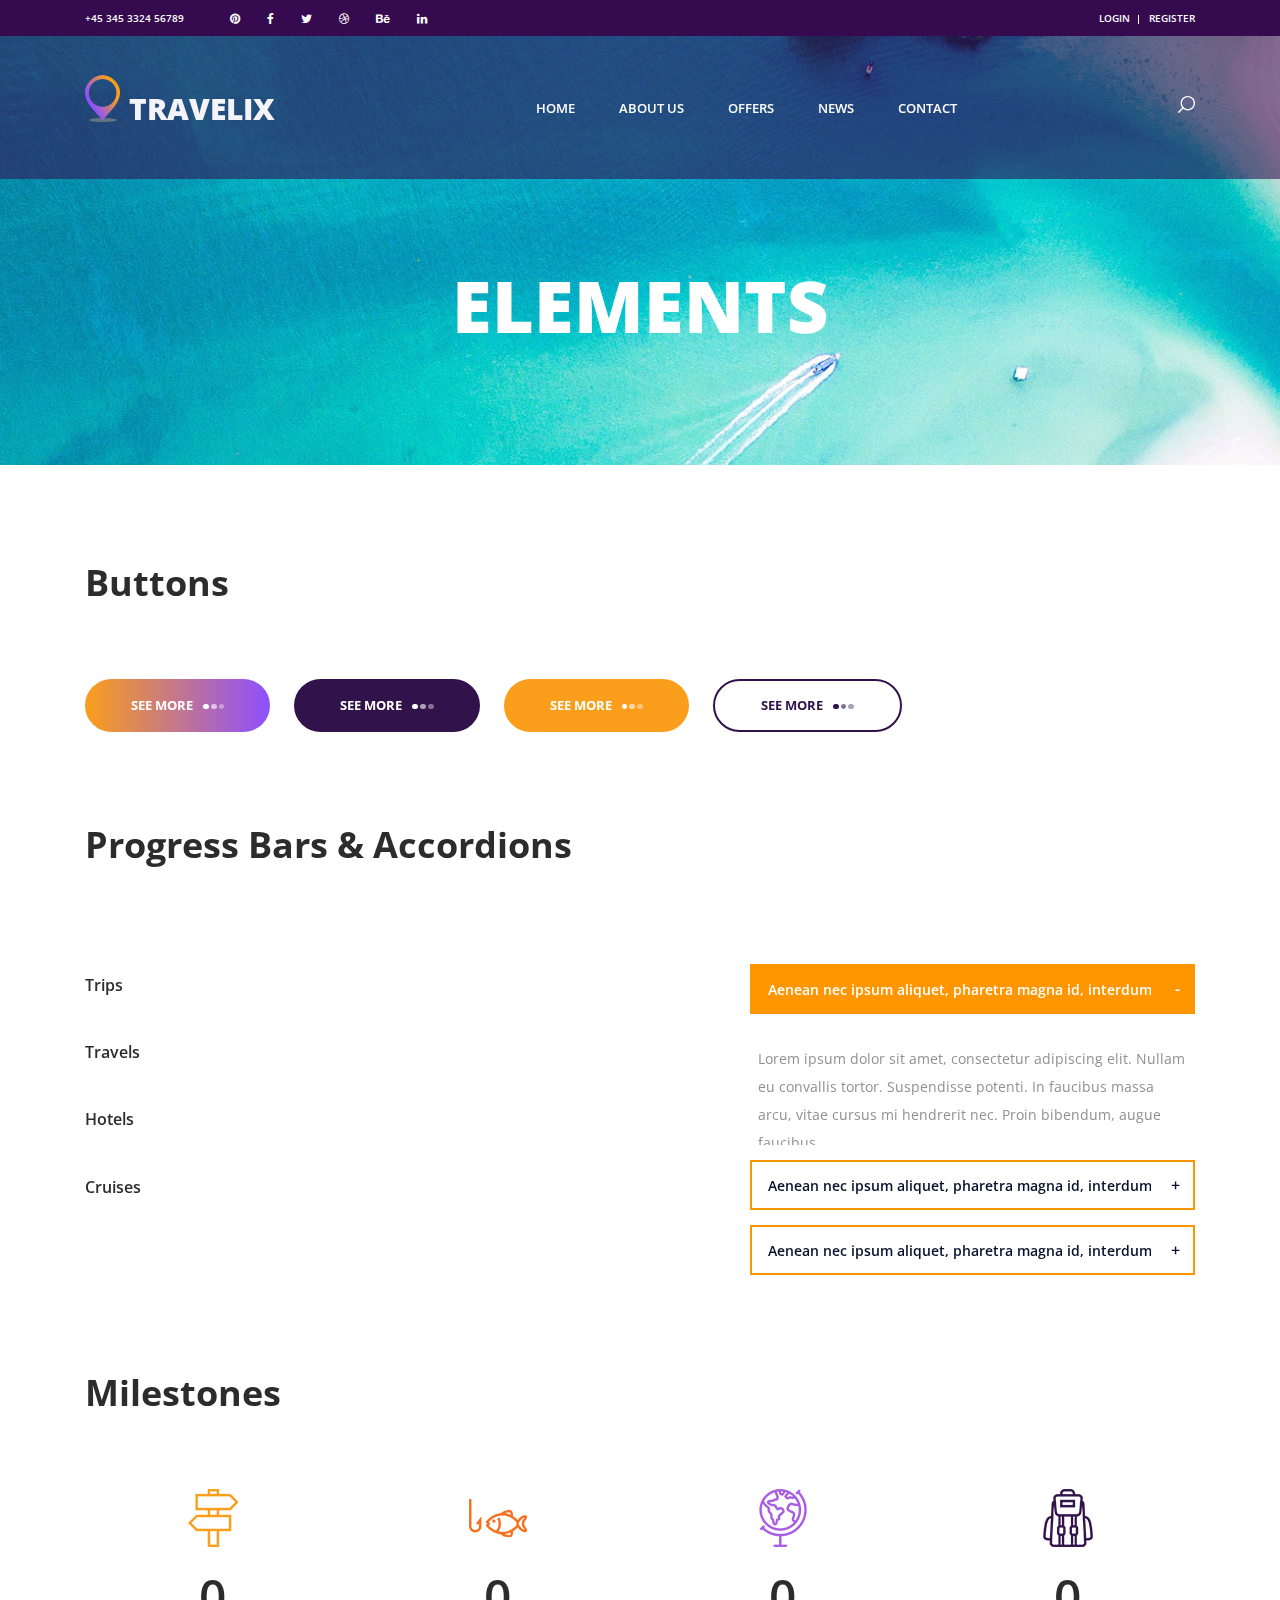
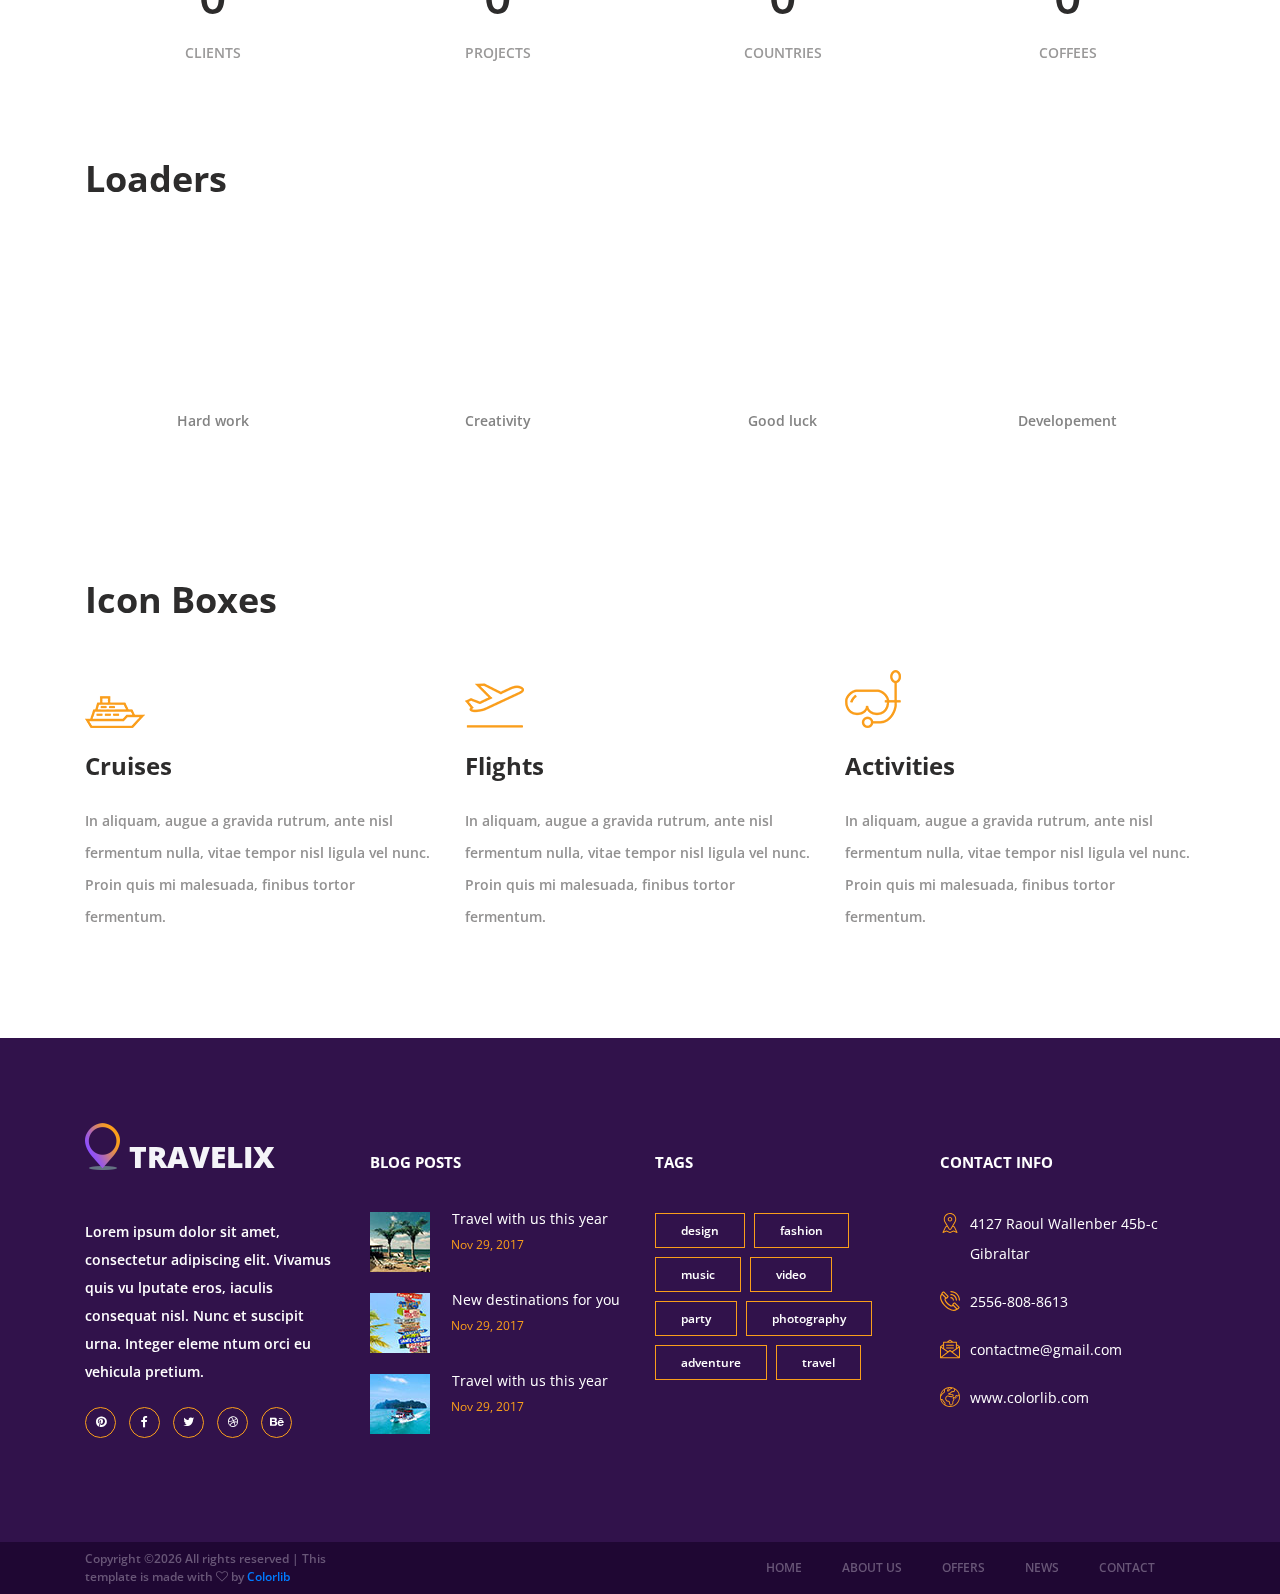
<file: elements.html>
<!DOCTYPE html>
<html lang="en">
<head>
<title>Elements</title>
<meta charset="utf-8">
<meta http-equiv="X-UA-Compatible" content="IE=edge">
<meta name="description" content="Travelix Project">
<meta name="viewport" content="width=device-width, initial-scale=1">
<link rel="stylesheet" type="text/css" href="styles/bootstrap4/bootstrap.min.css">
<link href="plugins/font-awesome-4.7.0/css/font-awesome.min.css" rel="stylesheet" type="text/css">
<link rel="stylesheet" type="text/css" href="styles/elements_styles.css">
<link rel="stylesheet" type="text/css" href="styles/elements_responsive.css">
</head>

<body>

<div class="super_container">
	
	<!-- Header -->

	<header class="header">

		<!-- Top Bar -->

		<div class="top_bar">
			<div class="container">
				<div class="row">
					<div class="col d-flex flex-row">
						<div class="phone">+45 345 3324 56789</div>
						<div class="social">
							<ul class="social_list">
								<li class="social_list_item"><a href="#"><i class="fa fa-pinterest" aria-hidden="true"></i></a></li>
								<li class="social_list_item"><a href="#"><i class="fa fa-facebook" aria-hidden="true"></i></a></li>
								<li class="social_list_item"><a href="#"><i class="fa fa-twitter" aria-hidden="true"></i></a></li>
								<li class="social_list_item"><a href="#"><i class="fa fa-dribbble" aria-hidden="true"></i></a></li>
								<li class="social_list_item"><a href="#"><i class="fa fa-behance" aria-hidden="true"></i></a></li>
								<li class="social_list_item"><a href="#"><i class="fa fa-linkedin" aria-hidden="true"></i></a></li>
							</ul>
						</div>
						<div class="user_box ml-auto">
							<div class="user_box_login user_box_link"><a href="#">login</a></div>
							<div class="user_box_register user_box_link"><a href="#">register</a></div>
						</div>
					</div>
				</div>
			</div>		
		</div>

		<!-- Main Navigation -->

		<nav class="main_nav">
			<div class="container">
				<div class="row">
					<div class="col main_nav_col d-flex flex-row align-items-center justify-content-start">
						<div class="logo_container">
							<div class="logo"><a href="#"><img src="images/logo.png" alt="">travelix</a></div>
						</div>
						<div class="main_nav_container ml-auto">
							<ul class="main_nav_list">
								<li class="main_nav_item"><a href="index.html">home</a></li>
								<li class="main_nav_item"><a href="about.html">about us</a></li>
								<li class="main_nav_item"><a href="offers.html">offers</a></li>
								<li class="main_nav_item"><a href="blog.html">news</a></li>
								<li class="main_nav_item"><a href="contact.html">contact</a></li>
							</ul>
						</div>
						<div class="content_search ml-lg-0 ml-auto">
							<svg version="1.1" id="Layer_1" xmlns="http://www.w3.org/2000/svg" xmlns:xlink="http://www.w3.org/1999/xlink" x="0px" y="0px"
							width="17px" height="17px" viewBox="0 0 512 512" enable-background="new 0 0 512 512" xml:space="preserve">
								<g>
									<g>
										<g>
											<path class="mag_glass" fill="#FFFFFF" d="M78.438,216.78c0,57.906,22.55,112.343,63.493,153.287c40.945,40.944,95.383,63.494,153.287,63.494
											s112.344-22.55,153.287-63.494C489.451,329.123,512,274.686,512,216.78c0-57.904-22.549-112.342-63.494-153.286
											C407.563,22.549,353.124,0,295.219,0c-57.904,0-112.342,22.549-153.287,63.494C100.988,104.438,78.439,158.876,78.438,216.78z
											M119.804,216.78c0-96.725,78.69-175.416,175.415-175.416s175.418,78.691,175.418,175.416
											c0,96.725-78.691,175.416-175.416,175.416C198.495,392.195,119.804,313.505,119.804,216.78z"/>
										</g>
									</g>
									<g>
										<g>
											<path class="mag_glass" fill="#FFFFFF" d="M6.057,505.942c4.038,4.039,9.332,6.058,14.625,6.058s10.587-2.019,14.625-6.058L171.268,369.98
											c8.076-8.076,8.076-21.172,0-29.248c-8.076-8.078-21.172-8.078-29.249,0L6.057,476.693
											C-2.019,484.77-2.019,497.865,6.057,505.942z"/>
										</g>
									</g>
								</g>
							</svg>
						</div>

						<form id="search_form" class="search_form bez_1">
							<input type="search" class="search_content_input bez_1">
						</form>
						
						<div class="hamburger">
							<i class="fa fa-bars trans_200"></i>
						</div>
					</div>
				</div>
			</div>	
		</nav>

	</header>

	<div class="menu trans_500">
		<div class="menu_content d-flex flex-column align-items-center justify-content-center text-center">
			<div class="menu_close_container"><div class="menu_close"></div></div>
			<div class="logo menu_logo"><a href="#"><img src="images/logo.png" alt=""></a></div>
			<ul>
				<li class="menu_item"><a href="index.html">home</a></li>
				<li class="menu_item"><a href="about.html">about us</a></li>
				<li class="menu_item"><a href="offers.html">offers</a></li>
				<li class="menu_item"><a href="blog.html">news</a></li>
				<li class="menu_item"><a href="contact.html">contact</a></li>
			</ul>
		</div>
	</div>

	<!-- Home -->

	<div class="home">
		<div class="home_background parallax-window" data-parallax="scroll" data-image-src="images/elements_background.jpg"></div>
		<div class="home_content">
			<div class="home_title">elements</div>
		</div>
	</div>

	<!-- Elements -->

	<div class="elements">
		<div class="container">
			<div class="row">
				<div class="col">
					
					<!-- Buttons -->
					<div class="buttons">
						<div class="row">
							<div class="col">
								<div class="elements_title">Buttons</div>
								<div class="buttons_container">
									<div class="button"><div class="button_bcg"></div><a href="#">see more<span></span><span></span><span></span></a></div>
									<div class="button button_color_1 trans_200"><a href="#">see more<span></span><span></span><span></span></a></div>
									<div class="button button_color_2 trans_200"><a href="#">see more<span></span><span></span><span></span></a></div>
									<div class="button button_line_1 trans_200"><a href="#" class="trans_200">see more<span></span><span></span><span></span></a></div>
								</div>
							</div>
						</div>
					</div>

					<!-- Progress Bars and Accordions -->

					<div class="pbars_accordions">
						<div class="row">
							<div class="col-lg-12">
								<div class="elements_title">Progress Bars & Accordions</div>
							</div>
						</div>

						<div class="row pbars_accordions_container">

							<!-- Progress Bars & Accordions -->

							<div class="col-lg-7">
								
								<!-- Progress Bars -->
								<div class="elements_progress_bars">

									<div class="pbar_container">
										<ul class="progress_bar_container col_12 clearfix">
											<li class="pb_item clearfix">
												<div class="pb_item_title">
													<h4>Trips</h4>
												</div>
												<div class="pb_item_content">
													<div id="skill_1_pbar" class="skill_bars" data-perc="0.72" data-color="#31124b"></div>
												</div>
											</li>
											<li class="pb_item clearfix">
												<div class="pb_item_title">
													<h4>Travels</h4>
												</div>
												<div class="pb_item_content">
													<div id="skill_2_pbar" class="skill_bars" data-perc="0.89" data-color="#a95ce4"></div>
												</div>
											</li>
											<li class="pb_item clearfix">
												<div class="pb_item_title">
													<h4>Hotels</h4>
												</div>
												<div class="pb_item_content">
													<div id="skill_3_pbar" class="skill_bars" data-perc="0.32" data-color="#fa6f1b"></div>
												</div>
											</li>
											<li class="pb_item clearfix">
												<div class="pb_item_title">
													<h4>Cruises</h4>
												</div>
												<div class="pb_item_content">
													<div id="skill_4_pbar" class="skill_bars" data-perc="0.92" data-color="#fa9e1b"></div>
												</div>
											</li>
										</ul>
									</div>

								</div>
							</div>

							<div class="col-lg-5">

								<!-- Accordions -->
								<div class="elements_accordions">

									<div class="accordion_container">
										<div class="accordion d-flex flex-row align-items-center active"><div>Aenean nec ipsum aliquet, pharetra magna id, interdum</div></div>
										<div class="accordion_panel">
											<p>Lorem ipsum dolor sit amet, consectetur adipiscing elit. Nullam eu convallis tortor. Suspendisse potenti. In faucibus massa arcu, vitae cursus mi hendrerit nec. Proin bibendum, augue faucibus.</p>
										</div>
									</div>

									<div class="accordion_container">
										<div class="accordion d-flex flex-row align-items-center"><div>Aenean nec ipsum aliquet, pharetra magna id, interdum</div></div>
										<div class="accordion_panel">
											<p>Lorem ipsum dolor sit amet, consectetur adipiscing elit. Nullam eu convallis tortor. Suspendisse potenti. In faucibus massa arcu, vitae cursus mi hendrerit nec. Proin bibendum, augue faucibus.</p>
										</div>
									</div>

									<div class="accordion_container">
										<div class="accordion d-flex flex-row align-items-center"><div>Aenean nec ipsum aliquet, pharetra magna id, interdum</div></div>
										<div class="accordion_panel">
											<p>Lorem ipsum dolor sit amet, consectetur adipiscing elit. Nullam eu convallis tortor. Suspendisse potenti. In faucibus massa arcu, vitae cursus mi hendrerit nec. Proin bibendum, augue faucibus.</p>
										</div>
									</div>

								</div>
							</div>

						</div>
					</div>
					
					<!-- Milestones -->

					<div class="milestones">
						<div class="row">
							<div class="col-lg-12">
								<div class="elements_title">Milestones</div>
							</div>
						</div>
						<div class="row milestones_container">
							
							<!-- Milestone -->
							<div class="col-lg-3 milestone_col">
								<div class="milestone text-center">
									<div class="milestone_icon"><img src="images/milestone_1.png" alt=""></div>
									<div class="milestone_counter" data-end-value="255">0</div>
									<div class="milestone_text">Clients</div>
								</div>
							</div>

							<!-- Milestone -->
							<div class="col-lg-3 milestone_col">
								<div class="milestone text-center">
									<div class="milestone_icon"><img src="images/milestone_2.png" alt=""></div>
									<div class="milestone_counter" data-end-value="1176">0</div>
									<div class="milestone_text">Projects</div>
								</div>
							</div>

							<!-- Milestone -->
							<div class="col-lg-3 milestone_col">
								<div class="milestone text-center">
									<div class="milestone_icon"><img src="images/milestone_3.png" alt=""></div>
									<div class="milestone_counter" data-end-value="39">0</div>
									<div class="milestone_text">Countries</div>
								</div>
							</div>

							<!-- Milestone -->
							<div class="col-lg-3 milestone_col">
								<div class="milestone text-center">
									<div class="milestone_icon"><img src="images/milestone_4.png" alt=""></div>
									<div class="milestone_counter" data-end-value="127">0</div>
									<div class="milestone_text">Coffees</div>
								</div>
							</div>

						</div>
					</div>
					
					<!-- Loaders -->

					<div class="elements_section loaders">
						<div class="elements_title">Loaders</div>
						<div class="row elements_loaders_container">
							<div class="col-lg-3 loader_col">
								<!-- Loader -->
								<div class="circle loader" data-value="0.75">
									<strong><i></i></strong>
									<span>Hard work</span>
								</div>
							</div>
							<div class="col-lg-3 loader_col">
								<!-- Loader -->
								<div class="circle loader" data-value="0.83">
									<strong><i></i></strong>
									<span>Creativity</span>
								</div>
							</div>
							<div class="col-lg-3 loader_col">
								<div class="circle loader" data-value="0.25">
									<strong><i></i></strong>
									<span>Good luck</span>
								</div>
							</div>
							<div class="col-lg-3 loader_col">
								<div class="circle loader" data-value="0.95">
									<strong><i></i></strong>
									<span>Developement</span>
								</div>
							</div>
						</div>
					</div>

					<!-- Icon Boxes -->

					<div class="icon_boxes">
						<div class="row">
							<div class="col">
								<div class="elements_title">Icon Boxes</div>
							</div>
						</div>

						<div class="row icon_boxes_container">

							<div class="col-lg-4 icon_box text-left d-flex flex-column align-items-start justify-content-start">
								<div class="icon_container d-flex flex-column justify-content-end">
									<div><img src="images/icon_1.png" alt=""></div>
								</div>
								<h3>Cruises</h3>
								<p>In aliquam, augue a gravida rutrum, ante nisl fermentum nulla, vitae tempor nisl ligula vel nunc. Proin quis mi malesuada, finibus tortor fermentum.</p>
							</div>

							<div class="col-lg-4 icon_box text-left d-flex flex-column align-items-start justify-content-start">
								<div class="icon_container d-flex flex-column justify-content-end">
									<div><img src="images/icon_2.png" alt=""></div>
								</div>
								<h3>Flights</h3>
								<p>In aliquam, augue a gravida rutrum, ante nisl fermentum nulla, vitae tempor nisl ligula vel nunc. Proin quis mi malesuada, finibus tortor fermentum.</p>
							</div>

							<div class="col-lg-4 icon_box text-left d-flex flex-column align-items-start justify-content-start">
								<div class="icon_container d-flex flex-column justify-content-end">
									<div><img src="images/icon_3.png" alt=""></div>
								</div>
								<h3>Activities</h3>
								<p>In aliquam, augue a gravida rutrum, ante nisl fermentum nulla, vitae tempor nisl ligula vel nunc. Proin quis mi malesuada, finibus tortor fermentum.</p>
							</div>

						</div>
					</div>

				</div>
			</div>
		</div>	
	</div>

	<!-- Footer -->

	<footer class="footer">
		<div class="container">
			<div class="row">

				<!-- Footer Column -->
				<div class="col-lg-3 footer_column">
					<div class="footer_col">
						<div class="footer_content footer_about">
							<div class="logo_container footer_logo">
								<div class="logo"><a href="#"><img src="images/logo.png" alt="">travelix</a></div>
							</div>
							<p class="footer_about_text">Lorem ipsum dolor sit amet, consectetur adipiscing elit. Vivamus quis vu lputate eros, iaculis consequat nisl. Nunc et suscipit urna. Integer eleme ntum orci eu vehicula pretium.</p>
							<ul class="footer_social_list">
								<li class="footer_social_item"><a href="#"><i class="fa fa-pinterest"></i></a></li>
								<li class="footer_social_item"><a href="#"><i class="fa fa-facebook-f"></i></a></li>
								<li class="footer_social_item"><a href="#"><i class="fa fa-twitter"></i></a></li>
								<li class="footer_social_item"><a href="#"><i class="fa fa-dribbble"></i></a></li>
								<li class="footer_social_item"><a href="#"><i class="fa fa-behance"></i></a></li>
							</ul>
						</div>
					</div>
				</div>

				<!-- Footer Column -->
				<div class="col-lg-3 footer_column">
					<div class="footer_col">
						<div class="footer_title">blog posts</div>
						<div class="footer_content footer_blog">
							
							<!-- Footer blog item -->
							<div class="footer_blog_item clearfix">
								<div class="footer_blog_image"><img src="images/footer_blog_1.jpg" alt="https://unsplash.com/@avidenov"></div>
								<div class="footer_blog_content">
									<div class="footer_blog_title"><a href="blog.html">Travel with us this year</a></div>
									<div class="footer_blog_date">Nov 29, 2017</div>
								</div>
							</div>
							
							<!-- Footer blog item -->
							<div class="footer_blog_item clearfix">
								<div class="footer_blog_image"><img src="images/footer_blog_2.jpg" alt="https://unsplash.com/@deannaritchie"></div>
								<div class="footer_blog_content">
									<div class="footer_blog_title"><a href="blog.html">New destinations for you</a></div>
									<div class="footer_blog_date">Nov 29, 2017</div>
								</div>
							</div>

							<!-- Footer blog item -->
							<div class="footer_blog_item clearfix">
								<div class="footer_blog_image"><img src="images/footer_blog_3.jpg" alt="https://unsplash.com/@bergeryap87"></div>
								<div class="footer_blog_content">
									<div class="footer_blog_title"><a href="blog.html">Travel with us this year</a></div>
									<div class="footer_blog_date">Nov 29, 2017</div>
								</div>
							</div>

						</div>
					</div>
				</div>

				<!-- Footer Column -->
				<div class="col-lg-3 footer_column">
					<div class="footer_col">
						<div class="footer_title">tags</div>
						<div class="footer_content footer_tags">
							<ul class="tags_list clearfix">
								<li class="tag_item"><a href="#">design</a></li>
								<li class="tag_item"><a href="#">fashion</a></li>
								<li class="tag_item"><a href="#">music</a></li>
								<li class="tag_item"><a href="#">video</a></li>
								<li class="tag_item"><a href="#">party</a></li>
								<li class="tag_item"><a href="#">photography</a></li>
								<li class="tag_item"><a href="#">adventure</a></li>
								<li class="tag_item"><a href="#">travel</a></li>
							</ul>
						</div>
					</div>
				</div>

				<!-- Footer Column -->
				<div class="col-lg-3 footer_column">
					<div class="footer_col">
						<div class="footer_title">contact info</div>
						<div class="footer_content footer_contact">
							<ul class="contact_info_list">
								<li class="contact_info_item d-flex flex-row">
									<div><div class="contact_info_icon"><img src="images/placeholder.svg" alt=""></div></div>
									<div class="contact_info_text">4127 Raoul Wallenber 45b-c Gibraltar</div>
								</li>
								<li class="contact_info_item d-flex flex-row">
									<div><div class="contact_info_icon"><img src="images/phone-call.svg" alt=""></div></div>
									<div class="contact_info_text">2556-808-8613</div>
								</li>
								<li class="contact_info_item d-flex flex-row">
									<div><div class="contact_info_icon"><img src="images/message.svg" alt=""></div></div>
									<div class="contact_info_text"><a href="mailto:contactme@gmail.com?Subject=Hello" target="_top">contactme@gmail.com</a></div>
								</li>
								<li class="contact_info_item d-flex flex-row">
									<div><div class="contact_info_icon"><img src="images/planet-earth.svg" alt=""></div></div>
									<div class="contact_info_text"><a href="https://colorlib.com">www.colorlib.com</a></div>
								</li>
							</ul>
						</div>
					</div>
				</div>

			</div>
		</div>
	</footer>

	<!-- Copyright -->

	<div class="copyright">
		<div class="container">
			<div class="row">
				<div class="col-lg-3 order-lg-1 order-2  ">
					<div class="copyright_content d-flex flex-row align-items-center">
						<div><!-- Link back to Colorlib can't be removed. Template is licensed under CC BY 3.0. -->
Copyright &copy;<script>document.write(new Date().getFullYear());</script> All rights reserved | This template is made with <i class="fa fa-heart-o" aria-hidden="true"></i> by <a href="https://colorlib.com" target="_blank">Colorlib</a>
<!-- Link back to Colorlib can't be removed. Template is licensed under CC BY 3.0. --></div>
					</div>
				</div>
				<div class="col-lg-9 order-lg-2 order-1">
					<div class="footer_nav_container d-flex flex-row align-items-center justify-content-lg-end">
						<div class="footer_nav">
							<ul class="footer_nav_list">
								<li class="footer_nav_item"><a href="index.html">home</a></li>
								<li class="footer_nav_item"><a href="about.html">about us</a></li>
								<li class="footer_nav_item"><a href="offers.html">offers</a></li>
								<li class="footer_nav_item"><a href="blog.html">news</a></li>
								<li class="footer_nav_item"><a href="#">contact</a></li>
							</ul>
						</div>
					</div>
				</div>
			</div>
		</div>
	</div>

</div>

<script src="js/jquery-3.2.1.min.js"></script>
<script src="styles/bootstrap4/popper.js"></script>
<script src="styles/bootstrap4/bootstrap.min.js"></script>
<script src="plugins/greensock/TweenMax.min.js"></script>
<script src="plugins/greensock/TimelineMax.min.js"></script>
<script src="plugins/scrollmagic/ScrollMagic.min.js"></script>
<script src="plugins/greensock/animation.gsap.min.js"></script>
<script src="plugins/greensock/ScrollToPlugin.min.js"></script>
<script src="plugins/progressbar/progressbar.min.js"></script>
<script src="plugins/jquery-circle-progress-1.2.2/circle-progress.js"></script>
<script src="plugins/parallax-js-master/parallax.min.js"></script>
<script src="js/elements_custom.js"></script>

</body>

</html>
</file>
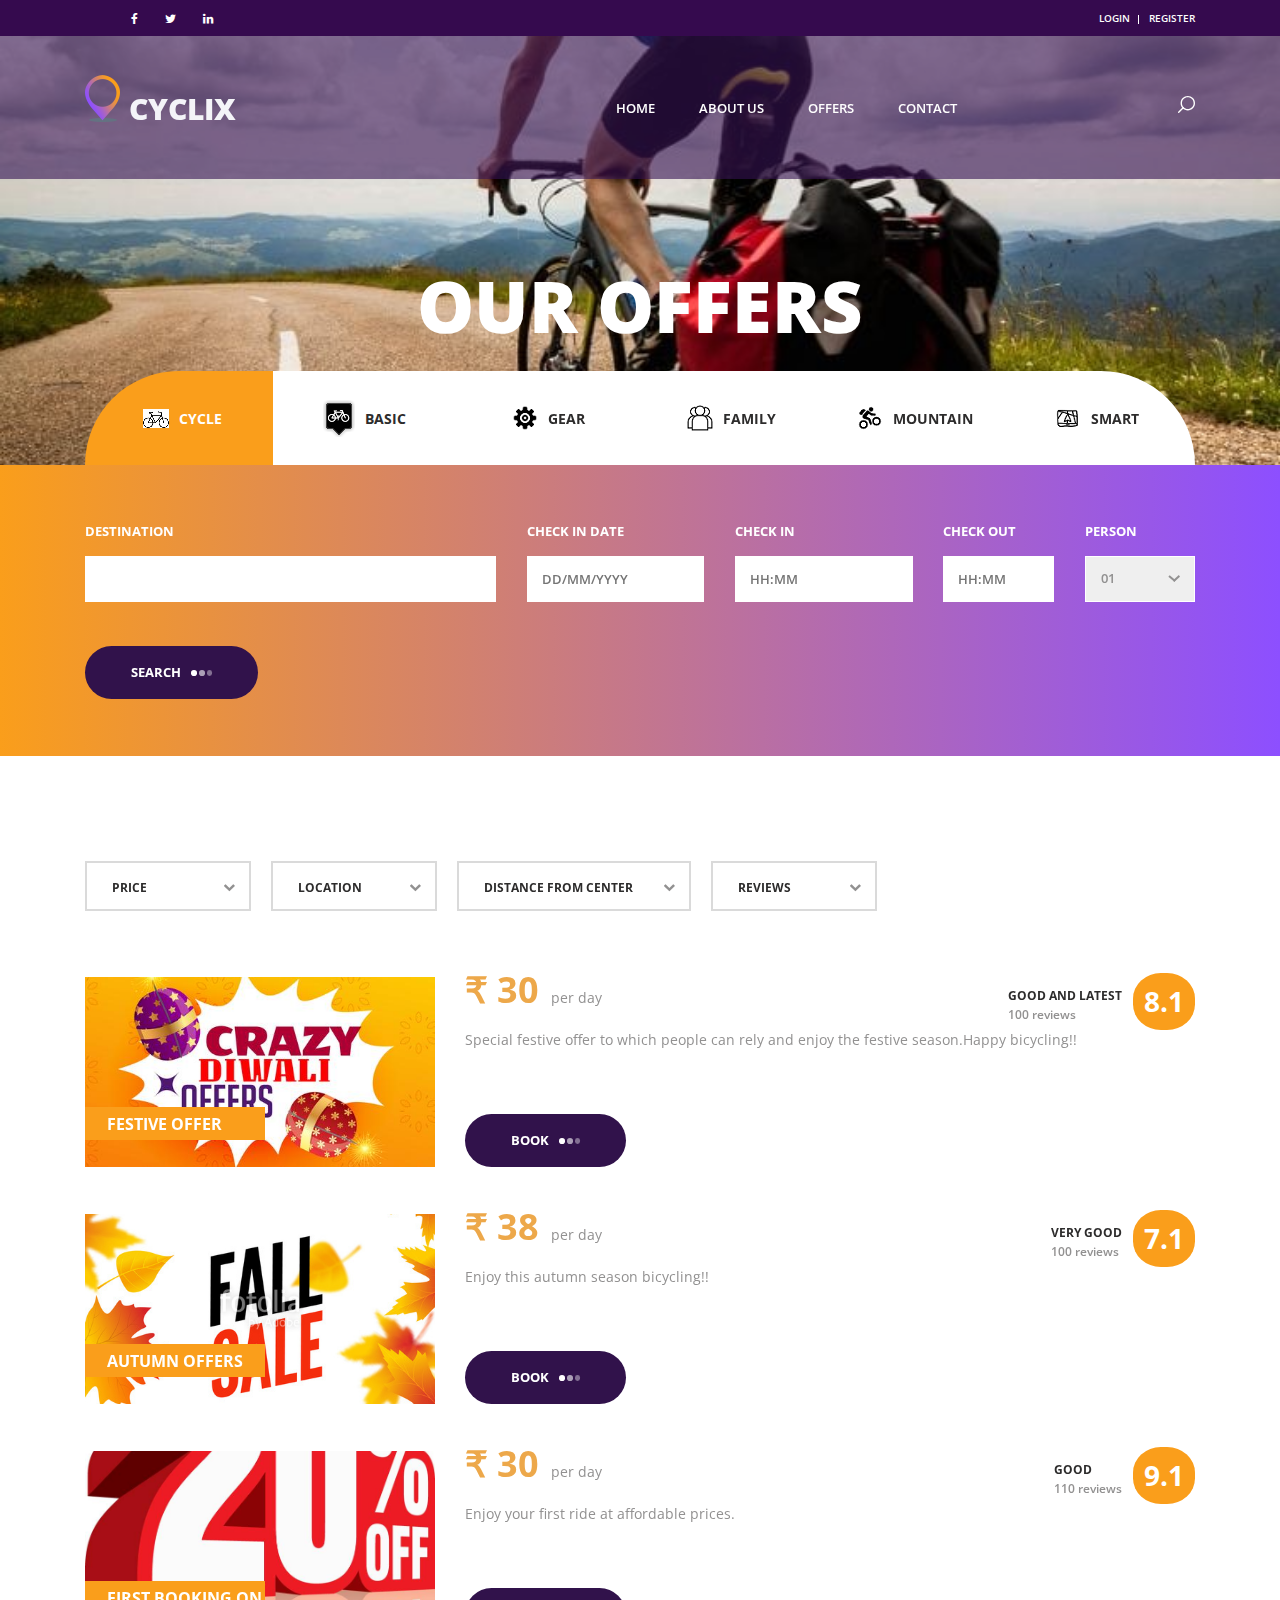
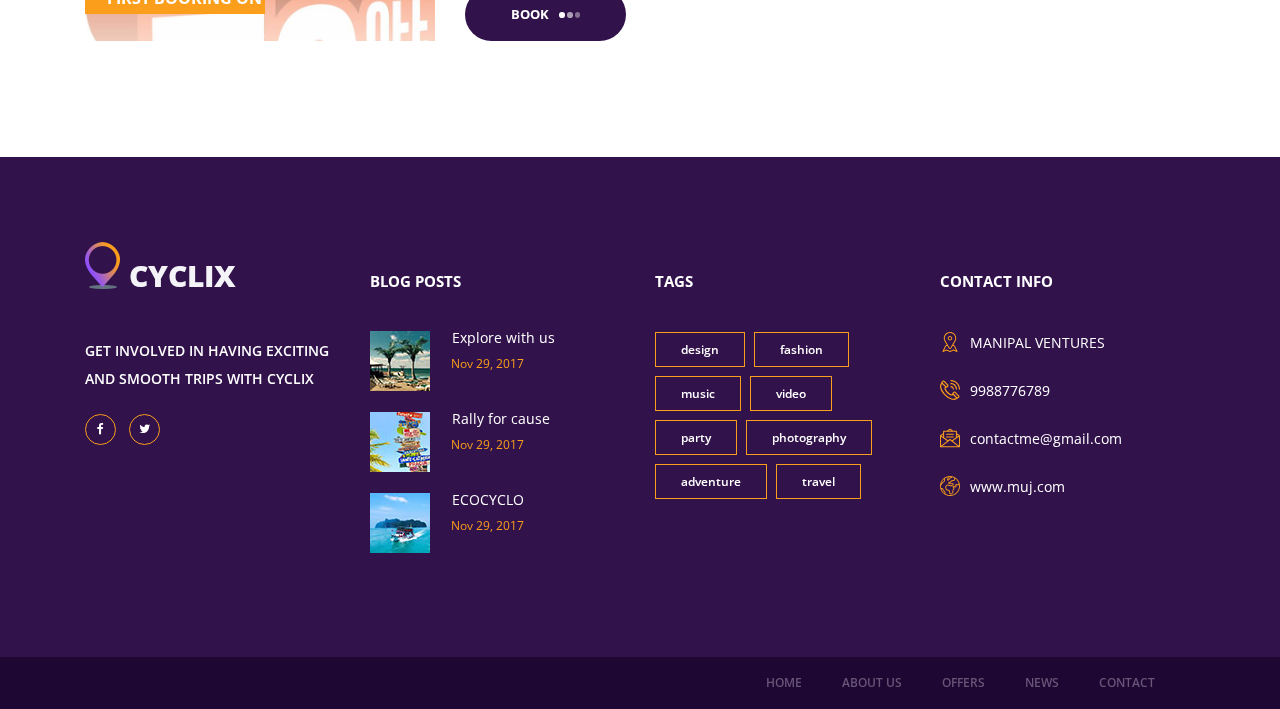
<file: offers.html>
<!DOCTYPE html>
<html lang="en">
<head>
<title>Offers</title>
<meta charset="utf-8">
<meta http-equiv="X-UA-Compatible" content="IE=edge">
<meta name="description" content="Travelix Project">
<meta name="viewport" content="width=device-width, initial-scale=1">
<link rel="stylesheet" type="text/css" href="styles/bootstrap4/bootstrap.min.css">
<link href="plugins/font-awesome-4.7.0/css/font-awesome.min.css" rel="stylesheet" type="text/css">
<link rel="stylesheet" type="text/css" href="styles/offers_styles.css">
<link rel="stylesheet" type="text/css" href="styles/offers_responsive.css">
</head>

<body>

<div class="super_container">
	
	<!-- Header -->

	<header class="header">

		<!-- Top Bar -->

		<div class="top_bar">
			<div class="container">
				<div class="row">
					<div class="col d-flex flex-row">
						<div class="phone"></div>
						<div class="social">
							<ul class="social_list">
								
								<li class="social_list_item"><a href="#"><i class="fa fa-facebook" aria-hidden="true"></i></a></li>
								<li class="social_list_item"><a href="#"><i class="fa fa-twitter" aria-hidden="true"></i></a></li>
								
								<li class="social_list_item"><a href="#"><i class="fa fa-linkedin" aria-hidden="true"></i></a></li>
							</ul>
						</div>
						<div class="user_box ml-auto">
							<div class="user_box_login user_box_link"><a href="#">Login</a></div>
							<div class="user_box_register user_box_link"><a href="#">Register</a></div>
						</div>
					</div>
				</div>
			</div>		
		</div>

		<!-- Main Navigation -->

		<nav class="main_nav">
			<div class="container">
				<div class="row">
					<div class="col main_nav_col d-flex flex-row align-items-center justify-content-start">
						<div class="logo_container">
							<div class="logo"><a href="#"><img src="images/logo.png" alt="">Cyclix</a></div>
						</div>
						<div class="main_nav_container ml-auto">
							<ul class="main_nav_list">
								<li class="main_nav_item"><a href="index.html">home</a></li>
								<li class="main_nav_item"><a href="about.html">about us</a></li>
								<li class="main_nav_item"><a href="#">offers</a></li>
								<li class="main_nav_item"><a href="contact.html">contact</a></li>
							</ul>
						</div>
						<div class="content_search ml-lg-0 ml-auto">
							<svg version="1.1" id="Layer_1" xmlns="http://www.w3.org/2000/svg" xmlns:xlink="http://www.w3.org/1999/xlink" x="0px" y="0px"
							width="17px" height="17px" viewBox="0 0 512 512" enable-background="new 0 0 512 512" xml:space="preserve">
								<g>
									<g>
										<g>
											<path class="mag_glass" fill="#FFFFFF" d="M78.438,216.78c0,57.906,22.55,112.343,63.493,153.287c40.945,40.944,95.383,63.494,153.287,63.494
											s112.344-22.55,153.287-63.494C489.451,329.123,512,274.686,512,216.78c0-57.904-22.549-112.342-63.494-153.286
											C407.563,22.549,353.124,0,295.219,0c-57.904,0-112.342,22.549-153.287,63.494C100.988,104.438,78.439,158.876,78.438,216.78z
											M119.804,216.78c0-96.725,78.69-175.416,175.415-175.416s175.418,78.691,175.418,175.416
											c0,96.725-78.691,175.416-175.416,175.416C198.495,392.195,119.804,313.505,119.804,216.78z"/>
										</g>
									</g>
									<g>
										<g>
											<path class="mag_glass" fill="#FFFFFF" d="M6.057,505.942c4.038,4.039,9.332,6.058,14.625,6.058s10.587-2.019,14.625-6.058L171.268,369.98
											c8.076-8.076,8.076-21.172,0-29.248c-8.076-8.078-21.172-8.078-29.249,0L6.057,476.693
											C-2.019,484.77-2.019,497.865,6.057,505.942z"/>
										</g>
									</g>
								</g>
							</svg>
						</div>

						<form id="search_form" class="search_form bez_1">
							<input type="search" class="search_content_input bez_1">
						</form>
						
						<div class="hamburger">
							<i class="fa fa-bars trans_200"></i>
						</div>
					</div>
				</div>
			</div>	
		</nav>

	</header>

	<div class="menu trans_500">
		<div class="menu_content d-flex flex-column align-items-center justify-content-center text-center">
			<div class="menu_close_container"><div class="menu_close"></div></div>
			<div class="logo menu_logo"><a href="#"><img src="images/logo.png" alt=""></a></div>
			<ul>
				<li class="menu_item"><a href="index.html">home</a></li>
				<li class="menu_item"><a href="about.html">about us</a></li>
				<li class="menu_item"><a href="#">offers</a></li>
				<li class="menu_item"><a href="contact.html">contact</a></li>
			</ul>
		</div>
	</div>

	<!-- Home -->

	<div class="home">
		<div class="home_background parallax-window" data-parallax="scroll" data-image-src="images/man.png"></div>
		<div class="home_content">
			<div class="home_title">Our Offers</div>
		</div>
	</div>

	<!-- Offers -->

	<div class="offers">

		<!-- Search -->

		<div class="search">
			<div class="search_inner">

				<!-- Search Contents -->
				
				<div class="container fill_height no-padding">
					<div class="row fill_height no-margin">
						<div class="col fill_height no-padding">

							<!-- Search Tabs -->

							<div class="search_tabs_container">
						<div class="search_tabs d-flex flex-lg-row flex-column align-items-lg-center align-items-start justify-content-lg-between justify-content-start">
							<div class="search_tab active d-flex flex-row align-items-center justify-content-lg-center justify-content-start"><img src="images/suitcase.png" alt=""><span>Cycle</span></div>
							<div class="search_tab d-flex flex-row align-items-center justify-content-lg-center justify-content-start"><img src="images/bus.png" alt="">Basic</div>
							<div class="search_tab d-flex flex-row align-items-center justify-content-lg-center justify-content-start"><img src="images/departure.png" alt="">Gear</div>
							<div class="search_tab d-flex flex-row align-items-center justify-content-lg-center justify-content-start"><img src="images/island.png" alt="">Family</div>
							<div class="search_tab d-flex flex-row align-items-center justify-content-lg-center justify-content-start"><img src="images/cruise.png" alt="">Mountain</div>
							<div class="search_tab d-flex flex-row align-items-center justify-content-lg-center justify-content-start"><img src="images/diving.png" alt="">Smart</div>
						</div>
							</div>

							<!-- Search Panel -->

							<div class="search_panel active">
						<form action="#" id="search_form_1" class="search_panel_content d-flex flex-lg-row flex-column align-items-lg-center align-items-start justify-content-lg-between justify-content-start">
							<div class="search_item">
								<div>destination</div>
								<input type="text" class="destination search_input" required="required">
							</div>
							<div class="search_item">
								<div>Check in date</div>
								<input type="text" class="check_in search_input" placeholder="DD/MM/YYYY">
							</div>
							<div class="search_item">
								<div>Check in</div>
								<input type="text" class="check_in search_input" placeholder="HH:MM">
							</div>
							<div class="search_item">
								<div>Check out</div>
								<input type="text" class="check_out search_input" placeholder="HH:MM">
							</div>
							<div class="search_item">
								<div>Person</div>
								<select name="person" id="adults_1" class="dropdown_item_select search_input">
									<option>01</option>
									<option>02</option>
									<option>03</option>
								</select>
							</div>
							
							<button class="button search_button">search<span></span><span></span><span></span></button>
						</form>
					</div>

							<!-- Search Panel -->
							<!--
							<div class="search_panel">
								<form action="#" id="search_form_2" class="search_panel_content d-flex flex-lg-row flex-column align-items-lg-center align-items-start justify-content-lg-between justify-content-start">
									<div class="search_item">
										<div>Destination</div>
										<input type="text" class="destination search_input" required="required">
									</div>
									<div class="search_item">
										<div>check in</div>
										<input type="text" class="check_in search_input" placeholder="YYYY-MM-DD">
									</div>
									<div class="search_item">
										<div>check out</div>
										<input type="text" class="check_out search_input" placeholder="YYYY-MM-DD">
									</div>
									<div class="search_item">
										<div>adults</div>
										<select name="adults" id="adults_2" class="dropdown_item_select search_input">
											<option>01</option>
											<option>02</option>
											<option>03</option>
										</select>
									</div>
									<div class="search_item">
										<div>children</div>
										<select name="children" id="children_2" class="dropdown_item_select search_input">
											<option>0</option>
											<option>02</option>
											<option>03</option>
										</select>
									</div>
									<button class="button search_button">search<span></span><span></span><span></span></button>
								</form>
							</div>
							-->
							<!-- Search Panel -->
							<!--
							<div class="search_panel">
								<form action="#" id="search_form_3" class="search_panel_content d-flex flex-lg-row flex-column align-items-lg-center align-items-start justify-content-lg-between justify-content-start">
									<div class="search_item">
										<div>destination</div>
										<input type="text" class="destination search_input" required="required">
									</div>
									<div class="search_item">
										<div>check in</div>
										<input type="text" class="check_in search_input" placeholder="YYYY-MM-DD">
									</div>
									<div class="search_item">
										<div>check out</div>
										<input type="text" class="check_out search_input" placeholder="YYYY-MM-DD">
									</div>
									<div class="search_item">
										<div>adults</div>
										<select name="adults" id="adults_3" class="dropdown_item_select search_input">
											<option>01</option>
											<option>02</option>
											<option>03</option>
										</select>
									</div>
									<div class="search_item">
										<div>children</div>
										<select name="children" id="children_3" class="dropdown_item_select search_input">
											<option>0</option>
											<option>02</option>
											<option>03</option>
										</select>
									</div>
									<button class="button search_button">search<span></span><span></span><span></span></button>
								</form>
							</div>
							-->
							<!-- Search Panel -->

							<!-- Search Panel -->

							

							<!-- Search Panel -->

							
						</div>
					</div>
				</div>	
			</div>	
		</div>

		<!-- Offers -->

		<div class="container">
			<div class="row">
				<div class="col-lg-1 temp_col"></div>
				<div class="col-lg-11">
					
					<!-- Offers Sorting -->
					<div class="offers_sorting_container">
						<ul class="offers_sorting">
							<li>
								<span class="sorting_text">Price</span>
								<i class="fa fa-chevron-down"></i>
								<ul>
									<li class="sort_btn" data-isotope-option='{ "sortBy": "original-order" }' data-parent=".price_sorting"><span>Show all</span></li>
									<li class="sort_btn" data-isotope-option='{ "sortBy": "price" }' data-parent=".price_sorting"><span>Ascending</span></li>
								</ul>
							</li>
							<li>
								<span class="sorting_text">location</span>
								<i class="fa fa-chevron-down"></i>
								<ul>
									<li class="sort_btn" data-isotope-option='{ "sortBy": "original-order" }'><span>Default</span></li>
									<li class="sort_btn" data-isotope-option='{ "sortBy": "name" }'><span>Alphabetical</span></li>
								</ul>
							</li>
							
							<li class="distance_item">
								<span class="sorting_text">Distance from center</span>
								<i class="fa fa-chevron-down"></i>
								<ul>
									<li class="num_sorting_btn"><span>distance</span></li>
									<li class="num_sorting_btn"><span>distance</span></li>
									<li class="num_sorting_btn"><span>distance</span></li>
								</ul>
							</li>
							<li>
								<span class="sorting_text">Reviews</span>
								<i class="fa fa-chevron-down"></i>
								<ul>
									<li class="num_sorting_btn"><span>review</span></li>
									<li class="num_sorting_btn"><span>review</span></li>
									<li class="num_sorting_btn"><span>review</span></li>
								</ul>
							</li>
						</ul>
					</div>
				</div>

				<div class="col-lg-12">
					<!-- Offers Grid -->

					<div class="offers_grid">

						<!-- Offers Item -->

						<div class="offers_item rating_4">
							<div class="row">
								<div class="col-lg-1 temp_col"></div>
								<div class="col-lg-3 col-1680-4">
									<div class="offers_image_container">
										<!-- Image by https://unsplash.com/@kensuarez -->
										<div class="offers_image_background" style="background-image:url(images/offer_1.jpg)"></div>
										<div class="offer_name"><a href="single_listing.html">Festive offer</a></div>
									</div>
								</div>
								<div class="col-lg-8">
									<div class="offers_content">
										<div class="offers_price">&#8377 30<span>per day</span></div>
										<div class="rating_r rating_r_4 offers_rating" data-rating="4">
											
										</div>
										<p class="offers_text">Special festive offer to which people can rely and enjoy the festive season.Happy bicycling!!</p>
										<div class="offers_icons">
											<ul class="offers_icons_list">
												
											</ul>
										</div>
										<div class="button book_button"><a href="#">Book<span></span><span></span><span></span></a></div>
										<div class="offer_reviews">
											<div class="offer_reviews_content">
												<div class="offer_reviews_title">Good and latest</div>
												<div class="offer_reviews_subtitle">100 reviews</div>
											</div>
											<div class="offer_reviews_rating text-center">8.1</div>
										</div>
									</div>
								</div>
							</div>
						</div>

						<!-- Offers Item -->

						<div class="offers_item rating_3">
							<div class="row">
								<div class="col-lg-1 temp_col"></div>
								<div class="col-lg-3 col-1680-4">
									<div class="offers_image_container">
										<!-- Image by https://unsplash.com/@thoughtcatalog -->
										<div class="offers_image_background" style="background-image:url(images/offer_5.jpg)"></div>
										<div class="offer_name"><a href="single_listing.html">Autumn offers</a></div>
									</div>
								</div>
								<div class="col-lg-8">
									<div class="offers_content">
										<div class="offers_price">&#8377 38<span>per day</span></div>
										<div class="rating_r rating_r_3 offers_rating" data-rating="3">
											
										</div>
										<p class="offers_text">Enjoy this autumn season bicycling!!</p>
										<div class="offers_icons">
											<ul class="offers_icons_list">
												
											</ul>
										</div>
										<div class="button book_button"><a href="#">Book<span></span><span></span><span></span></a></div>
										<div class="offer_reviews">
											<div class="offer_reviews_content">
												<div class="offer_reviews_title">Very good</div>
												<div class="offer_reviews_subtitle">100 reviews</div>
											</div>
											<div class="offer_reviews_rating text-center">7.1</div>
										</div>
									</div>
								</div>
							</div>
						</div>

						<!-- Offers Item -->

						<div class="offers_item rating_5">
							<div class="row">
								<div class="col-lg-1 temp_col"></div>
								<div class="col-lg-3 col-1680-4">
									<div class="offers_image_container">
										<!-- Image by https://unsplash.com/@mindaugas -->
										<div class="offers_image_background" style="background-image:url(images/offer_6.png)"></div>
										<div class="offer_name"><a href="single_listing.html">First booking on website</a></div>
									</div>
								</div>
								<div class="col-lg-8">
									<div class="offers_content">
										<div class="offers_price">&#8377 30<span>per day</span></div>
										<div class="rating_r rating_r_5 offers_rating"  data-rating="5">
											
										</div>
										<p class="offers_text">Enjoy your first ride at affordable prices.</p>
										<div class="offers_icons">
											<ul class="offers_icons_list">
									
											</ul>
										</div>
										<div class="button book_button"><a href="#">Book<span></span><span></span><span></span></a></div>
										<div class="offer_reviews">
											<div class="offer_reviews_content">
												<div class="offer_reviews_title">Good</div>
												<div class="offer_reviews_subtitle">110 reviews</div>
											</div>
											<div class="offer_reviews_rating text-center">9.1</div>
										</div>
									</div>
								</div>
							</div>
						</div>

						<!-- Offers Item -->

						<!--
						<div class="offers_item rating_4">
							<div class="row">
								<div class="col-lg-1 temp_col"></div>
								<div class="col-lg-3 col-1680-4">
									<div class="offers_image_container">
										
										<div class="offers_image_background" style="background-image:url(images/offer_7.jpg)"></div>
										<div class="offer_name"><a href="single_listing.html">eurostar hotel</a></div>
									</div>
								</div>
								<div class="col-lg-8">
									<div class="offers_content">
										<div class="offers_price">$50<span>per night</span></div>
										<div class="rating_r rating_r_4 offers_rating" data-rating="4">
											<i></i>
											<i></i>
											<i></i>
											<i></i>
											<i></i>
										</div>
										<p class="offers_text">Suspendisse potenti. In faucibus massa. Lorem ipsum dolor sit amet, consectetur adipiscing elit. Nullam eu convallis tortor. Lorem ipsum dolor sit amet.</p>
										<div class="offers_icons">
											<ul class="offers_icons_list">
												<li class="offers_icons_item"><img src="images/post.png" alt=""></li>
												<li class="offers_icons_item"><img src="images/compass.png" alt=""></li>
												<li class="offers_icons_item"><img src="images/bicycle.png" alt=""></li>
												<li class="offers_icons_item"><img src="images/sailboat.png" alt=""></li>
											</ul>
										</div>
										<div class="button book_button"><a href="#">book<span></span><span></span><span></span></a></div>
										<div class="offer_reviews">
											<div class="offer_reviews_content">
												<div class="offer_reviews_title">very good</div>
												<div class="offer_reviews_subtitle">100 reviews</div>
											</div>
											<div class="offer_reviews_rating text-center">8.1</div>
										</div>
									</div>
								</div>
							</div>
						</div>
						-->
						<!-- Offers Item -->
						<!--
						<div class="offers_item rating_3">
							<div class="row">
								<div class="col-lg-1 temp_col"></div>
								<div class="col-lg-3 col-1680-4">
									<div class="offers_image_container">
										
										<div class="offers_image_background" style="background-image:url(images/offer_8.jpg)"></div>
										<div class="offer_name"><a href="single_listing.html">grand castle</a></div>
									</div>
								</div>
								<div class="col-lg-8">
									<div class="offers_content">
										<div class="offers_price">$90<span>per night</span></div>
										<div class="rating_r rating_r_3 offers_rating" data-rating="3">
											<i></i>
											<i></i>
											<i></i>
											<i></i>
											<i></i>
										</div>
										<p class="offers_text">Suspendisse potenti. In faucibus massa. Lorem ipsum dolor sit amet, consectetur adipiscing elit. Nullam eu convallis tortor. Lorem ipsum dolor sit amet.</p>
										<div class="offers_icons">
											<ul class="offers_icons_list">
												<li class="offers_icons_item"><img src="images/post.png" alt=""></li>
												<li class="offers_icons_item"><img src="images/compass.png" alt=""></li>
												<li class="offers_icons_item"><img src="images/bicycle.png" alt=""></li>
												<li class="offers_icons_item"><img src="images/sailboat.png" alt=""></li>
											</ul>
										</div>
										<div class="button book_button"><a href="#">book<span></span><span></span><span></span></a></div>
										<div class="offer_reviews">
											<div class="offer_reviews_content">
												<div class="offer_reviews_title">very good</div>
												<div class="offer_reviews_subtitle">100 reviews</div>
											</div>
											<div class="offer_reviews_rating text-center">8.1</div>
										</div>
									</div>
								</div>
							</div>
						</div>
							-->
					</div>
				</div>

			</div>
		</div>		
	</div>

	<!-- Footer -->

	<footer class="footer">
		<div class="container">
			<div class="row">

				<!-- Footer Column -->
				<div class="col-lg-3 footer_column">
					<div class="footer_col">
						<div class="footer_content footer_about">
							<div class="logo_container footer_logo">
								<div class="logo"><a href="#"><img src="images/logo.png" alt="">Cyclix</a></div>
							</div>
							<p class="footer_about_text">GET INVOLVED IN HAVING EXCITING AND SMOOTH TRIPS WITH CYCLIX</p>
							<ul class="footer_social_list">
								
								<li class="footer_social_item"><a href="#"><i class="fa fa-facebook-f"></i></a></li>
								<li class="footer_social_item"><a href="#"><i class="fa fa-twitter"></i></a></li>

							</ul>
						</div>
					</div>
				</div>

				
				<!-- Footer Column -->
				<div class="col-lg-3 footer_column">
					<div class="footer_col">
						<div class="footer_title">blog posts</div>
						<div class="footer_content footer_blog">
							
							<!-- Footer blog item -->
							<div class="footer_blog_item clearfix">
								<div class="footer_blog_image"><img src="images/footer_blog_1.jpg" alt="https://unsplash.com/@avidenov"></div>
								<div class="footer_blog_content">
									<div class="footer_blog_title"><a href="blog.html">Explore with us</a></div>
									<div class="footer_blog_date">Nov 29, 2017</div>
								</div>
							</div>
							
							<!-- Footer blog item -->
							<div class="footer_blog_item clearfix">
								<div class="footer_blog_image"><img src="images/footer_blog_2.jpg" alt="https://unsplash.com/@deannaritchie"></div>
								<div class="footer_blog_content">
									<div class="footer_blog_title"><a href="blog.html">Rally for cause</a></div>
									<div class="footer_blog_date">Nov 29, 2017</div>
								</div>
							</div>

							<!-- Footer blog item -->
							<div class="footer_blog_item clearfix">
								<div class="footer_blog_image"><img src="images/footer_blog_3.jpg" alt="https://unsplash.com/@bergeryap87"></div>
								<div class="footer_blog_content">
									<div class="footer_blog_title"><a href="blog.html">ECOCYCLO</a></div>
									<div class="footer_blog_date">Nov 29, 2017</div>
								</div>
							</div>

						</div>
					</div>
				</div>
				<!-- Footer Column -->
				<div class="col-lg-3 footer_column">
					<div class="footer_col">
						<div class="footer_title">tags</div>
						<div class="footer_content footer_tags">
							<ul class="tags_list clearfix">
								<li class="tag_item"><a href="#">design</a></li>
								<li class="tag_item"><a href="#">fashion</a></li>
								<li class="tag_item"><a href="#">music</a></li>
								<li class="tag_item"><a href="#">video</a></li>
								<li class="tag_item"><a href="#">party</a></li>
								<li class="tag_item"><a href="#">photography</a></li>
								<li class="tag_item"><a href="#">adventure</a></li>
								<li class="tag_item"><a href="#">travel</a></li>
							</ul>
						</div>
					</div>
				</div>

				<!-- Footer Column -->
				<div class="col-lg-3 footer_column">
					<div class="footer_col">
						<div class="footer_title">contact info</div>
						<div class="footer_content footer_contact">
							<ul class="contact_info_list">
								<li class="contact_info_item d-flex flex-row">
									<div><div class="contact_info_icon"><img src="images/placeholder.svg" alt=""></div></div>
									<div class="contact_info_text">MANIPAL VENTURES</div>
								</li>
								<li class="contact_info_item d-flex flex-row">
									<div><div class="contact_info_icon"><img src="images/phone-call.svg" alt=""></div></div>
									<div class="contact_info_text">9988776789</div>
								</li>
								<li class="contact_info_item d-flex flex-row">
									<div><div class="contact_info_icon"><img src="images/message.svg" alt=""></div></div>
									<div class="contact_info_text"><a href="mailto:contactme@gmail.com?Subject=Hello" target="_top">contactme@gmail.com</a></div>
								</li>
								<li class="contact_info_item d-flex flex-row">
									<div><div class="contact_info_icon"><img src="images/planet-earth.svg" alt=""></div></div>
									<div class="contact_info_text"><a href="https://colorlib.com">www.muj.com</a></div>
								</li>
							</ul>
						</div>
					</div>
				</div>

			</div>
		</div>
	</footer>

	<!-- Copyright -->

	<div class="copyright">
		<div class="container">
			<div class="row">
				<div class="col-lg-3 order-lg-1 order-2  ">
					<div class="copyright_content d-flex flex-row align-items-center">
						
					</div>
				</div>
				<div class="col-lg-9 order-lg-2 order-1">
					<div class="footer_nav_container d-flex flex-row align-items-center justify-content-lg-end">
						<div class="footer_nav">
							<ul class="footer_nav_list">
								<li class="footer_nav_item"><a href="index.html">home</a></li>
								<li class="footer_nav_item"><a href="about.html">about us</a></li>
								<li class="footer_nav_item"><a href="#">offers</a></li>
								<li class="footer_nav_item"><a href="blog.html">news</a></li>
								<li class="footer_nav_item"><a href="contact.html">contact</a></li>
							</ul>
						</div>
					</div>
				</div>
			</div>
		</div>
	</div>

</div>

<script src="js/jquery-3.2.1.min.js"></script>
<script src="styles/bootstrap4/popper.js"></script>
<script src="styles/bootstrap4/bootstrap.min.js"></script>
<script src="plugins/Isotope/isotope.pkgd.min.js"></script>
<script src="plugins/easing/easing.js"></script>
<script src="plugins/parallax-js-master/parallax.min.js"></script>
<script src="js/offers_custom.js"></script>

</body>

</html>
</file>
<file: styles/main_styles.css>
@charset "utf-8";
/* CSS Document */

/******************************

[Table of Contents]

1. Fonts
2. Body and some general stuff
3. Header
	3.1 Top Bar
	3.2 Logo
	3.3 Main Nav
	3.4 Menu
4. Home
	4.1 Home Slider
	4.2 Home Slider Nav
	4.3 Home Slider Dots
5. Search
6. Section Title
7. Intro
8. CTA
	8.1 CTA Slider
9. Offers
10. Testimonials
	10.1 Testimonials Slider
11. Trending
12. Contact
13. Footer
	13.1 Footer - About
	13.2 Footer - Blog
	13.3 Footer - Tags
	13.4 Footer - Contact Info
14. Copyright


******************************/

/***********
1. Fonts
***********/

@import url('https://fonts.googleapis.com/css?family=Open+Sans:300,400,600,700,800');
@font-face
{
	font-family: 'Beyond';
	src: url('../fonts/beyond_the_mountains.otf')  format('truetype'),
		 url('../fonts/beyond_the_mountains.ttf')  format('opentype');
}

/*********************************
2. Body and some general stuff
*********************************/

*
{
	margin: 0;
	padding: 0;
	-webkit-font-smoothing: antialiased;
	-webkit-text-shadow: rgba(0,0,0,.01) 0 0 1px;
	text-shadow: rgba(0,0,0,.01) 0 0 1px;
}
body
{
	font-family: 'Open Sans', sans-serif;
	font-size: 14px;
	font-weight: 400;
	background: #FFFFFF;
	color: #a5a5a5;
}
div
{
	display: block;
	position: relative;
	-webkit-box-sizing: border-box;
    -moz-box-sizing: border-box;
    box-sizing: border-box;
}
ul
{
	list-style: none;
	margin-bottom: 0px;
}
p
{
	font-family: 'Open Sans', sans-serif;
	font-size: 14px;
	line-height: 2;
	font-weight: 400;
	color: #929191;
	-webkit-font-smoothing: antialiased;
	-webkit-text-shadow: rgba(0,0,0,.01) 0 0 1px;
	text-shadow: rgba(0,0,0,.01) 0 0 1px;
}
p a
{
	display: inline;
	position: relative;
	color: inherit;
	border-bottom: solid 1px #ffa07f;
	-webkit-transition: all 200ms ease;
	-moz-transition: all 200ms ease;
	-ms-transition: all 200ms ease;
	-o-transition: all 200ms ease;
	transition: all 200ms ease;
}
a, a:hover, a:visited, a:active, a:link
{
	text-decoration: none;
	-webkit-font-smoothing: antialiased;
	-webkit-text-shadow: rgba(0,0,0,.01) 0 0 1px;
	text-shadow: rgba(0,0,0,.01) 0 0 1px;
}
p a:active
{
	position: relative;
	color: #FF6347;
}
p a:hover
{
	color: #FFFFFF;
	background: #ffa07f;
}
p a:hover::after
{
	opacity: 0.2;
}
::selection
{
	
}
p::selection
{
	
}
h1{font-size: 48px;}
h2{font-size: 36px;}
h3{font-size: 24px;}
h4{font-size: 18px;}
h5{font-size: 14px;}
h1, h2, h3, h4, h5, h6
{
	font-family: 'Lobster';
	-webkit-font-smoothing: antialiased;
	-webkit-text-shadow: rgba(0,0,0,.01) 0 0 1px;
	text-shadow: rgba(0,0,0,.01) 0 0 1px;
}
h1::selection, 
h2::selection, 
h3::selection, 
h4::selection, 
h5::selection, 
h6::selection
{
	
}
.form-control
{
	color: #db5246;
}
.ride
{
	font-family: 'Lobster';
	 text-transform: none;
	 font-weight: lighter;

}
section
{
	display: block;
	position: relative;
	box-sizing: border-box;
}
.clear
{
	clear: both;
}
.clearfix::before, .clearfix::after
{
	content: "";
	display: table;
}
.clearfix::after
{
	clear: both;
}
.clearfix
{
	zoom: 1;
}
.float_left
{
	float: left;
}
.float_right
{
	float: right;
}
.trans_200
{
	-webkit-transition: all 200ms ease;
	-moz-transition: all 200ms ease;
	-ms-transition: all 200ms ease;
	-o-transition: all 200ms ease;
	transition: all 200ms ease;
}
.trans_300
{
	-webkit-transition: all 300ms ease;
	-moz-transition: all 300ms ease;
	-ms-transition: all 300ms ease;
	-o-transition: all 300ms ease;
	transition: all 300ms ease;
}
.trans_400
{
	-webkit-transition: all 400ms ease;
	-moz-transition: all 400ms ease;
	-ms-transition: all 400ms ease;
	-o-transition: all 400ms ease;
	transition: all 400ms ease;
}
.trans_500
{
	-webkit-transition: all 500ms ease;
	-moz-transition: all 500ms ease;
	-ms-transition: all 500ms ease;
	-o-transition: all 500ms ease;
	transition: all 500ms ease;
}
.fill_height
{
	height: 100%;
}
.super_container
{
	width: 100%;
	overflow: hidden;
}
.prlx_parent
{
	overflow: hidden;
}
.prlx
{
	height: 130% !important;
}
.nopadding
{
	padding: 0px !important;
}
.button
{
	display: inline-block;
	height: 53px;
	border-radius: 27px;
	overflow: hidden;
}
.button_bcg
{
	position: absolute;
	top: 0;
	left: 0;
	width: 200%;
	height: 100%;
	background: linear-gradient(to right, #fa9e1b, #8d4fff, #fa9e1b);
	z-index: -1;
	-webkit-transition: all 400ms ease;
	-moz-transition: all 400ms ease;
	-ms-transition: all 400ms ease;
	-o-transition: all 400ms ease;
	transition: all 400ms ease;
}
.button:hover .button_bcg
{
	left: -100%;
}
.button a
{
	display: block;
	font-size: 13px;
	font-weight: 700;
	color: #fff;
	text-transform: uppercase;
	line-height: 53px;
	padding-left: 46px;
	padding-right: 46px;
	white-space: nowrap;
	z-index: 2;
}
.button span
{
	display: inline-block;
	vertical-align: middle;
	width: 5.75px;
	height: 5.63px;
	background: #FFFFFF;
	border-radius: 50%;
	margin-right: 2px;
}
.button span:first-child
{
	margin-left: 10px;
}
.button span:nth-child(2)
{
	opacity: 0.6;
}
.button span:last-child
{
	opacity: 0.4;
	margin-right: 0px;
}

/*********************************
3. Header
*********************************/

.header
{
	position: fixed;
	width: 100%;
	background: rgba(54, 19, 84, 0.6);
	z-index: 12;
}
.header.scrolled
{
	background: rgba(54, 19, 84, 0.85);
}

/*********************************
3.1 Top Bar
*********************************/

.top_bar
{
	width: 100%;
	height: 36px;
	background: #350a4e;
	-webkit-transition: all 400ms ease;
	-moz-transition: all 400ms ease;
	-ms-transition: all 400ms ease;
	-o-transition: all 400ms ease;
	transition: all 400ms ease;
}
.header.scrolled .top_bar
{
	visibility: hidden;
	opacity: 0;
	height: 0px;
}
.phone
{
	display: inline-block;
	margin-right: 36px;
	line-height: 36px;
	font-size: 10px;
	font-weight: 600;
	color: #FFFFFF;
}
.social_list_item
{
	position: relative;
	display: inline-block;
	margin-right: 3px;
}
.social_list_item:last-child
{
	margin-right: 0px;
}
.social_list_item a
{
	display: block;
	width: 100%;
	padding-left: 10px;
	padding-right: 10px;
	line-height: 36px;
}
.social_list_item:hover a i
{
	color: #fa9e1c;
}
.social_list_item a i
{
	font-size: 12px;
	color: #FFFFFF;
	-webkit-transition: all 200ms ease;
	-moz-transition: all 200ms ease;
	-ms-transition: all 200ms ease;
	-o-transition: all 200ms ease;
	transition: all 200ms ease;
}
.social_list_item a:hover
{
	color: #FFFFFF;
}
.user_box_link
{
	display: inline-block;
}
.user_box_link a
{
	display: block;
	font-size: 10px;
	line-height: 36px;
	font-weight: 600;
	color: #FFFFFF;
	text-transform: uppercase;
}
.user_box_link a:hover
{
	color: #fa9e1c;
}
.user_box_login
{
	margin-right: 15px;
}
.user_box_login::after
{
	display: block;
	position: absolute;
	top: 15px;
	right: -9px;
	background: #FFFFFF;
	width: 1px;
	height: 9px;
	content: '';
}
.main_nav_col
{
	height: 50px;
	-webkit-transition: all 400ms ease;
	-moz-transition: all 400ms ease;
	-ms-transition: all 400ms ease;
	-o-transition: all 400ms ease;
	transition: all 400ms ease;
}
.header.scrolled .main_nav_col
{
	height: 100px;
}

/*********************************
3.2 Logo
*********************************/

.logo_container
{
	-webkit-transform: translateY(-6px);
	-moz-transform: translateY(-6px);
	-ms-transform: translateY(-6px);
	-o-transform: translateY(-6px);
	transform: translateY(-6px);
}
.header.scrolled .logo_container
{
	-webkit-transform: none;
	-moz-transform: none;
	-ms-transform: none;
	-o-transform: none;
	transform: none;
}
.logo a
{
	font-family: 'Open Sans', sans-serif;
	font-size: 30px;
	color: #f4f4f8;
	font-weight: 800;
	text-transform: uppercase;
}
.logo a img
{
	display: inline-block;
	vertical-align: baseline;
	margin-right: 9px;
	-webkit-transform: translateY(2px);
	-moz-transform: translateY(2px);
	-ms-transform: translateY(2px);
	-o-transform: translateY(2px);
	transform: translateY(2px);
}

/*********************************
3.3 Main Nav
*********************************/

.main_nav_container
{
	margin-right: 221px;
}
.main_nav_item
{
	position: relative;
	display: inline-block;
	margin-right: 40px;
}
.main_nav_item:last-child
{
	margin-right: 0px;
}
.main_nav_item a
{
	font-family: 'Open Sans', sans-serif;
	font-size: 13px;
	font-weight: 600;
	color: #FFFFFF;
	text-transform: uppercase;
	padding-bottom: 10px;
	padding-top: 10px;
}
.main_nav_item::after
{
	display: block;
	position: absolute;
	left: -1px;
	bottom: -11px;
	width: calc(100% + 2px);
	height: 2px;
	background: linear-gradient(to right, #fa9e1b, #8d4fff);
	content: '';
	opacity: 0;
	-webkit-transition: all 200ms ease;
	-moz-transition: all 200ms ease;
	-ms-transition: all 200ms ease;
	-o-transition: all 200ms ease;
	transition: all 200ms ease;
}
.main_nav_item:hover::after
{
	opacity: 1;
}
.content_search
{
	-webkit-transform: translateY(-1px);
	-moz-transform: translateY(-1px);
	-ms-transform: translateY(-1px);
	-o-transform: translateY(-1px);
	transform: translateY(-1px);
	cursor: pointer;
}
.header.scrolled .content_search
{
	-webkit-transform: none;
	-moz-transform: none;
	-ms-transform: none;
	-o-transform: none;
	transform: none;
}
.mag_glass
{
	-webkit-transition: all 200ms ease;
	-moz-transition: all 200ms ease;
	-ms-transition: all 200ms ease;
	-o-transition: all 200ms ease;
	transition: all 200ms ease;
}
.content_search img
{
	width: 17px;
	height: 17px;
}
.content_search:hover .mag_glass
{
	fill: #fa9e1c;
}
.search_form
{
	position: absolute;
	right: 15px;
	top: 120px;
	width: 237px;
	height: 40px;
	visibility: hidden;
	opacity: 0;
}
.search_form.active
{
	top: 105px;
	visibility: visible;
	opacity: 1;
}
.search_content_input
{
	width: 100%;
	height: 100%;
	background: #FFFFFF;
	color: #1b0b32;
	padding-left: 20px;
	outline: none !important;
	border: none !important;
	box-shadow: 0px 8px 20px rgba(0,0,0,0.15);
}
.bez_1
{
	-webkit-transition: all 0.3s cubic-bezier(0.7, 0, 0.3, 1);
	-moz-transition: all 0.3s cubic-bezier(0.7, 0, 0.3, 1);
	-ms-transition: all 0.3s cubic-bezier(0.7, 0, 0.3, 1);
	-o-transition: all 0.3s cubic-bezier(0.7, 0, 0.3, 1);
	transition: all 0.3s cubic-bezier(0.7, 0, 0.3, 1);
}

/*********************************
3.4 Menu
*********************************/

.hamburger
{
	display: none;
	-webkit-transform: translateY(-3px);
	-moz-transform: translateY(-3px);
	-ms-transform: translateY(-3px);
	-o-transform: translateY(-3px);
	transform: translateY(-3px);
	cursor: pointer;
	margin-left: 20px;
}
.header.scrolled .hamburger
{
	-webkit-transform: none;
	-moz-transform: none;
	-ms-transform: none;
	-o-transform: none;
	transform: none;
}
.hamburger i
{
	font-size: 24px;
	color: #FFFFFF;
}
.hamburger:hover i
{
	color: #fa9e1c;
}
.menu
{
	position: fixed;
	width: 100vw;
	height: 100vh;
	background: linear-gradient(to right, #fa9e1b, #8d4fff);
	z-index: 100;
	opacity: 0;
	visibility: hidden;
}
.menu.active
{
	opacity: 0.95;
	visibility: visible;
}
.menu_content
{
	width: 100%;
	height: 100%;
}
.menu_item
{
	position: relative;
	margin-bottom: 3px;
}
.menu_item:last-child
{
	margin-bottom: 0px;
}
.menu_logo
{
	margin-bottom: 28px;
}
.menu_logo a img
{
	width: 40px !important;
}
.menu_item a
{
	display: inline-block;
	position: relative;
	font-family: 'Beyond';
	font-size: 36px;
	color: #FFFFFF;
	font-weight: 400;
}
.menu_item a::after
{
	display: block;
	position: absolute;
	top: 60%;
	left: 0;
	width: 0;
	height: 4px;
	background: #FFFFFF;
	letter-spacing: 2px;
	content: '';
	z-index: 10;
	pointer-events: none;
	-webkit-transition: all 200ms ease;
	-moz-transition: all 200ms ease;
	-ms-transition: all 200ms ease;
	-o-transition: all 200ms ease;
	transition: all 400ms ease;
}
.menu_item:hover a::after
{
	width: 100%;
}
.menu_close_container
{
	position: absolute;
	top: 94px;
	right: 122px;
	width: 21px;
	height: 21px;
	cursor: pointer;
	-webkit-transform: rotate(45deg);
	-moz-transform: rotate(45deg);
	-ms-transform: rotate(45deg);
	-o-transform: rotate(45deg);
	transform: rotate(45deg);
}
.menu_close
{
	top: 9px;
	width: 21px;
	height: 3px;
	background: #FFFFFF;
	-webkit-transition: all 200ms ease;
	-moz-transition: all 200ms ease;
	-ms-transition: all 200ms ease;
	-o-transition: all 200ms ease;
	transition: all 200ms ease;
}
.menu_close::after
{
	display: block;
	position: absolute;
	top: -9px;
	left: 9px;
	content: '';
	width: 3px;
	height: 21px;
	background: #FFFFFF;
	-webkit-transition: all 200ms ease;
	-moz-transition: all 200ms ease;
	-ms-transition: all 200ms ease;
	-o-transition: all 200ms ease;
	transition: all 200ms ease;
}
.menu_close_container:hover .menu_close,
.menu_close_container:hover .menu_close::after
{
	background: #fa9e1c;
}

/*********************************
4. Home
*********************************/

.home
{
	width: 100%;
	height: 100vh;
}


/*********************************
4.1 Home Slider
*********************************/

.home_slider_container
{
	position: absolute;
	top: 0;
	left: 0;
	width: 100%;
	height: 100%;
	z-index: 10;
	background: #31124b;
}
.home_slider
{
	width: 100%;
	height: 100%;
}
.home_slider_item
{
	width: 100%;
	height: 100%;
}
.home_slider_background
{
	position: absolute;
	top: 0;
	left: 0;
	width: 100%;
	height: 100%;
	background-repeat: no-repeat;
	background-size: cover;
	background-position: center center;
	opacity:0.5;
}
.home_slider_content
{
	position: absolute;
	top: 50%;
	left: 50%;
	-webkit-transform: translate(-50%, -50%);
	-moz-transform: translate(-50%, -50%);
	-ms-transform: translate(-50%, -50%);
	-o-transform: translate(-50%, -50%);
	transform: translate(-50%, -50%);
	z-index: 11;
}
.home_slider_content h1
{
	margin-bottom: 0px;
}
.home_slider_content h1:first-child
{
	font-size: 112px;
	font-weight: 900;
	color: #FFFFFF;
	text-transform: uppercase;
}
.home_slider_content h1:nth-child(2)
{
	font-family: 'Beyond';
	font-size: 100px;
	color: #FFFFFF;
	margin-top: -34px;
}
.home_slider_button
{
	margin-top: 70px;
}
.flipInX
{
	animation-delay: 600ms;
}

/*********************************
4.2 Home Slider Nav
*********************************/

.home_slider_nav
{
	position: absolute;
	top: 50%;
	-webkit-transform: translateY(-50%);
	-moz-transform: translateY(-50%);
	-ms-transform: translateY(-50%);
	-o-transform: translateY(-50%);
	transform: translateY(-50%);
	z-index: 11;
	cursor: pointer;
}
.home_slider_prev
{
	left: 50px;
}
.home_slider_next
{
	right: 50px;
}
.home_slider_prev:hover .nav_path,
.home_slider_prev:hover .nav_arrow
{
	fill: url(#home_grad_prev);
}
.home_slider_next:hover .nav_arrow,
.home_slider_next:hover .nav_path
{
	fill: url(#home_grad_next);
}

/*********************************
4.3 Home Slider Dots
*********************************/

.home_slider_dots
{
	position: absolute;
	right: 50px;
	bottom: 45px;
	z-index: 10;
}
.home_slider_custom_dots
{

}
.home_slider_custom_dot
{
	display: inline-block;
	position: relative;
	height: 35px;
	line-height: 35px;
	color: #FFFFFF;
	cursor: pointer;
	font-size: 13px;
	font-weight: 600;
	-webkit-transition: all 200ms ease;
	-moz-transition: all 200ms ease;
	-ms-transition: all 200ms ease;
	-o-transition: all 200ms ease;
	transition: all 200ms ease;
}
.home_slider_custom_dot:hover
{
	color: #fa9e1c;
}
.home_slider_custom_dot:hover.active div
{
	border-color: #fa9e1c;
}
.home_slider_custom_dot.active
{
	padding-left: 13px;
	padding-right: 9px;
	margin-right: 3px;
}
.home_slider_custom_dot div
{
	position: absolute;
	top: 0;
	left: 0;
	width: 100%;
	height: 100%;
	border: solid 2px transparent;
	border-radius: 18px;
	-webkit-transition: all 200ms ease;
	-moz-transition: all 200ms ease;
	-ms-transition: all 200ms ease;
	-o-transition: all 200ms ease;
	transition: all 200ms ease;
}
.home_slider_custom_dot.active div
{
	border: solid 2px #FFFFFF;
}

/*********************************
5. Search
*********************************/

.search
{
	width: 100%;
	height: 192px;
	background: linear-gradient(to right, #fa9e1b, #8d4fff);
	z-index: 10;
}
.search_tabs_container
{
	position: absolute;
	bottom: 100%;
	left: 15px;
	width: calc(100% - 30px);
}
.search_tabs
{
	height: 94px;
}
.search_tab
{
	font-size: 14px;
	font-weight: 700;
	color: #2d2c2c;
	text-transform: uppercase;
	text-align: center;
	height: 100%;
	flex-grow: 1;
	background: #FFFFFF;
	cursor: pointer;
	-webkit-transition: all 200ms ease;
	-moz-transition: all 200ms ease;
	-ms-transition: all 200ms ease;
	-o-transition: all 200ms ease;
	transition: all 200ms ease;
}
.search_tab img
{
	margin-right: 10px;
	-webkit-transition: all 200ms ease;
	-moz-transition: all 200ms ease;
	-ms-transition: all 200ms ease;
	-o-transition: all 200ms ease;
	transition: all 200ms ease;
}
.search_tab:first-child
{
	border-top-left-radius: 94px;
	padding-left: 7px;
}
.search_tab:last-child
{
	border-top-right-radius: 94px;
	padding-right: 7px;
}
.search_tab.active
{
	background: #fa9e1b;
	color: #FFFFFF;
}
.search_tab.active img
{
	-webkit-filter: brightness(200%) grayscale(100%);
	-moz-filter: brightness(200%) grayscale(100%);
	-ms-filter: brightness(200%) grayscale(100%);
	-o-filter: brightness(200%) grayscale(100%);
  	filter: brightness(200%) grayscale(100%);
}
.search_tab:hover
{
	background: #fa9e1b;
	color: #FFFFFF;
}
.search_tab:hover img
{
	-webkit-filter: brightness(200%) grayscale(100%);
	-moz-filter: brightness(200%) grayscale(100%);
	-ms-filter: brightness(200%) grayscale(100%);
	-o-filter: brightness(200%) grayscale(100%);
  	filter: brightness(200%) grayscale(100%);
}
.search_panel
{
	display: none !important;
	width: 100%;
	height: 100%;
	-webkit-animation: fadeEffect 1s;
    animation: fadeEffect 1s;
}
.search_panel.active
{
	display: flex!important;
}
/* Fade in tabs */
@-webkit-keyframes fadeEffect {
    from {opacity: 0;}
    to {opacity: 1;}
}

@keyframes fadeEffect {
    from {opacity: 0;}
    to {opacity: 1;}
}
.search_panel_content
{
	width: 100%;
	height: 100%;
}
.search_input
{
	width: 100%;
	height: 46px;
	border: none;
	outline: none;
	padding-left: 15px;
	padding-right: 15px;
	font-size: 13px;
	font-weight: 600;
	color: #929191;
}
.search_item:first-child
{
	width: 30.453%;
}
.search_item:nth-child(2)
{
	width: 13.961%;
}
.search_item:nth-child(3)
{
	width: 13.961%;
}
.search_item:nth-child(4)
{
	width: 9.947%;
}
.search_item:nth-child(5)
{
	width: 9.947%;
}
.search_item div
{
	font-size: 13px;
	font-weight: 700;
	color: #FFFFFF;
	text-transform: uppercase;
	margin-bottom: 14px;
}
.dropdown_item_select
{
	-webkit-appearance:none;
    -moz-appearance:none;
    -ms-appearance:none;
    -o-appearance:none;
    appearance:none;
	-webkit-box-shadow: 0px 0px 0px rgba(0, 0, 0, 0);
	-webkit-user-select: none;
	background-image: url(../images/dropdown.png);
	background-position: center right;
	background-repeat: no-repeat;
	border: solid 1px #FFFFFF;
	margin: 0;
	overflow: hidden;
	text-overflow: ellipsis;
	white-space: nowrap;
	cursor: pointer;
}
.dropdown_item_select::-ms-expand
{
    display: none;
}
.dropdown_item_select:hover
{
	border: solid 1px #fa9e1c;
}
.dropdown_item_select:focus
{
	outline-color: #fa9e1c;
}
.search_button
{
	font-size: 13px;
	font-weight: 700;
	color: #fff;
	text-transform: uppercase;
	line-height: 53px;
	padding-left: 46px;
	padding-right: 46px;
	background: #31124b;
	-webkit-transform: translateY(15px);
	-moz-transform: translateY(15px);
	-ms-transform: translateY(15px);
	-o-transform: translateY(15px);
	transform: translateY(15px);
	border: none;
	outline: none;
	cursor: pointer;
}
.search_button:hover
{
	opacity: 0.8;
}

/*********************************
6. Section Title
*********************************/

.section_title
{
	font-size: 30px;
	font-weight: 700;
	color: #2d2c2c;
	margin-top: -8px;
	text-transform: uppercase;
}

/*********************************
7. Intro
*********************************/

.intro
{
	width: 100%;
	padding-top: 100px;
	padding-bottom: 105px;
}
.intro_title
{
	font-weight: 700;
	color: #2d2c2c;
	margin-top: -14px;
}
.intro_text
{
	margin-top: 21px;
}
.intro_text p
{
	font-size: 24px;
	font-style: italic;
	color: #929191;
	line-height: 1.336;
	margin-bottom: 0px;
}
.intro_items
{
	margin-top: 69px;
}
.intro_item
{
	width: 100%;
	height: 425px;
}
.intro_item_overlay
{
	position: absolute;
	top: 0;
	left: 0;
	width: 100%;
	height: 100%;
	z-index: 2;
	background: rgba(49, 18, 75, 0.55);
}
.intro_item_background
{
	position: absolute;
	top: 0;
	left: 0;
	width: 100%;
	height: 100%;
	background-repeat: no-repeat;
	background-size: cover;
	background-position: center center;
	z-index: 1;
}
.intro_item_content
{
	width: 100%;
	height: 100%;
	z-index: 3;
}
.intro_date
{
	position: absolute;
	top: 35px;
	left: 50%;
	-webkit-transform: translateX(-50%);
	-moz-transform: translateX(-50%);
	-ms-transform: translateX(-50%);
	-o-transform: translateX(-50%);
	transform: translateX(-50%);
	width: auto;
	padding-left: 39px;
	padding-right: 39px;
	white-space: nowrap;
	font-size: 13px;
	font-weight: 400;
	color: #FFFFFF;
	line-height: 27px;
	background: #fa9e1c;
	border-radius: 14px;
}
.intro_button
{
	position: absolute;
	bottom: 51px;
	left: 50%;
	-webkit-transform: translateX(-50%);
	-moz-transform: translateX(-50%);
	-ms-transform: translateX(-50%);
	-o-transform: translateX(-50%);
	transform: translateX(-50%);
}
.intro_center
{

}
.intro_center h1
{
	font-size: 59px;
	font-weight: 700;
	color: #FFFFFF;
	letter-spacing: -0.05em;
}
.intro_price
{
	font-size: 14px;
	font-weight: 400;
	color: #FFFFFF;
	margin-top: -4px;
}
.rating
{
	margin-top: 10px;
}
.rating i
{
	font-size: 19px;
	margin-right: 4px;
}
.rating i:last-child
{
	margin-right: 0px;
}
.rating_1 i:first-child{color: #ffeb8d;}
.rating_2 i:first-child{color: #ffeb8d;}
.rating_2 i:nth-child(2){color: #fed46b;}
.rating_3 i:first-child{color: #ffeb8d;}
.rating_3 i:nth-child(2){color: #fed46b;}
.rating_3 i:nth-child(3){color: #fbb53d;}
.rating_4 i:first-child{color: #ffeb8d;}
.rating_4 i:nth-child(2){color: #fed46b;}
.rating_4 i:nth-child(3){color: #fbb53d;}
.rating_4 i:nth-child(4){color: #fa9e1b;}
.rating_5 i:first-child{color: #ffeb8d;}
.rating_5 i:nth-child(2){color: #fed46b;}
.rating_5 i:nth-child(3){color: #fbb53d;}
.rating_5 i:nth-child(4){color: #fa9e1b;}
.rating_5 i:nth-child(5){color: #ef910a;}

/*********************************
8. CTA
*********************************/

.cta
{
	padding-top: 125px;
	padding-bottom: 116px;
	background: linear-gradient(to right, #fa9e1b, #8d4fff);
}
.cta_background
{
	position: absolute;
	top: 0;
	left: 0;
	width: 100%;
	height: 100%;
	background-repeat: no-repeat;
	background-size: cover;
	background-position: center center;
	opacity: 0.27;
}

/*********************************
8.1 CTA Slider
*********************************/

.cta_slider_container
{

}
.cta_item
{
	padding-top: 75px;
	padding-bottom: 61px;
	padding-left: 90px;
	padding-right: 90px;
	background: #FFFFFF;
}
.cta_title
{
	font-size: 30px;
	font-weight: 700;
	color: #2d2c2c;
	text-transform: uppercase;
}
.cta_text
{
	font-weight: 600;
	line-height: 2.29;
	margin-top: 14px;
	margin-bottom: 0px;
	font-family: 'Concert One';
}
.cta_button
{
	margin-top: 38px;
}
.rating_r i::before
{
	font-family: 'FontAwesome';
	content: "\f006";
	font-style: normal;
	font-size: 19px;
	margin-right: 4px;
}
.rating_r_1 i:first-child::before{color: #ffeb8d; content: "\f005";}
.rating_r_2 i:first-child::before{color: #ffeb8d; content: "\f005";}
.rating_r_2 i:nth-child(2)::before{color: #fed46b; content: "\f005";}
.rating_r_3 i:first-child::before{color: #ffeb8d; content: "\f005";}
.rating_r_3 i:nth-child(2)::before{color: #fed46b; content: "\f005";}
.rating_r_3 i:nth-child(3)::before{color: #fbb53d; content: "\f005";}
.rating_r_4 i:first-child::before{color: #ffeb8d; content: "\f005";}
.rating_r_4 i:nth-child(2)::before{color: #fed46b; content: "\f005";}
.rating_r_4 i:nth-child(3)::before{color: #fbb53d; content: "\f005";}
.rating_r_4 i:nth-child(4)::before{color: #fa9e1b; content: "\f005";}
.rating_r_5 i:first-child::before{color: #ffeb8d; content: "\f005";}
.rating_r_5 i:nth-child(2)::before{color: #fed46b; content: "\f005";}
.rating_r_5 i:nth-child(3)::before{color: #fbb53d; content: "\f005";}
.rating_r_5 i:nth-child(4)::before{color: #fa9e1b; content: "\f005";}
.rating_r_5 i:nth-child(5)::before{color: #ef910a; content: "\f005";}
.cta_slider_nav
{
	position: absolute;
	top: 50%;
	-webkit-transform: translateY(-50%);
	-moz-transform: translateY(-50%);
	-ms-transform: translateY(-50%);
	-o-transform: translateY(-50%);
	transform: translateY(-50%);
	z-index: 10;
	cursor: pointer;
}
.cta_slider_prev
{
	left: -75px;
}
.cta_slider_next
{
	right: -75px;
}
.cta_slider_prev:hover .nav_path,
.cta_slider_prev:hover .nav_arrow
{
	fill: url(#cta_grad_prev);
}
.cta_slider_next:hover .nav_path,
.cta_slider_next:hover .nav_arrow
{
	fill: url(#cta_grad_next);
}

/*********************************
9. Offers
*********************************/

.offers
{
	width: 100%;
	padding-top: 105px;
	padding-bottom: 43px;
	background: #f3f6f9;
}
.offers_items
{
	margin-top: 90px;
}
.offers_col
{
	margin-bottom: 83px;
}
.offers_item
{

}
.offers_image_container
{
	width: 100%;
	height: 100%;
}
.offers_image_background
{
	position: absolute;
	top: 0;
	left: 0;
	width: 100%;
	height: 100%;
	background-repeat: no-repeat;
	background-size: cover;
	background-position: center center;
}
.offer_name
{
	position: absolute;
	left: 0;
	bottom: 27px;
	width: 180px;
	height: 33px;
	background: #fa9e1b;
	overflow: hidden;
}
.offer_name a
{
	display: block;
	font-size: 16px;
	font-weight: 700;
	color: #FFFFFF;
	text-transform: uppercase;
	line-height: 35px;
	padding-left: 22px;
}
.offers_content
{
	
}
.offers_price
{
	display: inline-block;
	font-size: 36px;
	font-weight: 700;
	color: #eda84a;
	line-height: 25px;
}
.offers_price span
{
	font-size: 14px;
	font-weight: 400;
	color: #929191;
	margin-left: 12px;
}
.offers_rating
{

}
.offers_rating i::before
{
	font-size: 13px;
	margin-right: 2px;
}
.offers_text
{
	font-size: 14px;
	font-weight: 400;
	color: #929191;
	margin-top: 16px;
}
.offers_icons
{
	margin-top: 17px;
}
.offers_icons_item
{
	display: inline-block;
	margin-right: 15px;
}
.offers_icons_item:last-child
{
	margin-right: 0px;
}
.offers_link
{
	margin-top: 54px;
}
.offers_link a
{
	font-size: 12px;
	font-weight: 700;
	color: #2d2c2c;
	text-transform: uppercase;
	-webkit-transition: all 200ms ease;
	-moz-transition: all 200ms ease;
	-ms-transition: all 200ms ease;
	-o-transition: all 200ms ease;
	transition: all 200ms ease;
}
.offers_link a:hover
{
	color: #fa9e1b;
}

/*********************************
10. Testimonials
*********************************/

.testimonials
{
	width: 100%;
	padding-top: 105px;
	padding-bottom: 105px;
	background: #FFFFFF;
}
.test_border
{
	position: absolute;
	left: 0;
	bottom: 0;
	width: 100%;
	height: 2px;
	background: linear-gradient(to right, #fa9e1b, #8d4fff);
}

/*********************************
10.1 Testimonials Slider
*********************************/

.test_slider_container
{
	width: 100%;
	margin-top: 54px;
}
.test_item
{
	padding-top: 36px;
}
.test_icon
{
	position: absolute;
	top: 0px;
	left: 41px;
	width: 72px;
	height: 72px;
	background: #fa9e1b;
	border-radius: 50%;
	overflow: hidden;
}
.test_icon img
{
	position: relative;
	top: 50%;
	left: 50%;
	-webkit-transform: translate(-50%, -50%);
	-moz-transform: translate(-50%, -50%);
	-ms-transform: translate(-50%, -50%);
	-o-transform: translate(-50%, -50%);
	transform: translate(-50%, -50%);
	width: auto !important;
}
.test_content_container
{
	position: absolute;
	left: 0;
	bottom: 0;
	width: 100%;
	height: 44.1%;
	background: rgba(49, 18, 75, 0.8);
}
.test_content
{
	width: 100%;
	height: 100%;
	padding-left: 38px;
	padding-top: 44px;
	padding-right: 40px;
}
.test_item_info
{
	position: absolute;
	left: 41px;
	bottom: calc(100% - 18px);
	background: #FFFFFF;
	padding-left: 20px;
	padding-right: 21px;
	padding-top: 9px;
	padding-bottom: 10px;
	z-index: 10;
}
.test_name
{
	font-size: 14px;
	font-weight: 700;
	color: #2d2c2c;
	text-transform: uppercase;
}
.test_date
{
	font-size: 11px;
	margin-top: 2px;
	color: #2d2c2c;
	padding-left: 2px;
}
.test_quote_title
{
	font-size: 20px;
	font-weight: 500;
	color: #FFFFFF;
	padding-left: 3px;
}
.test_quote_text
{
	font-weight: 500;
	color: #FFFFFF;
	margin-top: 11px;
}
.test_slider_nav
{
	position: absolute;
	top: 50%;
	-webkit-transform: translateY(-50%);
	-moz-transform: translateY(-50%);
	-ms-transform: translateY(-50%);
	-o-transform: translateY(-50%);
	transform: translateY(-50%);
	z-index: 10;
	cursor: pointer;
}
.test_slider_nav .nav_path,
.test_slider_nav .nav_arrow
{
	fill: #c4ced2;
}
.test_slider_prev
{
	left: -75px;
}
.test_slider_next
{
	right: -75px;
}
.test_slider_prev:hover .nav_path,
.test_slider_prev:hover .nav_arrow
{
	fill: url(#test_grad_prev);
}
.test_slider_next:hover .nav_path,
.test_slider_next:hover .nav_arrow
{
	fill: url(#test_grad_next);
}

/*********************************
11. Trending
*********************************/

.trending
{
	width: 100%;
	padding-top: 105px;
	padding-bottom: 50px;
}
.trending_container
{
	margin-top: 90px;
}
.trending_item
{
	margin-bottom: 55px;
}
.trending_image
{
	width: 82px;
	height: 76px;
	float: left;
}
.trending_image img
{
	width: 100%;
}
.trending_content
{
	padding-left: 94px;
}
.trending_title
{
	margin-top: -5px;
}
.trending_title a
{
	font-size: 16px;
	font-weight: 700;
	color: #2d2c2c;
	text-transform: uppercase;
	-webkit-transition: all 200ms ease;
	-moz-transition: all 200ms ease;
	-ms-transition: all 200ms ease;
	-o-transition: all 200ms ease;
	transition: all 200ms ease;
}
.trending_title a:hover
{
	color: #fa9e1b;
}
.trending_price
{
	font-size: 14px;
	font-weight: 700;
	color: 	#FFFFFF;
	margin-top: 2px;
}
.trending_location
{
	font-size: 14px;
	font-weight: 400;
	color: #72097B;
	text-transform: uppercase;
	margin-top: 5px;
}

/*********************************
12. Contact
*********************************/

.contact
{
	width: 100%;
	padding-bottom: 105px;
}
.contact_background
{
	position: absolute;
	bottom: -34px;
	left: 0;
	width: 100%;
	height: 104%;
	background-repeat: no-repeat;
	background-size: cover;
	background-position: center center;
}
.contact_title
{
	font-size: 30px;
	font-weight: 700;
	color: #FFFFFF;
	text-transform: uppercase;
}
.contact_form_container
{
	padding-top: 74px;
	padding-left: 48px;
	padding-right: 48px;
	padding-bottom: 88px;
	background: linear-gradient(to top right, #fa9e1b, #8d4fff);
}
.contact_form
{
	margin-top: 52px;
	font-size: 0px;
}
.input_field
{
	height: 48px;
	font-size: 12px;
	font-weight: 400;
	border: none;
	outline: none;
	background: transparent;
	color: #FFFFFF;
	border-bottom: solid 2px #e1e1e1;
}
.contact_form_name
{
	width: calc((100% - 30px) / 2);
	margin-right: 30px;
}
.contact_form_email
{
	width: calc((100% - 30px) / 2);
}
.contact_form_subject
{
	width: 100%;
	margin-top: 11px;
}
.contact_form_message
{
	height: 126px;
	width: 100%;
	border: none;
	outline: none;
	margin-top: 19px;
	background: transparent;
	font-size: 12px;
	font-weight: 400;
	color: #FFFFFF;
	border-bottom: solid 2px #e1e1e1;
	padding-top: 11px;
}
.form_submit_button
{
	font-size: 13px;
	font-weight: 700;
	color: #fff;
	text-transform: uppercase;
	line-height: 53px;
	padding-left: 29px;
	padding-right: 29px;
	background: #31124b;
	-webkit-transform: translateY(15px);
	-moz-transform: translateY(15px);
	-ms-transform: translateY(15px);
	-o-transform: translateY(15px);
	transform: translateY(15px);
	border: none;
	outline: none;
	margin-top: 37px;
	cursor: pointer;
}
.form_submit_button:hover
{
	opacity: 0.8;
}
.input_field::-webkit-input-placeholder,
.text_field::-webkit-input-placeholder
{
	font-size: 12px !important;
	font-weight: 400 !important;
	color: #FFFFFF !important;
}
.input_field:-moz-placeholder,
.text_field:-moz-placeholder
{
	font-size: 12px !important;
	font-weight: 400 !important;
	color: #FFFFFF !important;
}
.input_field::-moz-placeholder,
.text_field::-moz-placeholder
{
	font-size: 12px !important;
	font-weight: 400 !important;
	color: #FFFFFF !important;
} 
.input_field:-ms-input-placeholder,
.text_field:-ms-input-placeholder
{ 
	font-size: 12px !important;
	font-weight: 400 !important;
	color: #FFFFFF !important;
}
.input_field::input-placeholder,
.text_field::input-placeholder
{
	font-size: 12px !important;
	font-weight: 400 !important;
	color: #FFFFFF !important;
}

/*********************************
13. Footer
*********************************/

.footer
{
	width: 100%;
	padding-top: 113px;
	padding-bottom: 104px;
	background: #31124b;
}
.footer_title
{
	font-size: 15px;
	font-weight: 700;
	color: #FFFFFF;
	text-transform: uppercase;
}

/*********************************
13.1 Footer - About
*********************************/

.footer_about
{
	padding-top: 67px;
}
.footer_logo
{
	position: absolute;
	left: 0;
	top: -24px;
}
.footer_about_text
{
	font-size: 14px;
	font-weight: 600;
	color: #FFFFFF;
}
.footer_social_item
{
	display: inline-block;
	width: 31px;
	height: 31px;
	border: solid 1px #fa9e1b;
	border-radius: 50%;
	text-align: center;
	-webkit-transition: all 200ms ease;
	-moz-transition: all 200ms ease;
	-ms-transition: all 200ms ease;
	-o-transition: all 200ms ease;
	transition: all 200ms ease;
	margin-right: 9px;
}
.footer_social_item:last-child
{
	margin-right: 0px;
}
.footer_social_item a
{
	display: block;
	position: relative;
	width: 100%;
	height: 100%;
}
.footer_social_item a i
{
	display: block;
	position: relative;
	color: #FFFFFF;
	top: 50%;
	-webkit-transform: translateY(-50%);
	-moz-transform: translateY(-50%);
	-ms-transform: translateY(-50%);
	-o-transform: translateY(-50%);
	transform: translateY(-50%);
	font-size: 12px;
	-webkit-transition: all 200ms ease;
	-moz-transition: all 200ms ease;
	-ms-transition: all 200ms ease;
	-o-transition: all 200ms ease;
	transition: all 200ms ease;
}
.footer_social_item:hover
{
	background: #fa9e1b;
}
.footer_social_item:hover a i
{
	color: #31124b;
}

/*********************************
13.2 Footer - Blog
*********************************/

.footer_blog
{
	margin-top: 39px;
}
.footer_blog_item
{
	margin-bottom: 21px;
}
.footer_blog_item:last-child
{
	margin-bottom: 0px;
}
.footer_blog_image
{
	width: 60px;
	height: 60px;
	float: left;
}
.footer_blog_image img
{
	width: 100%;
}
.footer_blog_content
{
	padding-left: 81px;
}
.footer_blog_title
{
	margin-top: -4px;
	padding-left: 1px;
}
.footer_blog_title a
{
	font-size: 14px;
	font-weight: 400;
	color: #FFFFFF;
}
.footer_blog_title a:hover
{
	color: #fa9e1b;
}
.footer_blog_date
{
	font-size: 12px;
	font-weight: 400;
	color: #fa9e1b;
	margin-top: 7px;
}

/*********************************
13.3 Footer - Tags
*********************************/

.footer_tags
{
	margin-top: 40px;
}
.tag_item
{
	height: 35px;
	float: left;
	margin-right: 9px;
	margin-bottom: 9px;
	border: solid 1px #fa9e1b;
	-webkit-transition: all 200ms ease;
	-moz-transition: all 200ms ease;
	-ms-transition: all 200ms ease;
	-o-transition: all 200ms ease;
	transition: all 200ms ease;
}
.tag_item:hover
{
	background: #fa9e1b;
}
.tag_item a
{
	display: block;
	font-size: 12px;
	font-weight: 600;
	color: #FFFFFF;
	line-height: 33px;
	padding-left: 25px;
	padding-right: 25px;
}

/*********************************
13.4 Footer - Contact Info
*********************************/

.contact_info_list
{
	margin-top: 40px;
}
.contact_info_item
{
	margin-bottom: 22px;
}
.contact_info_icon
{
	width: 20px;
	height: 20px;
	margin-right: 10px;
}
.contact_info_icon img
{
	display: block;
	width: 100%;
}
.contact_info_text,
.contact_info_text a
{
	color: #FFFFFF;
	line-height: 2.14;
	margin-top: -4px;
}
.contact_info_item:hover .contact_info_text,
.contact_info_item:hover .contact_info_text a
{
	color: #fa9e1b;
}

/*********************************
14. Copyright
*********************************/

.copyright
{
	background: #1f0733;
}
.copyright_content
{
	height: 52px;
}
.copyright_content div
{
	font-size: 12px;
	font-weight: 600;
	color: #685677;
}
.footer_nav_container
{
	height: 52px;
}
.footer_nav
{
	
}
.footer_nav_list
{
	font-size: 0px;
}
.footer_nav_item
{
	display: inline-block;
	margin-right: 40px;
}
.footer_nav_item a
{
	font-size: 12px;
	font-weight: 600;
	color: #685677;
	text-transform: uppercase;
	line-height: 2;
	-webkit-transition: all 200ms ease;
	-moz-transition: all 200ms ease;
	-ms-transition: all 200ms ease;
	-o-transition: all 200ms ease;
	transition: all 200ms ease;
}
.footer_nav_item a:hover
{
	color: #FFFFFF;
}
</file>
<file: styles/responsive.css>
@charset "utf-8";
/* CSS Document */

/******************************

[Table of Contents]

1. 1600px
2. 1440px
3. 1280px
4. 1199px
5. 1024px
6. 991px
7. 959px
8. 880px
9. 768px
10. 767px
11. 539px
12. 479px
13. 400px

******************************/

/************
1. 1600px
************/

@media only screen and (max-width: 1600px)
{
	
}

/************
2. 1440px
************/

@media only screen and (max-width: 1440px)
{
	
}

/************
3. 1380px
************/

@media only screen and (max-width: 1380px)
{
	
}

/************
3. 1280px
************/

@media only screen and (max-width: 1280px)
{
	.cta_slider_prev
	{
		left: 15px;
	}
	.cta_slider_next
	{
		right: 15px;
	}
	.cta_slider_nav .nav_path,
	.cta_slider_nav .nav_arrow
	{
		fill: url(#grad);
	}
	.test_slider_prev
	{
		left: 15px;
	}
	.test_slider_next
	{
		right: 15px;
	}
}

/************
4. 1199px
************/

@media only screen and (max-width: 1199px)
{
	.main_nav_container
	{
		margin-right: 121px;
	}
	.home_slider_content h1:first-child
	{
		font-size: 92px;
	}
	.home_slider_content h1:nth-child(2)
	{
		font-size: 80px;
		margin-top: -24px;
	}
	.footer_blog_content
	{
		padding-left: 74px;
	}
}

/************
4. 1100px
************/

@media only screen and (max-width: 1100px)
{
	
}

/************
5. 1024px
************/

@media only screen and (max-width: 1024px)
{
	
}

/************
6. 991px
************/

@media only screen and (max-width: 991px)
{
	.main_nav_container
	{
		display: none;
	}
	.home_slider_content h1:first-child
	{
		font-size: 72px;
	}
	.home_slider_content h1:nth-child(2)
	{
		font-size: 60px;
		margin-top: -18px;
	}
	.home_slider_button
	{
		margin-top: 58px;
	}
	.hamburger
	{
		display: block;
	}
	.search
	{
		height: auto;
		padding-top: 100px;
		padding-bottom: 100px;
	}
	.search_tabs_container
	{
		position: relative;
		bottom: auto;
		left: auto;
		width: auto;
	}
	.search_tabs
	{
		height: auto;
	}
	.search_tab
	{
		height: 62px;
		width: 100%;
		padding-left: 15px;
	}
	.search_tab:first-child
	{
		border-top-left-radius: 0px;
		padding-left: 15px;
	}
	.search_tab:last-child
	{
		border-top-right-radius: 0px;
	}
	.search_panel
	{
		display: none !important;
		margin-top: 50px;
	}
	.search_panel.active
	{
		display: flex!important;
	}
	.search_item
	{
		width: 100% !important;
		margin-bottom: 23px;
	}
	.search_item:last-child
	{
		margin-bottom: 0px;
	}
	.search_button
	{
		margin-top: 9px;
	}
	.intro_col
	{
		margin-bottom: 60px;
	}
	.intro_col:last-child
	{
		margin-bottom: 0px;
	}
	.intro_item
	{
		height: 810px;
	}
	.cta_item
	{
		padding-left: 30px;
		padding-right: 30px;
	}
	.cta_slider_nav
	{
		display: none !important;
	}
	.offers_image_container
	{
		height: 708px;
	}
	.offers_content
	{
		margin-top: 40px;
	}
	.test_slider_nav
	{
		display: none !important;
	}
	.footer_column
	{
		margin-bottom: 60px;
	}
	.footer_column:last-child
	{
		margin-bottom: 0px;
	}
	.copyright
	{
		padding-top: 30px;
		padding-bottom: 30px;
	}
	.copyright_content
	{
		height: auto;
		margin-top: 15px;
	}
	.footer_nav_container
	{
		height: auto;
	}
	.footer_nav_item
	{
		display: block;
	}
}

/************
7. 959px
************/

@media only screen and (max-width: 959px)
{
	
}

/************
8. 880px
************/

@media only screen and (max-width: 880px)
{
	
}

/************
9. 768px
************/

@media only screen and (max-width: 768px)
{
	
}

/************
10. 767px
************/

@media only screen and (max-width: 767px)
{
	.intro_item
	{
		height: 599px;
	}
	.offers_image_container
	{
		height: 524px;
	}
}

/************
11. 575px
************/

@media only screen and (max-width: 575px)
{
	p{font-size: 13px;}
	.top_bar
	{
		display: none;
	}
	.button
	{
		height: 44px;
		border-radius: 22px;
	}
	.button a
	{
		line-height: 44px;
		padding-left: 36px;
		padding-right: 36px;
	}
	.logo a img
	{
		width: 24px;
	}
	.logo a
	{
		font-size: 24px;
	}
	.home_slider_nav
	{
		display: none !important;
	}
	.home_slider_content h1:first-child
	{
		font-size: 48px;
	}
	.home_slider_content h1:nth-child(2)
	{
    	font-size: 43px;
    	margin-top: -12px;	
	}
	.home_slider_button
	{
		margin-top: 45px;
	}
	.home_slider_dots
	{
		display: none !important;
	}
	.main_nav_col
	{
		height: 60px;
	}
	.header.scrolled .main_nav_col
	{
		height: 60px;
	}
	.logo_container
	{
		-webkit-transform: none;
		-moz-transform: none;
		-ms-transform: none;
		-o-transform: none;
		transform: none;
	}
	.content_search
	{
		-webkit-transform: translateY(2px);
		-moz-transform: translateY(2px);
		-ms-transform: translateY(2px);
		-o-transform: translateY(2px);
		transform: translateY(2px);
	}
	.header.scrolled .content_search
	{
		-webkit-transform: translateY(2px);
		-moz-transform: translateY(2px);
		-ms-transform: translateY(2px);
		-o-transform: translateY(2px);
		transform: translateY(2px);
	}
	.hamburger
	{
		-webkit-transform: none;
		-moz-transform: none;
		-ms-transform: none;
		-o-transform: none;
		transform: none;
	}
	.logo a
	{
		font-size: 16px;
	}
	.logo a img
	{
		width: 16px;
		margin-right: 7px;
	}
	.hamburger i
	{
		font-size: 18px;
	}
	.content_search svg
	{
		width: 15px;
		height: 15px;
	}
	.menu_close_container
	{
		top: 15px;
		right: 28px;
	}
	.menu_logo
	{
		margin-bottom: 17px;
	}
	.menu_logo a img
	{
		width: 28px !important;
	}
	.menu_item a
	{
		font-size: 24px;
	}
	.search_button
	{
		line-height: 44px;
	}
	.intro_item
	{
		height: calc((100vw - 30px) / 0.85);
	}
	.section_title
	{
		font-size: 21px;
	}
	.cta_item
	{
		padding-left: 15px;
		padding-right: 15px;
	}
	.cta_title
	{
		font-size: 24px;
	}
	.test_item
	{
		padding-top: 26px;
	}
	.test_icon
	{
		left: 20px;
		width: 52px;
		height: 52px;
	}
	.test_content
	{
		padding-left: 20px;
		padding-right: 20px;
		padding-top: 36px;
	}
	.test_item_info
	{
		left: 20px;
	}
	.test_name
	{
		font-size: 12px;
	}
	.test_date
	{
		font-size: 10px;
	}
	.test_quote_title
	{
		font-size: 16px;
		padding-left: 1px;
	}
	.test_quote_text
	{
		margin-top: 5px;
	}
	.trending_title a
	{
		font-size: 14px;
	}
	.trending_price
	{
		font-size: 12px;
	}
	.trending_location
	{
		font-size: 12px;
	}
	.offers_image_container
	{
		height: calc((100vw - 30px) / 0.974);
	}
	.trending_item
	{
		margin-bottom: 30px;
	}
	.contact_title
	{
		font-size: 24px;
	}
	.contact_form_name
	{
		width: 100%;
		margin-right: 0px;
	}
	.contact_form_email
	{
		width: 100%;
		margin-top: 11px;
	}
	.form_submit_button
	{
		line-height: 44px;
	}
	.footer_about_text
	{
		font-size: 13px;
	}
}

/************
11. 539px
************/

@media only screen and (max-width: 539px)
{
	
}

/************
12. 480px
************/

@media only screen and (max-width: 480px)
{
	
}

/************
13. 479px
************/

@media only screen and (max-width: 479px)
{
	h2{font-size: 24px;}
	p{font-size: 13px;}
	.intro_center h1
	{
		font-size: 36px;
	}
	.intro_text p
	{
		font-size: 16px;
	}
}

/************
14. 400px
************/

@media only screen and (max-width: 400px)
{
	
}
</file>
<file: styles/about_styles.css>
@charset "utf-8";
/* CSS Document */

/******************************

[Table of Contents]

1. Fonts
2. Body and some general stuff
3. Header
	3.1 Top Bar
	3.2 Logo
	3.3 Main Nav
	3.4 Menu
4. Home
	4.1 Home Slider
	4.2 Home Slider Nav
	4.3 Home Slider Dots
5. Search
6. Section Title
7. Rating
8. Stats
9. Add
10. Milestones
11. Footer
	11.1 Footer - About
	11.2 Footer - Blog
	11.3 Footer - Tags
	11.4 Footer - Contact Info
12. Copyright


******************************/

/***********
1. Fonts
***********/

@import url('https://fonts.googleapis.com/css?family=Open+Sans:300,400,600,700,800');
@font-face
{
	font-family: 'Beyond';
	src: url('../fonts/beyond_the_mountains.otf')  format('truetype'),
		 url('../fonts/beyond_the_mountains.ttf')  format('opentype');
}

/*********************************
2. Body and some general stuff
*********************************/

*
{
	margin: 0;
	padding: 0;
	-webkit-font-smoothing: antialiased;
	-webkit-text-shadow: rgba(0,0,0,.01) 0 0 1px;
	text-shadow: rgba(0,0,0,.01) 0 0 1px;
}
body
{
	font-family: 'Open Sans', sans-serif;
	font-size: 14px;
	font-weight: 400;
	background: #FFFFFF;
	color: #a5a5a5;
}
div
{
	display: block;
	position: relative;
	-webkit-box-sizing: border-box;
    -moz-box-sizing: border-box;
    box-sizing: border-box;
}
ul
{
	list-style: none;
	margin-bottom: 0px;
}
p
{
	font-family: 'Open Sans', sans-serif;
	font-size: 14px;
	line-height: 2;
	font-weight: 400;
	color: #929191;
	-webkit-font-smoothing: antialiased;
	-webkit-text-shadow: rgba(0,0,0,.01) 0 0 1px;
	text-shadow: rgba(0,0,0,.01) 0 0 1px;
}
p a
{
	display: inline;
	position: relative;
	color: inherit;
	border-bottom: solid 1px #ffa07f;
	-webkit-transition: all 200ms ease;
	-moz-transition: all 200ms ease;
	-ms-transition: all 200ms ease;
	-o-transition: all 200ms ease;
	transition: all 200ms ease;
}
a, a:hover, a:visited, a:active, a:link
{
	text-decoration: none;
	-webkit-font-smoothing: antialiased;
	-webkit-text-shadow: rgba(0,0,0,.01) 0 0 1px;
	text-shadow: rgba(0,0,0,.01) 0 0 1px;
}
p a:active
{
	position: relative;
	color: #FF6347;
}
p a:hover
{
	color: #FFFFFF;
	background: #ffa07f;
}
p a:hover::after
{
	opacity: 0.2;
}
::selection
{
	
}
p::selection
{
	
}
h1{font-size: 48px;}
h2{font-size: 36px;}
h3{font-size: 24px;}
h4{font-size: 18px;}
h5{font-size: 14px;}
h1, h2, h3, h4, h5, h6
{
	font-family: 'Open Sans', sans-serif;
	-webkit-font-smoothing: antialiased;
	-webkit-text-shadow: rgba(0,0,0,.01) 0 0 1px;
	text-shadow: rgba(0,0,0,.01) 0 0 1px;
}
h1::selection, 
h2::selection, 
h3::selection, 
h4::selection, 
h5::selection, 
h6::selection
{
	
}
.form-control
{
	color: #db5246;
}
section
{
	display: block;
	position: relative;
	box-sizing: border-box;
}
.clear
{
	clear: both;
}
.clearfix::before, .clearfix::after
{
	content: "";
	display: table;
}
.clearfix::after
{
	clear: both;
}
.clearfix
{
	zoom: 1;
}
.float_left
{
	float: left;
}
.float_right
{
	float: right;
}
.trans_200
{
	-webkit-transition: all 200ms ease;
	-moz-transition: all 200ms ease;
	-ms-transition: all 200ms ease;
	-o-transition: all 200ms ease;
	transition: all 200ms ease;
}
.trans_300
{
	-webkit-transition: all 300ms ease;
	-moz-transition: all 300ms ease;
	-ms-transition: all 300ms ease;
	-o-transition: all 300ms ease;
	transition: all 300ms ease;
}
.trans_400
{
	-webkit-transition: all 400ms ease;
	-moz-transition: all 400ms ease;
	-ms-transition: all 400ms ease;
	-o-transition: all 400ms ease;
	transition: all 400ms ease;
}
.trans_500
{
	-webkit-transition: all 500ms ease;
	-moz-transition: all 500ms ease;
	-ms-transition: all 500ms ease;
	-o-transition: all 500ms ease;
	transition: all 500ms ease;
}
.fill_height
{
	height: 100%;
}
.super_container
{
	width: 100%;
	overflow: hidden;
}
.prlx_parent
{
	overflow: hidden;
}
.prlx
{
	height: 130% !important;
}
.nopadding
{
	padding: 0px !important;
}
.button
{
	display: inline-block;
	height: 53px;
	border-radius: 27px;
	overflow: hidden;
	z-index: 1;
}
.button_bcg
{
	position: absolute;
	top: 0;
	left: 0;
	width: 200%;
	height: 100%;
	background: linear-gradient(to right, #fa9e1b, #8d4fff, #fa9e1b);
	z-index: -1;
	-webkit-transition: all 400ms ease;
	-moz-transition: all 400ms ease;
	-ms-transition: all 400ms ease;
	-o-transition: all 400ms ease;
	transition: all 400ms ease;
}
.button:hover .button_bcg
{
	left: -100%;
}
.button a
{
	display: block;
	font-size: 13px;
	font-weight: 700;
	color: #fff;
	text-transform: uppercase;
	line-height: 53px;
	padding-left: 46px;
	padding-right: 46px;
	white-space: nowrap;
	z-index: 2;
}
.button span
{
	display: inline-block;
	vertical-align: middle;
	width: 5.75px;
	height: 5.63px;
	background: #FFFFFF;
	border-radius: 50%;
	margin-right: 2px;
}
.button span:first-child
{
	margin-left: 10px;
}
.button span:nth-child(2)
{
	opacity: 0.6;
}
.button span:last-child
{
	opacity: 0.4;
	margin-right: 0px;
}
.parallax-window
{
    min-height: 400px;
    background: transparent;
}

/*********************************
3. Header
*********************************/

.header
{
	position: fixed;
	width: 100%;
	background: rgba(54, 19, 84, 0.6);
	z-index: 12;
}
.header.scrolled
{
	background: rgba(54, 19, 84, 0.85);
}

/*********************************
3.1 Top Bar
*********************************/

.top_bar
{
	width: 100%;
	height: 36px;
	background: #350a4e;
	-webkit-transition: all 400ms ease;
	-moz-transition: all 400ms ease;
	-ms-transition: all 400ms ease;
	-o-transition: all 400ms ease;
	transition: all 400ms ease;
}
.header.scrolled .top_bar
{
	visibility: hidden;
	opacity: 0;
	height: 0px;
}
.phone
{
	display: inline-block;
	margin-right: 36px;
	line-height: 36px;
	font-size: 10px;
	font-weight: 600;
	color: #FFFFFF;
}
.social_list_item
{
	position: relative;
	display: inline-block;
	margin-right: 3px;
}
.social_list_item:last-child
{
	margin-right: 0px;
}
.social_list_item a
{
	display: block;
	width: 100%;
	padding-left: 10px;
	padding-right: 10px;
	line-height: 36px;
}
.social_list_item:hover a i
{
	color: #fa9e1c;
}
.social_list_item a i
{
	font-size: 12px;
	color: #FFFFFF;
	-webkit-transition: all 200ms ease;
	-moz-transition: all 200ms ease;
	-ms-transition: all 200ms ease;
	-o-transition: all 200ms ease;
	transition: all 200ms ease;
}
.social_list_item a:hover
{
	color: #FFFFFF;
}
.user_box_link
{
	display: inline-block;
}
.user_box_link a
{
	display: block;
	font-size: 10px;
	line-height: 36px;
	font-weight: 600;
	color: #FFFFFF;
	text-transform: uppercase;
}
.user_box_link a:hover
{
	color: #fa9e1c;
}
.user_box_login
{
	margin-right: 15px;
}
.user_box_login::after
{
	display: block;
	position: absolute;
	top: 15px;
	right: -9px;
	background: #FFFFFF;
	width: 1px;
	height: 9px;
	content: '';
}
.main_nav_col
{
	height: 143px;
	-webkit-transition: all 400ms ease;
	-moz-transition: all 400ms ease;
	-ms-transition: all 400ms ease;
	-o-transition: all 400ms ease;
	transition: all 400ms ease;
}
.header.scrolled .main_nav_col
{
	height: 100px;
}

/*********************************
3.2 Logo
*********************************/

.logo_container
{
	-webkit-transform: translateY(-6px);
	-moz-transform: translateY(-6px);
	-ms-transform: translateY(-6px);
	-o-transform: translateY(-6px);
	transform: translateY(-6px);
}
.header.scrolled .logo_container
{
	-webkit-transform: none;
	-moz-transform: none;
	-ms-transform: none;
	-o-transform: none;
	transform: none;
}
.logo a
{
	font-family: 'Open Sans', sans-serif;
	font-size: 30px;
	color: #f4f4f8;
	font-weight: 800;
	text-transform: uppercase;
}
.logo a img
{
	display: inline-block;
	vertical-align: baseline;
	margin-right: 9px;
	-webkit-transform: translateY(2px);
	-moz-transform: translateY(2px);
	-ms-transform: translateY(2px);
	-o-transform: translateY(2px);
	transform: translateY(2px);
}

/*********************************
3.3 Main Nav
*********************************/

.main_nav_container
{
	margin-right: 221px;
}
.main_nav_item
{
	position: relative;
	display: inline-block;
	margin-right: 40px;
}
.main_nav_item:last-child
{
	margin-right: 0px;
}
.main_nav_item a
{
	font-family: 'Open Sans', sans-serif;
	font-size: 13px;
	font-weight: 600;
	color: #FFFFFF;
	text-transform: uppercase;
	padding-bottom: 10px;
	padding-top: 10px;
}
.main_nav_item::after
{
	display: block;
	position: absolute;
	left: -1px;
	bottom: -11px;
	width: calc(100% + 2px);
	height: 2px;
	background: linear-gradient(to right, #fa9e1b, #8d4fff);
	content: '';
	opacity: 0;
	-webkit-transition: all 200ms ease;
	-moz-transition: all 200ms ease;
	-ms-transition: all 200ms ease;
	-o-transition: all 200ms ease;
	transition: all 200ms ease;
}
.main_nav_item:hover::after
{
	opacity: 1;
}
.content_search
{
	-webkit-transform: translateY(-1px);
	-moz-transform: translateY(-1px);
	-ms-transform: translateY(-1px);
	-o-transform: translateY(-1px);
	transform: translateY(-1px);
	cursor: pointer;
}
.header.scrolled .content_search
{
	-webkit-transform: none;
	-moz-transform: none;
	-ms-transform: none;
	-o-transform: none;
	transform: none;
}
.mag_glass
{
	-webkit-transition: all 200ms ease;
	-moz-transition: all 200ms ease;
	-ms-transition: all 200ms ease;
	-o-transition: all 200ms ease;
	transition: all 200ms ease;
}
.content_search img
{
	width: 17px;
	height: 17px;
}
.content_search:hover .mag_glass
{
	fill: #fa9e1c;
}
.content_search:hover .mag_glass
{
	fill: #fa9e1c;
}
.search_form
{
	position: absolute;
	right: 15px;
	top: 120px;
	width: 237px;
	height: 40px;
	visibility: hidden;
	opacity: 0;
}
.search_form.active
{
	top: 105px;
	visibility: visible;
	opacity: 1;
}
.search_content_input
{
	width: 100%;
	height: 100%;
	background: #FFFFFF;
	color: #1b0b32;
	padding-left: 20px;
	outline: none !important;
	border: none !important;
	box-shadow: 0px 8px 20px rgba(0,0,0,0.15);
}
.bez_1
{
	-webkit-transition: all 0.3s cubic-bezier(0.7, 0, 0.3, 1);
	-moz-transition: all 0.3s cubic-bezier(0.7, 0, 0.3, 1);
	-ms-transition: all 0.3s cubic-bezier(0.7, 0, 0.3, 1);
	-o-transition: all 0.3s cubic-bezier(0.7, 0, 0.3, 1);
	transition: all 0.3s cubic-bezier(0.7, 0, 0.3, 1);
}

/*********************************
3.4 Menu
*********************************/

.hamburger
{
	display: none;
	-webkit-transform: translateY(-3px);
	-moz-transform: translateY(-3px);
	-ms-transform: translateY(-3px);
	-o-transform: translateY(-3px);
	transform: translateY(-3px);
	cursor: pointer;
	margin-left: 20px;
}
.header.scrolled .hamburger
{
	-webkit-transform: none;
	-moz-transform: none;
	-ms-transform: none;
	-o-transform: none;
	transform: none;
}
.hamburger i
{
	font-size: 24px;
	color: #FFFFFF;
}
.hamburger:hover i
{
	color: #fa9e1c;
}
.menu
{
	position: fixed;
	width: 100vw;
	height: 100vh;
	background: linear-gradient(to right, #fa9e1b, #8d4fff);
	z-index: 100;
	opacity: 0;
	visibility: hidden;
}
.menu.active
{
	opacity: 0.95;
	visibility: visible;
}
.menu_content
{
	width: 100%;
	height: 100%;
}
.menu_item
{
	position: relative;
	margin-bottom: 3px;
}
.menu_item:last-child
{
	margin-bottom: 0px;
}
.menu_logo
{
	margin-bottom: 28px;
}
.menu_logo a img
{
	width: 40px !important;
}
.menu_item a
{
	display: inline-block;
	position: relative;
	font-family: 'Beyond';
	font-size: 36px;
	color: #FFFFFF;
	font-weight: 400;
}
.menu_item a::after
{
	display: block;
	position: absolute;
	top: 60%;
	left: 0;
	width: 0;
	height: 4px;
	background: #FFFFFF;
	letter-spacing: 2px;
	content: '';
	z-index: 10;
	pointer-events: none;
	-webkit-transition: all 200ms ease;
	-moz-transition: all 200ms ease;
	-ms-transition: all 200ms ease;
	-o-transition: all 200ms ease;
	transition: all 400ms ease;
}
.menu_item:hover a::after
{
	width: 100%;
}
.menu_close_container
{
	position: absolute;
	top: 94px;
	right: 122px;
	width: 21px;
	height: 21px;
	cursor: pointer;
	-webkit-transform: rotate(45deg);
	-moz-transform: rotate(45deg);
	-ms-transform: rotate(45deg);
	-o-transform: rotate(45deg);
	transform: rotate(45deg);
}
.menu_close
{
	top: 9px;
	width: 21px;
	height: 3px;
	background: #FFFFFF;
	-webkit-transition: all 200ms ease;
	-moz-transition: all 200ms ease;
	-ms-transition: all 200ms ease;
	-o-transition: all 200ms ease;
	transition: all 200ms ease;
}
.menu_close::after
{
	display: block;
	position: absolute;
	top: -9px;
	left: 9px;
	content: '';
	width: 3px;
	height: 21px;
	background: #FFFFFF;
	-webkit-transition: all 200ms ease;
	-moz-transition: all 200ms ease;
	-ms-transition: all 200ms ease;
	-o-transition: all 200ms ease;
	transition: all 200ms ease;
}
.menu_close_container:hover .menu_close,
.menu_close_container:hover .menu_close::after
{
	background: #fa9e1c;
}

/*********************************
4. Home
*********************************/

.home
{
	width: 100%;
	height: 465px;
	background: transparent;
}
.home_background
{
	position: absolute;
	top: 0;
	left: 0;
	width: 100%;
	height: 100%;
	background-repeat: no-repeat;
	background-size: cover;
	background-position: center center;
}
.home_content
{
	position: absolute;
	bottom: 106px;
	left: 50%;
	-webkit-transform: translateX(-50%);
	-moz-transform: translateX(-50%);
	-ms-transform: translateX(-50%);
	-o-transform: translateX(-50%);
	transform: translateX(-50%);
}
.home_title
{
	font-size: 72px;
	font-weight: 800;
	color: #FFFFFF;
	text-transform: uppercase;
}

/*********************************
5. Intro
*********************************/

.intro
{
	width: 100%;
	padding-top: 92px;
	padding-bottom: 105px;
	background: #f6f9fb;
}
.intro_image
{
	position: absolute;
    right: 0;
    top: 13px;
}
.intro_title
{
	font-size: 30px;
	font-weight: 700;
	color: #2d2c2c;
	text-transform: uppercase;
}
.intro_text
{
	margin-bottom: 0px;
	font-weight: 600;
	color: #929191;
	margin-top: 60px;
}
.intro_button
{
	margin-top: 57px;
	z-index: 1;
}

/*********************************
6. Section Title
*********************************/

.section_title
{
	font-size: 30px;
	font-weight: 700;
	color: #2d2c2c;
	margin-top: -8px;
	text-transform: uppercase;
}

/*********************************
7. Rating
*********************************/

.rating
{
	margin-top: 10px;
}
.rating i
{
	font-size: 19px;
	margin-right: 4px;
}
.rating i:last-child
{
	margin-right: 0px;
}
.rating_1 i:first-child{color: #ffeb8d;}
.rating_2 i:first-child{color: #ffeb8d;}
.rating_2 i:nth-child(2){color: #fed46b;}
.rating_3 i:first-child{color: #ffeb8d;}
.rating_3 i:nth-child(2){color: #fed46b;}
.rating_3 i:nth-child(3){color: #fbb53d;}
.rating_4 i:first-child{color: #ffeb8d;}
.rating_4 i:nth-child(2){color: #fed46b;}
.rating_4 i:nth-child(3){color: #fbb53d;}
.rating_4 i:nth-child(4){color: #fa9e1b;}
.rating_5 i:first-child{color: #ffeb8d;}
.rating_5 i:nth-child(2){color: #fed46b;}
.rating_5 i:nth-child(3){color: #fbb53d;}
.rating_5 i:nth-child(4){color: #fa9e1b;}
.rating_r i::before
{
	font-family: 'FontAwesome';
	content: "\f006";
	font-style: normal;
	font-size: 19px;
	margin-right: 4px;
}
.rating_r_1 i:first-child::before{color: #ffeb8d; content: "\f005";}
.rating_r_2 i:first-child::before{color: #ffeb8d; content: "\f005";}
.rating_r_2 i:nth-child(2)::before{color: #fed46b; content: "\f005";}
.rating_r_3 i:first-child::before{color: #ffeb8d; content: "\f005";}
.rating_r_3 i:nth-child(2)::before{color: #fed46b; content: "\f005";}
.rating_r_3 i:nth-child(3)::before{color: #fbb53d; content: "\f005";}
.rating_r_4 i:first-child::before{color: #ffeb8d; content: "\f005";}
.rating_r_4 i:nth-child(2)::before{color: #fed46b; content: "\f005";}
.rating_r_4 i:nth-child(3)::before{color: #fbb53d; content: "\f005";}
.rating_r_4 i:nth-child(4)::before{color: #fa9e1b; content: "\f005";}
.rating_r_5 i:first-child::before{color: #ffeb8d; content: "\f005";}
.rating_r_5 i:nth-child(2)::before{color: #fed46b; content: "\f005";}
.rating_r_5 i:nth-child(3)::before{color: #fbb53d; content: "\f005";}
.rating_r_5 i:nth-child(4)::before{color: #fa9e1b; content: "\f005";}
.rating_r_5 i:nth-child(5)::before{color: #ef910a; content: "\f005";}

/*********************************
8. Stats
*********************************/

.stats
{
	padding-top: 100px;
	padding-bottom: 105px;
}
.stats_text
{
	margin-top: 21px;
	padding-left: 30px;
	padding-right: 30px;
}
.stats_years
{
	padding-left: 116px;
	padding-right: 116px;
	margin-top: 39px;
}
.stats_contents
{
	margin-top: 23px;
	padding-left: 55px;
	padding-right: 55px;
}
.stats_years div
{
	display: inline-block;
	font-size: 14px;
	font-weight: 700;
	color: #fa9e1b;
}
.stats_item
{
	margin-bottom: 24px;
}
.stats_item:last-child
{
	margin-bottom: 0px;
}
.stats_last
{
	width: 25%;
	float: left;
	padding-left: 60px;
}
.stats_new
{
	width: 25%;
	float: left;
	padding-right: 60px;
}
.stats_last_icon
{
	position: absolute;
	bottom:0;
	left:0;
	width: 60px;
	height: 100%;
	padding-bottom: 5px;
}
.stats_new_icon
{
	position: absolute;
	bottom:0;
	right:0;
	width: 60px;
	height: 100%;
	padding-bottom: 5px;
}
.stats_last_content
{

}
.stats_number
{
	font-size: 24px;
	font-weight: 600;
	color: #2d2c2c;
}
.stats_type
{
	font-size: 14px;
	font-weight: 600;
	color: #929191;
}
.stats_bar
{
	width: 50%;
	height: 2px;
	background: #e1e1e1;
	float: left;
	margin-top: 33px;
}
.stats_bar_perc
{
	position: absolute;
	top: 0;
	height: 2px;
	background: #31124b;
	max-width: 100% !important;
}
.stats_bar_perc div
{
	width: 100%;
}
.stats_bar_value
{
	position: absolute;
	top: -39px;
}

/*********************************
9. Add
*********************************/

.add
{
	width: 100%;
}
.add_background
{
	position: absolute;
	top: 0;
	left: 0;
	width: 100%;
	height: 100%;
	background-repeat: no-repeat;
	background-size: cover;
	background-position: center center;
}
.add_container
{
	padding-top: 52px;
	padding-bottom: 64px;
}
.add_content
{
	padding-left: 151px;
}
.add_title
{
	font-weight: 600;
	text-transform: uppercase;
	color: #FFFFFF;
	padding-left: 2px;
}
.add_subtitle
{
	font-size: 16px;
	font-weight: 400;
	color: #FFFFFF;
	padding-left: 7px;
}
.add_subtitle span
{
	font-size: 18px;
	font-weight: 700;
}
.add_button
{
	margin-top: 30px;
}

/*********************************
10. Milestones
*********************************/

.milestones
{
	padding-top: 105px;
	padding-bottom: 100px;
}
.milestone
{
	width: 100%;
}
.milestone_icon
{
	display: inline-block;
	height: 58px;
}
.milestone_icon img
{
	position: relative;
	top: 50%;
	-webkit-transform: translateY(-50%);
	-moz-transform: translateY(-50%);
	-ms-transform: translateY(-50%);
	-o-transform: translateY(-50%);
	transform: translateY(-50%);
}
.milestone_counter
{
	font-size: 48px;
	font-weight: 600;
	color: #2d2c2c;
	line-height: 1;
	margin-top: 25px;
}
.milestone_text
{
	font-size: 14px;
	font-weight: 600;
	color: #9a9999;
	margin-top: 22px;
	text-transform: uppercase;
}

/*********************************
11. Footer
*********************************/

.footer
{
	width: 100%;
	padding-top: 113px;
	padding-bottom: 104px;
	background: #31124b;
}
.footer_title
{
	font-size: 15px;
	font-weight: 700;
	color: #FFFFFF;
	text-transform: uppercase;
}

/*********************************
11.1 Footer - About
*********************************/

.footer_about
{
	padding-top: 67px;
}
.footer_logo
{
	position: absolute;
	left: 0;
	top: -24px;
}
.footer_about_text
{
	font-size: 14px;
	font-weight: 600;
	color: #FFFFFF;
}
.footer_social_item
{
	display: inline-block;
	width: 31px;
	height: 31px;
	border: solid 1px #fa9e1b;
	border-radius: 50%;
	text-align: center;
	-webkit-transition: all 200ms ease;
	-moz-transition: all 200ms ease;
	-ms-transition: all 200ms ease;
	-o-transition: all 200ms ease;
	transition: all 200ms ease;
	margin-right: 9px;
}
.footer_social_item:last-child
{
	margin-right: 0px;
}
.footer_social_item a
{
	display: block;
	position: relative;
	width: 100%;
	height: 100%;
}
.footer_social_item a i
{
	display: block;
	position: relative;
	color: #FFFFFF;
	top: 50%;
	-webkit-transform: translateY(-50%);
	-moz-transform: translateY(-50%);
	-ms-transform: translateY(-50%);
	-o-transform: translateY(-50%);
	transform: translateY(-50%);
	font-size: 12px;
	-webkit-transition: all 200ms ease;
	-moz-transition: all 200ms ease;
	-ms-transition: all 200ms ease;
	-o-transition: all 200ms ease;
	transition: all 200ms ease;
}
.footer_social_item:hover
{
	background: #fa9e1b;
}
.footer_social_item:hover a i
{
	color: #31124b;
}

/*********************************
11.2 Footer - Blog
*********************************/

.footer_blog
{
	margin-top: 39px;
}
.footer_blog_item
{
	margin-bottom: 21px;
}
.footer_blog_item:last-child
{
	margin-bottom: 0px;
}
.footer_blog_image
{
	width: 60px;
	height: 60px;
	float: left;
}
.footer_blog_image img
{
	width: 100%;
}
.footer_blog_content
{
	padding-left: 81px;
}
.footer_blog_title
{
	margin-top: -4px;
	padding-left: 1px;
}
.footer_blog_title a
{
	font-size: 14px;
	font-weight: 400;
	color: #FFFFFF;
}
.footer_blog_title a:hover
{
	color: #fa9e1b;
}
.footer_blog_date
{
	font-size: 12px;
	font-weight: 400;
	color: #fa9e1b;
	margin-top: 7px;
}

/*********************************
11.3 Footer - Tags
*********************************/

.footer_tags
{
	margin-top: 40px;
}
.tag_item
{
	height: 35px;
	float: left;
	margin-right: 9px;
	margin-bottom: 9px;
	border: solid 1px #fa9e1b;
	-webkit-transition: all 200ms ease;
	-moz-transition: all 200ms ease;
	-ms-transition: all 200ms ease;
	-o-transition: all 200ms ease;
	transition: all 200ms ease;
}
.tag_item:hover
{
	background: #fa9e1b;
}
.tag_item a
{
	display: block;
	font-size: 12px;
	font-weight: 600;
	color: #FFFFFF;
	line-height: 33px;
	padding-left: 25px;
	padding-right: 25px;
}

/*********************************
11.4 Footer - Contact Info
*********************************/

.contact_info_list
{
	margin-top: 40px;
}
.contact_info_item
{
	margin-bottom: 22px;
}
.contact_info_icon
{
	width: 20px;
	height: 20px;
	margin-right: 10px;
}
.contact_info_icon img
{
	display: block;
	width: 100%;
}
.contact_info_text,
.contact_info_text a
{
	color: #FFFFFF;
	line-height: 2.14;
	margin-top: -4px;
}
.contact_info_item:hover .contact_info_text,
.contact_info_item:hover .contact_info_text a
{
	color: #fa9e1b;
}

/*********************************
12. Copyright
*********************************/

.copyright
{
	background: #1f0733;
}
.copyright_content
{
	height: 52px;
}
.copyright_content div
{
	font-size: 12px;
	font-weight: 600;
	color: #685677;
}
.footer_nav_container
{
	height: 52px;
}
.footer_nav
{
	
}
.footer_nav_list
{
	font-size: 0px;
}
.footer_nav_item
{
	display: inline-block;
	margin-right: 40px;
}
.footer_nav_item a
{
	font-size: 12px;
	font-weight: 600;
	color: #685677;
	text-transform: uppercase;
	line-height: 2;
	-webkit-transition: all 200ms ease;
	-moz-transition: all 200ms ease;
	-ms-transition: all 200ms ease;
	-o-transition: all 200ms ease;
	transition: all 200ms ease;
}
.footer_nav_item a:hover
{
	color: #FFFFFF;
}
</file>
<file: styles/about_responsive.css>
@charset "utf-8";
/* CSS Document */

/******************************

[Table of Contents]

1. 1600px
2. 1440px
3. 1280px
4. 1199px
5. 1024px
6. 991px
7. 959px
8. 880px
9. 768px
10. 767px
11. 539px
12. 479px
13. 400px

******************************/

/************
1. 1600px
************/

@media only screen and (max-width: 1600px)
{
	
}

/************
2. 1440px
************/

@media only screen and (max-width: 1440px)
{
	
}

/************
3. 1380px
************/

@media only screen and (max-width: 1380px)
{
	
}

/************
3. 1280px
************/

@media only screen and (max-width: 1280px)
{
	
}

/************
4. 1199px
************/

@media only screen and (max-width: 1199px)
{
	.main_nav_container
	{
		margin-right: 121px;
	}
	.intro_image
	{
		position: relative;
	    top: -13px;
	}
	.intro_image img
	{
		width: 100%;
	}
	.footer_blog_content
	{
		padding-left: 74px;
	}
}

/************
4. 1100px
************/

@media only screen and (max-width: 1100px)
{
	
}

/************
5. 1024px
************/

@media only screen and (max-width: 1024px)
{
	
}

/************
6. 991px
************/

@media only screen and (max-width: 991px)
{
	.main_nav_container
	{
		display: none;
	}
	.hamburger
	{
		display: block;
	}
	.intro
	{
		padding-top: 71px;
	}
	.intro_image
	{
		position: relative;
	    right: auto;
	    top: auto;
	}
	.intro_content
	{
		margin-top: 30px;
	}
	.add_content
	{
		padding-left: 71px;
	}
	.milestone_col
	{
		margin-bottom: 60px;
	}
	.milestone_col:last-child
	{
		margin-bottom: 0px;
	}
	.footer_column
	{
		margin-bottom: 60px;
	}
	.footer_column:last-child
	{
		margin-bottom: 0px;
	}
	.copyright
	{
		padding-top: 30px;
		padding-bottom: 30px;
	}
	.copyright_content
	{
		height: auto;
		margin-top: 15px;
	}
	.footer_nav_container
	{
		height: auto;
	}
	.footer_nav_item
	{
		display: block;
	}
}

/************
7. 959px
************/

@media only screen and (max-width: 959px)
{
	
}

/************
8. 880px
************/

@media only screen and (max-width: 880px)
{
	
}

/************
9. 768px
************/

@media only screen and (max-width: 768px)
{
	.home_title
	{
		font-size: 48px;
	}
	.stats_years
	{
		padding-left: 107px;
	}
	.stats_years_last
	{
		display: none !important;
	}
	.stats_years_new
	{
		float: left !important;
	}
	.stats_bar
	{
		width: 100%;
	}
	.stats_new
	{
		padding-right: 0px;
	    padding-left: 40px;
	    width: 40px;
	    -webkit-transform: translateY(14px);
	    -moz-transform: translateY(14px);
	    -ms-transform: translateY(14px);
	    -o-transform: translateY(14px);
	    transform: translateY(15px);
	}
	.stats_new_icon
	{
		right: auto;
	    left: 0;
	    width: 40px;
	}
	.stats_new_content
	{
		margin-left: 10px;
	}
	.stats_last
	{
		display: none;
	}
}

/************
10. 767px
************/

@media only screen and (max-width: 767px)
{
	
}

/************
11. 575px
************/

@media only screen and (max-width: 575px)
{
	p{font-size: 13px;}
	h1{font-size: 28px;}
	.top_bar
	{
		display: none;
	}
	.button
	{
		height: 44px;
		border-radius: 22px;
	}
	.button a
	{
		line-height: 44px;
		padding-left: 36px;
		padding-right: 36px;
	}
	.logo a img
	{
		width: 24px;
	}
	.logo a
	{
		font-size: 24px;
	}
	.main_nav_col
	{
		height: 60px;
	}
	.header.scrolled .main_nav_col
	{
		height: 60px;
	}
	.logo_container
	{
		-webkit-transform: none;
		-moz-transform: none;
		-ms-transform: none;
		-o-transform: none;
		transform: none;
	}
	.content_search
	{
		-webkit-transform: translateY(2px);
		-moz-transform: translateY(2px);
		-ms-transform: translateY(2px);
		-o-transform: translateY(2px);
		transform: translateY(2px);
	}
	.header.scrolled .content_search
	{
		-webkit-transform: translateY(2px);
		-moz-transform: translateY(2px);
		-ms-transform: translateY(2px);
		-o-transform: translateY(2px);
		transform: translateY(2px);
	}
	.hamburger
	{
		-webkit-transform: none;
		-moz-transform: none;
		-ms-transform: none;
		-o-transform: none;
		transform: none;
	}
	.logo a
	{
		font-size: 16px;
	}
	.logo a img
	{
		width: 16px;
		margin-right: 7px;
	}
	.hamburger i
	{
		font-size: 18px;
	}
	.content_search svg
	{
		width: 15px;
		height: 15px;
	}
	.menu_close_container
	{
		top: 15px;
		right: 28px;
	}
	.menu_logo
	{
		margin-bottom: 17px;
	}
	.menu_logo a img
	{
		width: 28px !important;
	}
	.menu_item a
	{
		font-size: 24px;
	}
	.section_title
	{
		font-size: 21px;
	}
	.home
	{
		width: 100%;
		height: 375px;
		background: transparent;
	}
	.home_title
	{
		font-size: 24px;
	}
	.intro_title
	{
		font-size: 21px;
	}
	.intro_text
	{
		margin-top: 45px;
	}
	.stats_text
	{
		padding-left: 0px;
		padding-right: 0px;
	}
	.stats_years
	{
		float: none !important;
		padding-left: 0px;
	}
	.stats_contents
	{
		padding-left: 0px;
		padding-right: 0px;
	}
	.stats_number
	{
		font-size: 18px;
	}
	.stats_type
	{
		font-size: 12px;
	}
	.add_content
	{
		padding-left: 40px;
	}
	.footer_about_text
	{
		font-size: 13px;
	}
}

/************
11. 539px
************/

@media only screen and (max-width: 539px)
{
	
}

/************
12. 480px
************/

@media only screen and (max-width: 480px)
{
	
}

/************
13. 479px
************/

@media only screen and (max-width: 479px)
{
	h2{font-size: 24px;}
	p{font-size: 13px;}
	.milestone_counter
	{
		font-size: 36px;
	}
}

/************
14. 400px
************/

@media only screen and (max-width: 400px)
{
	
}
</file>
<file: plugins/colorbox/colorbox.css>
/*
    Colorbox Core Style:
    The following CSS is consistent between example themes and should not be altered.
*/
#colorbox, #cboxOverlay, #cboxWrapper{position:absolute; top:0; left:0; z-index:9999; overflow:hidden; -webkit-transform: translate3d(0,0,0);}
#cboxWrapper {max-width:none;}
#cboxOverlay{position:fixed; width:100%; height:100%;}
#cboxMiddleLeft, #cboxBottomLeft{clear:left;}
#cboxContent{position:relative;}
#cboxLoadedContent{overflow:auto; -webkit-overflow-scrolling: touch;}
#cboxTitle{margin:0;}
#cboxLoadingOverlay, #cboxLoadingGraphic{position:absolute; top:0; left:0; width:100%; height:100%;}
#cboxPrevious, #cboxNext, #cboxClose, #cboxSlideshow{cursor:pointer;}
.cboxPhoto{float:left; margin:auto; border:0; display:block; max-width:none; -ms-interpolation-mode:bicubic;}
.cboxIframe{width:100%; height:100%; display:block; border:0; padding:0; margin:0;}
#colorbox, #cboxContent, #cboxLoadedContent{box-sizing:content-box; -moz-box-sizing:content-box; -webkit-box-sizing:content-box;}

/* 
    User Style:
    Change the following styles to modify the appearance of Colorbox.  They are
    ordered & tabbed in a way that represents the nesting of the generated HTML.
*/
#cboxOverlay
{
    /*background:url(images/overlay.png) repeat 0 0;*/
    background: rgba(0,0,0,0.95);
    opacity: 0.9; filter: alpha(opacity = 90);
}
#colorbox{outline:0;}
    #cboxTopLeft{width:21px; height:21px; background:url(images/controls.png) no-repeat -101px 0;}
    #cboxTopRight{width:21px; height:21px; background:url(images/controls.png) no-repeat -130px 0;}
    #cboxBottomLeft{width:21px; height:21px; background:url(images/controls.png) no-repeat -101px -29px;}
    #cboxBottomRight{width:21px; height:21px; background:url(images/controls.png) no-repeat -130px -29px;}
    #cboxMiddleLeft{width:21px; background:url(images/controls.png) left top repeat-y;}
    #cboxMiddleRight{width:21px; background:url(images/controls.png) right top repeat-y;}
    #cboxTopCenter{height:21px; background:url(images/border.png) 0 0 repeat-x;}
    #cboxBottomCenter{height:21px; background:url(images/border.png) 0 -29px repeat-x;}
    #cboxContent{background:#fff; overflow:hidden;}
        .cboxIframe{background:#fff;}
        #cboxError{padding:50px; border:1px solid #ccc;}
        #cboxLoadedContent{margin-bottom:28px;}
        #cboxTitle{position:absolute; bottom:4px; left:0; text-align:center; width:100%; color:#949494;}
        #cboxCurrent{position:absolute; bottom:4px; left:58px; color:#949494;}
        #cboxLoadingOverlay{background:url(images/loading_background.png) no-repeat center center;}
        #cboxLoadingGraphic{background:url(images/loading.gif) no-repeat center center;}

        /* these elements are buttons, and may need to have additional styles reset to avoid unwanted base styles */
        #cboxPrevious, #cboxNext, #cboxSlideshow, #cboxClose {border:0; padding:0; margin:0; overflow:visible; width:auto; background:none; }
        
        /* avoid outlines on :active (mouseclick), but preserve outlines on :focus (tabbed navigating) */
        #cboxPrevious:active, #cboxNext:active, #cboxSlideshow:active, #cboxClose:active {outline:0;}

        #cboxSlideshow{position:absolute; bottom:4px; right:30px; color:#0092ef;}
        #cboxPrevious{position:absolute; bottom:0; left:0; background:url(images/controls.png) no-repeat -75px 0; width:25px; height:25px; text-indent:-9999px;}
        #cboxPrevious:hover{background-position:-75px -25px;}
        #cboxNext{position:absolute; bottom:0; left:27px; background:url(images/controls.png) no-repeat -50px 0; width:25px; height:25px; text-indent:-9999px;}
        #cboxNext:hover{background-position:-50px -25px;}
        #cboxClose{position:absolute; bottom:0; right:0; background:url(images/controls.png) no-repeat -25px 0; width:25px; height:25px; text-indent:-9999px;}
        #cboxClose:hover{background-position:-25px -25px;}

/*
  The following fixes a problem where IE7 and IE8 replace a PNG's alpha transparency with a black fill
  when an alpha filter (opacity change) is set on the element or ancestor element.  This style is not applied to or needed in IE9.
  See: http://jacklmoore.com/notes/ie-transparency-problems/
*/
.cboxIE #cboxTopLeft,
.cboxIE #cboxTopCenter,
.cboxIE #cboxTopRight,
.cboxIE #cboxBottomLeft,
.cboxIE #cboxBottomCenter,
.cboxIE #cboxBottomRight,
.cboxIE #cboxMiddleLeft,
.cboxIE #cboxMiddleRight {
    filter: progid:DXImageTransform.Microsoft.gradient(startColorstr=#00FFFFFF,endColorstr=#00FFFFFF);
}
</file>
<file: styles/blog_styles.css>
@charset "utf-8";
/* CSS Document */

/******************************

[Table of Contents]

1. Fonts
2. Body and some general stuff
3. Header
	3.1 Top Bar
	3.2 Logo
	3.3 Main Nav
	3.4 Menu
4. Home
	4.1 Home Slider
	4.2 Home Slider Nav
	4.3 Home Slider Dots
5. Search
6. Blog
7. Sidebar
8. Footer
	8.1 Footer - About
	8.2 Footer - Blog
	8.3 Footer - Tags
	8.4 Footer - Contact Info
9. Copyright


******************************/

/***********
1. Fonts
***********/

@import url('https://fonts.googleapis.com/css?family=Open+Sans:300,400,600,700,800');
@font-face
{
	font-family: 'Beyond';
	src: url('../fonts/beyond_the_mountains.otf')  format('truetype'),
		 url('../fonts/beyond_the_mountains.ttf')  format('opentype');
}

/*********************************
2. Body and some general stuff
*********************************/

*
{
	margin: 0;
	padding: 0;
	-webkit-font-smoothing: antialiased;
	-webkit-text-shadow: rgba(0,0,0,.01) 0 0 1px;
	text-shadow: rgba(0,0,0,.01) 0 0 1px;
}
body
{
	font-family: 'Open Sans', sans-serif;
	font-size: 14px;
	font-weight: 400;
	background: #FFFFFF;
	color: #a5a5a5;
}
div
{
	display: block;
	position: relative;
	-webkit-box-sizing: border-box;
    -moz-box-sizing: border-box;
    box-sizing: border-box;
}
ul
{
	list-style: none;
	margin-bottom: 0px;
}
p
{
	font-family: 'Open Sans', sans-serif;
	font-size: 14px;
	line-height: 2;
	font-weight: 400;
	color: #929191;
	-webkit-font-smoothing: antialiased;
	-webkit-text-shadow: rgba(0,0,0,.01) 0 0 1px;
	text-shadow: rgba(0,0,0,.01) 0 0 1px;
}
p a
{
	display: inline;
	position: relative;
	color: inherit;
	border-bottom: solid 1px #ffa07f;
	-webkit-transition: all 200ms ease;
	-moz-transition: all 200ms ease;
	-ms-transition: all 200ms ease;
	-o-transition: all 200ms ease;
	transition: all 200ms ease;
}
a, a:hover, a:visited, a:active, a:link
{
	text-decoration: none;
	-webkit-font-smoothing: antialiased;
	-webkit-text-shadow: rgba(0,0,0,.01) 0 0 1px;
	text-shadow: rgba(0,0,0,.01) 0 0 1px;
}
p a:active
{
	position: relative;
	color: #FF6347;
}
p a:hover
{
	color: #FFFFFF;
	background: #ffa07f;
}
p a:hover::after
{
	opacity: 0.2;
}
::selection
{
	
}
p::selection
{
	
}
h1{font-size: 48px;}
h2{font-size: 36px;}
h3{font-size: 24px;}
h4{font-size: 18px;}
h5{font-size: 14px;}
h1, h2, h3, h4, h5, h6
{
	font-family: 'Open Sans', sans-serif;
	-webkit-font-smoothing: antialiased;
	-webkit-text-shadow: rgba(0,0,0,.01) 0 0 1px;
	text-shadow: rgba(0,0,0,.01) 0 0 1px;
}
h1::selection, 
h2::selection, 
h3::selection, 
h4::selection, 
h5::selection, 
h6::selection
{
	
}
.form-control
{
	color: #db5246;
}
section
{
	display: block;
	position: relative;
	box-sizing: border-box;
}
.clear
{
	clear: both;
}
.clearfix::before, .clearfix::after
{
	content: "";
	display: table;
}
.clearfix::after
{
	clear: both;
}
.clearfix
{
	zoom: 1;
}
.float_left
{
	float: left;
}
.float_right
{
	float: right;
}
.trans_200
{
	-webkit-transition: all 200ms ease;
	-moz-transition: all 200ms ease;
	-ms-transition: all 200ms ease;
	-o-transition: all 200ms ease;
	transition: all 200ms ease;
}
.trans_300
{
	-webkit-transition: all 300ms ease;
	-moz-transition: all 300ms ease;
	-ms-transition: all 300ms ease;
	-o-transition: all 300ms ease;
	transition: all 300ms ease;
}
.trans_400
{
	-webkit-transition: all 400ms ease;
	-moz-transition: all 400ms ease;
	-ms-transition: all 400ms ease;
	-o-transition: all 400ms ease;
	transition: all 400ms ease;
}
.trans_500
{
	-webkit-transition: all 500ms ease;
	-moz-transition: all 500ms ease;
	-ms-transition: all 500ms ease;
	-o-transition: all 500ms ease;
	transition: all 500ms ease;
}
.fill_height
{
	height: 100%;
}
.super_container
{
	width: 100%;
	overflow: hidden;
}
.prlx_parent
{
	overflow: hidden;
}
.prlx
{
	height: 130% !important;
}
.nopadding
{
	padding: 0px !important;
}
.button
{
	display: inline-block;
	height: 53px;
	border-radius: 27px;
	overflow: hidden;
	z-index: 1;
}
.button_bcg
{
	position: absolute;
	top: 0;
	left: 0;
	width: 200%;
	height: 100%;
	background: linear-gradient(to right, #fa9e1b, #8d4fff, #fa9e1b);
	z-index: -1;
	-webkit-transition: all 400ms ease;
	-moz-transition: all 400ms ease;
	-ms-transition: all 400ms ease;
	-o-transition: all 400ms ease;
	transition: all 400ms ease;
}
.button:hover .button_bcg
{
	left: -100%;
}
.button a
{
	display: block;
	font-size: 13px;
	font-weight: 700;
	color: #fff;
	text-transform: uppercase;
	line-height: 53px;
	padding-left: 46px;
	padding-right: 46px;
	white-space: nowrap;
	z-index: 2;
}
.button span
{
	display: inline-block;
	vertical-align: middle;
	width: 5.75px;
	height: 5.63px;
	background: #FFFFFF;
	border-radius: 50%;
	margin-right: 2px;
}
.button span:first-child
{
	margin-left: 10px;
}
.button span:nth-child(2)
{
	opacity: 0.6;
}
.button span:last-child
{
	opacity: 0.4;
	margin-right: 0px;
}
.parallax-window
{
    min-height: 400px;
    background: transparent;
}

/*********************************
3. Header
*********************************/

.header
{
	position: fixed;
	width: 100%;
	background: rgba(54, 19, 84, 0.6);
	z-index: 12;
}
.header.scrolled
{
	background: rgba(54, 19, 84, 0.85);
}

/*********************************
3.1 Top Bar
*********************************/

.top_bar
{
	width: 100%;
	height: 36px;
	background: #350a4e;
	-webkit-transition: all 400ms ease;
	-moz-transition: all 400ms ease;
	-ms-transition: all 400ms ease;
	-o-transition: all 400ms ease;
	transition: all 400ms ease;
}
.header.scrolled .top_bar
{
	visibility: hidden;
	opacity: 0;
	height: 0px;
}
.phone
{
	display: inline-block;
	margin-right: 36px;
	line-height: 36px;
	font-size: 10px;
	font-weight: 600;
	color: #FFFFFF;
}
.social_list_item
{
	position: relative;
	display: inline-block;
	margin-right: 3px;
}
.social_list_item:last-child
{
	margin-right: 0px;
}
.social_list_item a
{
	display: block;
	width: 100%;
	padding-left: 10px;
	padding-right: 10px;
	line-height: 36px;
}
.social_list_item:hover a i
{
	color: #fa9e1c;
}
.social_list_item a i
{
	font-size: 12px;
	color: #FFFFFF;
	-webkit-transition: all 200ms ease;
	-moz-transition: all 200ms ease;
	-ms-transition: all 200ms ease;
	-o-transition: all 200ms ease;
	transition: all 200ms ease;
}
.social_list_item a:hover
{
	color: #FFFFFF;
}
.user_box_link
{
	display: inline-block;
}
.user_box_link a
{
	display: block;
	font-size: 10px;
	line-height: 36px;
	font-weight: 600;
	color: #FFFFFF;
	text-transform: uppercase;
}
.user_box_link a:hover
{
	color: #fa9e1c;
}
.user_box_login
{
	margin-right: 15px;
}
.user_box_login::after
{
	display: block;
	position: absolute;
	top: 15px;
	right: -9px;
	background: #FFFFFF;
	width: 1px;
	height: 9px;
	content: '';
}
.main_nav_col
{
	height: 143px;
	-webkit-transition: all 400ms ease;
	-moz-transition: all 400ms ease;
	-ms-transition: all 400ms ease;
	-o-transition: all 400ms ease;
	transition: all 400ms ease;
}
.header.scrolled .main_nav_col
{
	height: 100px;
}

/*********************************
3.2 Logo
*********************************/

.logo_container
{
	-webkit-transform: translateY(-6px);
	-moz-transform: translateY(-6px);
	-ms-transform: translateY(-6px);
	-o-transform: translateY(-6px);
	transform: translateY(-6px);
}
.header.scrolled .logo_container
{
	-webkit-transform: none;
	-moz-transform: none;
	-ms-transform: none;
	-o-transform: none;
	transform: none;
}
.logo a
{
	font-family: 'Open Sans', sans-serif;
	font-size: 30px;
	color: #f4f4f8;
	font-weight: 800;
	text-transform: uppercase;
}
.logo a img
{
	display: inline-block;
	vertical-align: baseline;
	margin-right: 9px;
	-webkit-transform: translateY(2px);
	-moz-transform: translateY(2px);
	-ms-transform: translateY(2px);
	-o-transform: translateY(2px);
	transform: translateY(2px);
}

/*********************************
3.3 Main Nav
*********************************/

.main_nav_container
{
	margin-right: 221px;
}
.main_nav_item
{
	position: relative;
	display: inline-block;
	margin-right: 40px;
}
.main_nav_item:last-child
{
	margin-right: 0px;
}
.main_nav_item a
{
	font-family: 'Open Sans', sans-serif;
	font-size: 13px;
	font-weight: 600;
	color: #FFFFFF;
	text-transform: uppercase;
	padding-bottom: 10px;
	padding-top: 10px;
}
.main_nav_item::after
{
	display: block;
	position: absolute;
	left: -1px;
	bottom: -11px;
	width: calc(100% + 2px);
	height: 2px;
	background: linear-gradient(to right, #fa9e1b, #8d4fff);
	content: '';
	opacity: 0;
	-webkit-transition: all 200ms ease;
	-moz-transition: all 200ms ease;
	-ms-transition: all 200ms ease;
	-o-transition: all 200ms ease;
	transition: all 200ms ease;
}
.main_nav_item:hover::after
{
	opacity: 1;
}
.content_search
{
	-webkit-transform: translateY(-1px);
	-moz-transform: translateY(-1px);
	-ms-transform: translateY(-1px);
	-o-transform: translateY(-1px);
	transform: translateY(-1px);
	cursor: pointer;
}
.header.scrolled .content_search
{
	-webkit-transform: none;
	-moz-transform: none;
	-ms-transform: none;
	-o-transform: none;
	transform: none;
}
.mag_glass
{
	-webkit-transition: all 200ms ease;
	-moz-transition: all 200ms ease;
	-ms-transition: all 200ms ease;
	-o-transition: all 200ms ease;
	transition: all 200ms ease;
}
.content_search img
{
	width: 17px;
	height: 17px;
}
.content_search:hover .mag_glass
{
	fill: #fa9e1c;
}
.content_search:hover .mag_glass
{
	fill: #fa9e1c;
}
.search_form
{
	position: absolute;
	right: 15px;
	top: 120px;
	width: 237px;
	height: 40px;
	visibility: hidden;
	opacity: 0;
}
.search_form.active
{
	top: 105px;
	visibility: visible;
	opacity: 1;
}
.search_content_input
{
	width: 100%;
	height: 100%;
	background: #FFFFFF;
	color: #1b0b32;
	padding-left: 20px;
	outline: none !important;
	border: none !important;
	box-shadow: 0px 8px 20px rgba(0,0,0,0.15);
}
.bez_1
{
	-webkit-transition: all 0.3s cubic-bezier(0.7, 0, 0.3, 1);
	-moz-transition: all 0.3s cubic-bezier(0.7, 0, 0.3, 1);
	-ms-transition: all 0.3s cubic-bezier(0.7, 0, 0.3, 1);
	-o-transition: all 0.3s cubic-bezier(0.7, 0, 0.3, 1);
	transition: all 0.3s cubic-bezier(0.7, 0, 0.3, 1);
}

/*********************************
3.4 Menu
*********************************/

.hamburger
{
	display: none;
	-webkit-transform: translateY(-3px);
	-moz-transform: translateY(-3px);
	-ms-transform: translateY(-3px);
	-o-transform: translateY(-3px);
	transform: translateY(-3px);
	cursor: pointer;
	margin-left: 20px;
}
.header.scrolled .hamburger
{
	-webkit-transform: none;
	-moz-transform: none;
	-ms-transform: none;
	-o-transform: none;
	transform: none;
}
.hamburger i
{
	font-size: 24px;
	color: #FFFFFF;
}
.hamburger:hover i
{
	color: #fa9e1c;
}
.menu
{
	position: fixed;
	width: 100vw;
	height: 100vh;
	background: linear-gradient(to right, #fa9e1b, #8d4fff);
	z-index: 100;
	opacity: 0;
	visibility: hidden;
}
.menu.active
{
	opacity: 0.95;
	visibility: visible;
}
.menu_content
{
	width: 100%;
	height: 100%;
}
.menu_item
{
	position: relative;
	margin-bottom: 3px;
}
.menu_item:last-child
{
	margin-bottom: 0px;
}
.menu_logo
{
	margin-bottom: 28px;
}
.menu_logo a img
{
	width: 40px !important;
}
.menu_item a
{
	display: inline-block;
	position: relative;
	font-family: 'Beyond';
	font-size: 36px;
	color: #FFFFFF;
	font-weight: 400;
}
.menu_item a::after
{
	display: block;
	position: absolute;
	top: 60%;
	left: 0;
	width: 0;
	height: 4px;
	background: #FFFFFF;
	letter-spacing: 2px;
	content: '';
	z-index: 10;
	pointer-events: none;
	-webkit-transition: all 200ms ease;
	-moz-transition: all 200ms ease;
	-ms-transition: all 200ms ease;
	-o-transition: all 200ms ease;
	transition: all 400ms ease;
}
.menu_item:hover a::after
{
	width: 100%;
}
.menu_close_container
{
	position: absolute;
	top: 94px;
	right: 122px;
	width: 21px;
	height: 21px;
	cursor: pointer;
	-webkit-transform: rotate(45deg);
	-moz-transform: rotate(45deg);
	-ms-transform: rotate(45deg);
	-o-transform: rotate(45deg);
	transform: rotate(45deg);
}
.menu_close
{
	top: 9px;
	width: 21px;
	height: 3px;
	background: #FFFFFF;
	-webkit-transition: all 200ms ease;
	-moz-transition: all 200ms ease;
	-ms-transition: all 200ms ease;
	-o-transition: all 200ms ease;
	transition: all 200ms ease;
}
.menu_close::after
{
	display: block;
	position: absolute;
	top: -9px;
	left: 9px;
	content: '';
	width: 3px;
	height: 21px;
	background: #FFFFFF;
	-webkit-transition: all 200ms ease;
	-moz-transition: all 200ms ease;
	-ms-transition: all 200ms ease;
	-o-transition: all 200ms ease;
	transition: all 200ms ease;
}
.menu_close_container:hover .menu_close,
.menu_close_container:hover .menu_close::after
{
	background: #fa9e1c;
}

/*********************************
4. Home
*********************************/

.home
{
	width: 100%;
	height: 465px;
	background: transparent;
}
.home_background
{
	position: absolute;
	top: 0;
	left: 0;
	width: 100%;
	height: 100%;
	background-repeat: no-repeat;
	background-size: cover;
	background-position: center center;
}
.home_content
{
	position: absolute;
	bottom: 106px;
	left: 50%;
	-webkit-transform: translateX(-50%);
	-moz-transform: translateX(-50%);
	-ms-transform: translateX(-50%);
	-o-transform: translateX(-50%);
	transform: translateX(-50%);
}
.home_title
{
	font-size: 72px;
	font-weight: 800;
	color: #FFFFFF;
	text-transform: uppercase;
}

/*********************************
6. Blog
*********************************/

.blog
{
	padding-top: 108px;
	padding-bottom: 108px;
}
.blog_post_container
{
	width: 100%;
}
.blog_post:not(:last-child)
{
	margin-bottom: 74px;
}
.blog_post_image
{

}
.blog_post_image img
{
	width: 100%;
}
.blog_post_date
{
	position: absolute;
	top: 30px;
	left: 27px;
	width: 114px;
	height: 74px;
	border-radius: 37px;
	background: #fa9e1b;
}
.blog_post_day
{
	font-size: 30px;
	font-weight: 700;
	color: #FFFFFF;
	line-height: 1;
}
.blog_post_month
{
	font-size: 12px;
	color: #FFFFFF;
	margin-top: 3px;
}
.blog_post_meta
{
	margin-top: 32px;
}
.blog_post_meta_item
{
	display: inline-block;
	position: relative;
	margin-right: 27px;
}
.blog_post_meta_item:last-child
{
	margin-right: 0px;
}
.blog_post_meta_item::after
{
	display: block;
	position: absolute;
	top: 7px;
	right:-15px;
	width: 1px;
	height: 12px;
	background: #929191;
	content:'';
}
.blog_post_meta_item:last-child::after
{
	display: none;
}
.blog_post_meta_item a
{
	font-size: 12px;
	font-weight: 600;
	color: #929191;
	-webkit-transition: all 200ms ease;
	-moz-transition: all 200ms ease;
	-ms-transition: all 200ms ease;
	-o-transition: all 200ms ease;
	transition: all 200ms ease;
}
.blog_post_meta_item a:hover
{
	color: #2b2b2b;
}
.blog_post_title
{
	margin-top: 5px;
}
.blog_post_title a
{
	font-size: 24px;
	font-weight: 600;
	color: #2b2b2b;
	-webkit-transition: all 200ms ease;
	-moz-transition: all 200ms ease;
	-ms-transition: all 200ms ease;
	-o-transition: all 200ms ease;
	transition: all 200ms ease;
}
.blog_post_title a:hover
{
	color: #fa9e1b;
}
.blog_post_text
{
	margin-top: 19px;
}
.blog_post_text p
{
	color: #929191;
	line-height: 2.14;
}
.blog_post_text p:last-of-type
{
	margin-bottom: 0px;
}
.blog_post_link
{
	margin-top: 32px;
}
.blog_post_link a
{
	font-size: 14px;
	font-weight: 700;
	color: #fa9e1b;
	text-transform: uppercase;
	-webkit-transition: all 200ms ease;
	-moz-transition: all 200ms ease;
	-ms-transition: all 200ms ease;
	-o-transition: all 200ms ease;
	transition: all 200ms ease;
}
.blog_post_link a:hover
{
	color: #361f5d;
}
.blog_navigation
{
	margin-top: 100px;
}
.blog_dot
{
	display: inline-block;
	position: relative;
	height: 35px;
	line-height: 35px;
	color: #2b2b2b;
	cursor: pointer;
	font-size: 13px;
	font-weight: 600;
	-webkit-transition: all 200ms ease;
	-moz-transition: all 200ms ease;
	-ms-transition: all 200ms ease;
	-o-transition: all 200ms ease;
	transition: all 200ms ease;
}
.blog_dot:hover
{
	color: #fa9e1c;
}
.blog_dot:hover.active div
{
	border-color: #fa9e1c;
}
.blog_dot.active
{
	padding-left: 13px;
	padding-right: 9px;
	margin-right: 3px;
	color: #fa9e1c;
}
.blog_dot div
{
	position: absolute;
	top: 0;
	left: 0;
	width: 100%;
	height: 100%;
	border: solid 2px transparent;
	border-radius: 18px;
	-webkit-transition: all 200ms ease;
	-moz-transition: all 200ms ease;
	-ms-transition: all 200ms ease;
	-o-transition: all 200ms ease;
	transition: all 200ms ease;
}
.blog_dot.active div
{
	border: solid 2px #fa9e1c;
}

/*********************************
7. Sidebar
*********************************/

.sidebar_search
{
	width: 100%;
}
.sidebar_search_input
{
	width: 100%;
	height: 44px;
	border: none;
	border-bottom: solid 2px #e6e7f4;
	outline: none;
}
.sidebar_search_button
{
	position: absolute;
	top: 0;
	right: 0;
	width: 17px;
	height: 44px;
	border: none;
	outline: none;
	background: transparent;
	cursor: pointer;
}
.sidebar_search_button .mag_glass
{
	fill: #fa9e1b;
}
.sidebar_search_button:hover .mag_glass
{
	fill: #371d5a;
}
.sidebar_archives
{
	margin-top: 94px;
}
.sidebar_title
{
	font-size: 18px;
	font-weight: 600;
	color: #404551;
}
.sidebar_list
{
	margin-top: 40px;
}
.sidebar_list li:not(:last-child)
{
	margin-bottom: 19px;
}
.sidebar_list li a
{
	font-size: 14px;
	font-weight: 600;
	color: #929191;
}
.sidebar_list li a:hover
{
	color: #404551;
}
.sidebar_categories
{
	margin-top: 89px;
}
.sidebar_latest_posts
{
	margin-top: 89px;
}
.latest_posts_container
{
	margin-top: 35px;
}
.latest_post:not(:last-child)
{
	margin-bottom: 23px;
}
.latest_post_image
{
	float: left;
	z-index: 2;
}
.latest_post_content
{
	padding-left: 98px;
}
.latest_post_title a
{
	font-size: 15px;
	font-weight: 600;
	color: #2b2b2b;
}
.latest_post_title a:hover
{
	color: #fa9e1b;
}
.latest_post_meta
{
	margin-top: 3px;
}
.latest_post_author
{
	display: inline-block;
	margin-right: 8px;
}
.latest_post_author a
{
	font-size: 12px;
	font-weight: 600;
	color: #929191;
}
.latest_post_author a:hover
{
	color: #2b2b2b;
}
.latest_post_author::after
{
	display: block;
	position: absolute;
	top: 1px;
	right: -8px;
	content: '/';
}
.latest_post_date
{
	display: inline-block;
}
.latest_post_date a
{
	font-size: 12px;
	font-weight: 600;
	color: #929191;
}
.latest_post_date a:hover
{
	color: #2b2b2b;
}
.sidebar_gallery
{
	margin-top: 94px;
}
.gallery_container
{
	margin-top: 42px;
}
.gallery_item
{
	width: calc((100% - 18px) / 3);
	margin-bottom: 9px;
}
.gallery_item img
{
	width: 100%;
}

/*********************************
8. Footer
*********************************/

.footer
{
	width: 100%;
	padding-top: 113px;
	padding-bottom: 104px;
	background: #31124b;
}
.footer_title
{
	font-size: 15px;
	font-weight: 700;
	color: #FFFFFF;
	text-transform: uppercase;
}

/*********************************
8.1 Footer - About
*********************************/

.footer_about
{
	padding-top: 67px;
}
.footer_logo
{
	position: absolute;
	left: 0;
	top: -24px;
}
.footer_about_text
{
	font-size: 14px;
	font-weight: 600;
	color: #FFFFFF;
}
.footer_social_item
{
	display: inline-block;
	width: 31px;
	height: 31px;
	border: solid 1px #fa9e1b;
	border-radius: 50%;
	text-align: center;
	-webkit-transition: all 200ms ease;
	-moz-transition: all 200ms ease;
	-ms-transition: all 200ms ease;
	-o-transition: all 200ms ease;
	transition: all 200ms ease;
	margin-right: 9px;
}
.footer_social_item:last-child
{
	margin-right: 0px;
}
.footer_social_item a
{
	display: block;
	position: relative;
	width: 100%;
	height: 100%;
}
.footer_social_item a i
{
	display: block;
	position: relative;
	color: #FFFFFF;
	top: 50%;
	-webkit-transform: translateY(-50%);
	-moz-transform: translateY(-50%);
	-ms-transform: translateY(-50%);
	-o-transform: translateY(-50%);
	transform: translateY(-50%);
	font-size: 12px;
	-webkit-transition: all 200ms ease;
	-moz-transition: all 200ms ease;
	-ms-transition: all 200ms ease;
	-o-transition: all 200ms ease;
	transition: all 200ms ease;
}
.footer_social_item:hover
{
	background: #fa9e1b;
}
.footer_social_item:hover a i
{
	color: #31124b;
}

/*********************************
8.2 Footer - Blog
*********************************/

.footer_blog
{
	margin-top: 39px;
}
.footer_blog_item
{
	margin-bottom: 21px;
}
.footer_blog_item:last-child
{
	margin-bottom: 0px;
}
.footer_blog_image
{
	width: 60px;
	height: 60px;
	float: left;
}
.footer_blog_image img
{
	width: 100%;
}
.footer_blog_content
{
	padding-left: 81px;
}
.footer_blog_title
{
	margin-top: -4px;
	padding-left: 1px;
}
.footer_blog_title a
{
	font-size: 14px;
	font-weight: 400;
	color: #FFFFFF;
}
.footer_blog_title a:hover
{
	color: #fa9e1b;
}
.footer_blog_date
{
	font-size: 12px;
	font-weight: 400;
	color: #fa9e1b;
	margin-top: 7px;
}

/*********************************
8.3 Footer - Tags
*********************************/

.footer_tags
{
	margin-top: 40px;
}
.tag_item
{
	height: 35px;
	float: left;
	margin-right: 9px;
	margin-bottom: 9px;
	border: solid 1px #fa9e1b;
	-webkit-transition: all 200ms ease;
	-moz-transition: all 200ms ease;
	-ms-transition: all 200ms ease;
	-o-transition: all 200ms ease;
	transition: all 200ms ease;
}
.tag_item:hover
{
	background: #fa9e1b;
}
.tag_item a
{
	display: block;
	font-size: 12px;
	font-weight: 600;
	color: #FFFFFF;
	line-height: 33px;
	padding-left: 25px;
	padding-right: 25px;
}

/*********************************
8.4 Footer - Contact Info
*********************************/

.contact_info_list
{
	margin-top: 40px;
}
.contact_info_item
{
	margin-bottom: 22px;
}
.contact_info_icon
{
	width: 20px;
	height: 20px;
	margin-right: 10px;
}
.contact_info_icon img
{
	display: block;
	width: 100%;
}
.contact_info_text,
.contact_info_text a
{
	color: #FFFFFF;
	line-height: 2.14;
	margin-top: -4px;
}
.contact_info_item:hover .contact_info_text,
.contact_info_item:hover .contact_info_text a
{
	color: #fa9e1b;
}

/*********************************
9. Copyright
*********************************/

.copyright
{
	background: #1f0733;
}
.copyright_content
{
	height: 52px;
}
.copyright_content div
{
	font-size: 12px;
	font-weight: 600;
	color: #685677;
}
.footer_nav_container
{
	height: 52px;
}
.footer_nav
{
	
}
.footer_nav_list
{
	font-size: 0px;
}
.footer_nav_item
{
	display: inline-block;
	margin-right: 40px;
}
.footer_nav_item a
{
	font-size: 12px;
	font-weight: 600;
	color: #685677;
	text-transform: uppercase;
	line-height: 2;
	-webkit-transition: all 200ms ease;
	-moz-transition: all 200ms ease;
	-ms-transition: all 200ms ease;
	-o-transition: all 200ms ease;
	transition: all 200ms ease;
}
.footer_nav_item a:hover
{
	color: #FFFFFF;
}
</file>
<file: styles/blog_responsive.css>
@charset "utf-8";
/* CSS Document */

/******************************

[Table of Contents]

1. 1600px
2. 1440px
3. 1280px
4. 1199px
5. 1024px
6. 991px
7. 959px
8. 880px
9. 768px
10. 767px
11. 539px
12. 479px
13. 400px

******************************/

/************
1. 1600px
************/

@media only screen and (max-width: 1600px)
{
	
}

/************
2. 1440px
************/

@media only screen and (max-width: 1440px)
{
	
}

/************
3. 1380px
************/

@media only screen and (max-width: 1380px)
{
	
}

/************
3. 1280px
************/

@media only screen and (max-width: 1280px)
{
	
}

/************
4. 1199px
************/

@media only screen and (max-width: 1199px)
{
	.main_nav_container
	{
		margin-right: 121px;
	}
	.footer_blog_content
	{
		padding-left: 74px;
	}
}

/************
4. 1100px
************/

@media only screen and (max-width: 1100px)
{
	
}

/************
5. 1024px
************/

@media only screen and (max-width: 1024px)
{
	
}

/************
6. 991px
************/

@media only screen and (max-width: 991px)
{
	.main_nav_container
	{
		display: none;
	}
	.hamburger
	{
		display: block;
	}
	.sidebar_col
	{
		margin-top: 105px;
	}
	.footer_column
	{
		margin-bottom: 60px;
	}
	.footer_column:last-child
	{
		margin-bottom: 0px;
	}
	.copyright
	{
		padding-top: 30px;
		padding-bottom: 30px;
	}
	.copyright_content
	{
		height: auto;
		margin-top: 15px;
	}
	.footer_nav_container
	{
		height: auto;
	}
	.footer_nav_item
	{
		display: block;
	}
}

/************
7. 959px
************/

@media only screen and (max-width: 959px)
{
	
}

/************
8. 880px
************/

@media only screen and (max-width: 880px)
{
	
}

/************
9. 768px
************/

@media only screen and (max-width: 768px)
{
	.home_title
	{
		font-size: 48px;
	}
}

/************
10. 767px
************/

@media only screen and (max-width: 767px)
{

}

/************
11. 575px
************/

@media only screen and (max-width: 575px)
{
	p{font-size: 13px;}
	h1{font-size: 28px;}
	.top_bar
	{
		display: none;
	}
	.button
	{
		height: 44px;
		border-radius: 22px;
	}
	.button a
	{
		line-height: 44px;
		padding-left: 36px;
		padding-right: 36px;
	}
	.logo a img
	{
		width: 24px;
	}
	.logo a
	{
		font-size: 24px;
	}
	.main_nav_col
	{
		height: 60px;
	}
	.header.scrolled .main_nav_col
	{
		height: 60px;
	}
	.logo_container
	{
		-webkit-transform: none;
		-moz-transform: none;
		-ms-transform: none;
		-o-transform: none;
		transform: none;
	}
	.content_search
	{
		-webkit-transform: translateY(2px);
		-moz-transform: translateY(2px);
		-ms-transform: translateY(2px);
		-o-transform: translateY(2px);
		transform: translateY(2px);
	}
	.header.scrolled .content_search
	{
		-webkit-transform: translateY(2px);
		-moz-transform: translateY(2px);
		-ms-transform: translateY(2px);
		-o-transform: translateY(2px);
		transform: translateY(2px);
	}
	.hamburger
	{
		-webkit-transform: none;
		-moz-transform: none;
		-ms-transform: none;
		-o-transform: none;
		transform: none;
	}
	.logo a
	{
		font-size: 16px;
	}
	.logo a img
	{
		width: 16px;
		margin-right: 7px;
	}
	.hamburger i
	{
		font-size: 18px;
	}
	.content_search svg
	{
		width: 15px;
		height: 15px;
	}
	.menu_close_container
	{
		top: 15px;
		right: 28px;
	}
	.menu_logo
	{
		margin-bottom: 17px;
	}
	.menu_logo a img
	{
		width: 28px !important;
	}
	.menu_item a
	{
		font-size: 24px;
	}
	.section_title
	{
		font-size: 21px;
	}
	.home
	{
		width: 100%;
		height: 375px;
		background: transparent;
	}
	.home_title
	{
		font-size: 24px;
	}
	.blog_post_date
	{
		top: 15px;
		left: 15px;
		width: 85px;
		height: 55px;
	}
	.blog_post_day
	{
		font-size: 24px;
	}
	.blog_post_month
	{
		font-size: 10px;
		margin-top: 1px;
	}
	.blog_post_meta_item a
	{
		font-size: 10px;
	}
	.blog_post_title a
	{
		font-size: 21px;
	}
	.footer_about_text
	{
		font-size: 13px;
	}
}

/************
11. 539px
************/

@media only screen and (max-width: 539px)
{
	
}

/************
12. 480px
************/

@media only screen and (max-width: 480px)
{
	
}

/************
13. 479px
************/

@media only screen and (max-width: 479px)
{
	h2{font-size: 24px;}
	p{font-size: 13px;}
}

/************
14. 400px
************/

@media only screen and (max-width: 400px)
{
	
}
</file>
<file: styles/elements_styles.css>
@charset "utf-8";
/* CSS Document */

/******************************

[Table of Contents]

1. Fonts
2. Body and some general stuff
3. Header
	3.1 Top Bar
	3.2 Logo
	3.3 Main Nav
	3.4 Menu
4. Home
	4.1 Home Slider
	4.2 Home Slider Nav
	4.3 Home Slider Dots
5. Elements
	5.1 Buttons
	5.2 Progress Bars
	5.3 Accordions
	5.4 Milestones
	5.5 Loaders
	5.6 Icon Boxes
6. Footer
	6.1 Footer - About
	6.2 Footer - Blog
	6.3 Footer - Tags
	6.4 Footer - Contact Info
7. Copyright


******************************/

/***********
1. Fonts
***********/

@import url('https://fonts.googleapis.com/css?family=Open+Sans:300,400,600,700,800');
@font-face
{
	font-family: 'Beyond';
	src: url('../fonts/beyond_the_mountains.otf')  format('truetype'),
		 url('../fonts/beyond_the_mountains.ttf')  format('opentype');
}

/*********************************
2. Body and some general stuff
*********************************/

*
{
	margin: 0;
	padding: 0;
	-webkit-font-smoothing: antialiased;
	-webkit-text-shadow: rgba(0,0,0,.01) 0 0 1px;
	text-shadow: rgba(0,0,0,.01) 0 0 1px;
}
body
{
	font-family: 'Open Sans', sans-serif;
	font-size: 14px;
	font-weight: 400;
	background: #FFFFFF;
	color: #a5a5a5;
}
div
{
	display: block;
	position: relative;
	-webkit-box-sizing: border-box;
    -moz-box-sizing: border-box;
    box-sizing: border-box;
}
ul
{
	list-style: none;
	margin-bottom: 0px;
}
p
{
	font-family: 'Open Sans', sans-serif;
	font-size: 14px;
	line-height: 2;
	font-weight: 400;
	color: #929191;
	-webkit-font-smoothing: antialiased;
	-webkit-text-shadow: rgba(0,0,0,.01) 0 0 1px;
	text-shadow: rgba(0,0,0,.01) 0 0 1px;
}
p a
{
	display: inline;
	position: relative;
	color: inherit;
	border-bottom: solid 1px #ffa07f;
	-webkit-transition: all 200ms ease;
	-moz-transition: all 200ms ease;
	-ms-transition: all 200ms ease;
	-o-transition: all 200ms ease;
	transition: all 200ms ease;
}
a, a:hover, a:visited, a:active, a:link
{
	text-decoration: none;
	-webkit-font-smoothing: antialiased;
	-webkit-text-shadow: rgba(0,0,0,.01) 0 0 1px;
	text-shadow: rgba(0,0,0,.01) 0 0 1px;
}
p a:active
{
	position: relative;
	color: #FF6347;
}
p a:hover
{
	color: #FFFFFF;
	background: #ffa07f;
}
p a:hover::after
{
	opacity: 0.2;
}
::selection
{
	
}
p::selection
{
	
}
h1{font-size: 48px;}
h2{font-size: 36px;}
h3{font-size: 24px;}
h4{font-size: 18px;}
h5{font-size: 14px;}
h1, h2, h3, h4, h5, h6
{
	font-family: 'Open Sans', sans-serif;
	-webkit-font-smoothing: antialiased;
	-webkit-text-shadow: rgba(0,0,0,.01) 0 0 1px;
	text-shadow: rgba(0,0,0,.01) 0 0 1px;
}
h1::selection, 
h2::selection, 
h3::selection, 
h4::selection, 
h5::selection, 
h6::selection
{
	
}
.form-control
{
	color: #db5246;
}
section
{
	display: block;
	position: relative;
	box-sizing: border-box;
}
.clear
{
	clear: both;
}
.clearfix::before, .clearfix::after
{
	content: "";
	display: table;
}
.clearfix::after
{
	clear: both;
}
.clearfix
{
	zoom: 1;
}
.float_left
{
	float: left;
}
.float_right
{
	float: right;
}
.trans_200
{
	-webkit-transition: all 200ms ease;
	-moz-transition: all 200ms ease;
	-ms-transition: all 200ms ease;
	-o-transition: all 200ms ease;
	transition: all 200ms ease;
}
.trans_300
{
	-webkit-transition: all 300ms ease;
	-moz-transition: all 300ms ease;
	-ms-transition: all 300ms ease;
	-o-transition: all 300ms ease;
	transition: all 300ms ease;
}
.trans_400
{
	-webkit-transition: all 400ms ease;
	-moz-transition: all 400ms ease;
	-ms-transition: all 400ms ease;
	-o-transition: all 400ms ease;
	transition: all 400ms ease;
}
.trans_500
{
	-webkit-transition: all 500ms ease;
	-moz-transition: all 500ms ease;
	-ms-transition: all 500ms ease;
	-o-transition: all 500ms ease;
	transition: all 500ms ease;
}
.fill_height
{
	height: 100%;
}
.super_container
{
	width: 100%;
	overflow: hidden;
}
.prlx_parent
{
	overflow: hidden;
}
.prlx
{
	height: 130% !important;
}
.nopadding
{
	padding: 0px !important;
}
.button
{
	display: inline-block;
	height: 53px;
	border-radius: 27px;
	overflow: hidden;
	z-index: 1;
	margin-bottom: 10px;
}
.button_bcg
{
	position: absolute;
	top: 0;
	left: 0;
	width: 200%;
	height: 100%;
	background: linear-gradient(to right, #fa9e1b, #8d4fff, #fa9e1b);
	z-index: -1;
	-webkit-transition: all 400ms ease;
	-moz-transition: all 400ms ease;
	-ms-transition: all 400ms ease;
	-o-transition: all 400ms ease;
	transition: all 400ms ease;
}
.button:hover .button_bcg
{
	left: -100%;
}
.button a
{
	display: block;
	font-size: 13px;
	font-weight: 700;
	color: #fff;
	text-transform: uppercase;
	line-height: 53px;
	padding-left: 46px;
	padding-right: 46px;
	white-space: nowrap;
	z-index: 2;
}
.button span
{
	display: inline-block;
	vertical-align: middle;
	width: 5.75px;
	height: 5.63px;
	background: #FFFFFF;
	border-radius: 50%;
	margin-right: 2px;
}
.button span:first-child
{
	margin-left: 10px;
}
.button span:nth-child(2)
{
	opacity: 0.6;
}
.button span:last-child
{
	opacity: 0.4;
	margin-right: 0px;
}
.parallax-window
{
    min-height: 400px;
    background: transparent;
}

/*********************************
3. Header
*********************************/

.header
{
	position: fixed;
	width: 100%;
	background: rgba(54, 19, 84, 0.6);
	z-index: 12;
}
.header.scrolled
{
	background: rgba(54, 19, 84, 0.85);
}

/*********************************
3.1 Top Bar
*********************************/

.top_bar
{
	width: 100%;
	height: 36px;
	background: #350a4e;
	-webkit-transition: all 400ms ease;
	-moz-transition: all 400ms ease;
	-ms-transition: all 400ms ease;
	-o-transition: all 400ms ease;
	transition: all 400ms ease;
}
.header.scrolled .top_bar
{
	visibility: hidden;
	opacity: 0;
	height: 0px;
}
.phone
{
	display: inline-block;
	margin-right: 36px;
	line-height: 36px;
	font-size: 10px;
	font-weight: 600;
	color: #FFFFFF;
}
.social_list_item
{
	position: relative;
	display: inline-block;
	margin-right: 3px;
}
.social_list_item:last-child
{
	margin-right: 0px;
}
.social_list_item a
{
	display: block;
	width: 100%;
	padding-left: 10px;
	padding-right: 10px;
	line-height: 36px;
}
.social_list_item:hover a i
{
	color: #fa9e1c;
}
.social_list_item a i
{
	font-size: 12px;
	color: #FFFFFF;
	-webkit-transition: all 200ms ease;
	-moz-transition: all 200ms ease;
	-ms-transition: all 200ms ease;
	-o-transition: all 200ms ease;
	transition: all 200ms ease;
}
.social_list_item a:hover
{
	color: #FFFFFF;
}
.user_box_link
{
	display: inline-block;
}
.user_box_link a
{
	display: block;
	font-size: 10px;
	line-height: 36px;
	font-weight: 600;
	color: #FFFFFF;
	text-transform: uppercase;
}
.user_box_link a:hover
{
	color: #fa9e1c;
}
.user_box_login
{
	margin-right: 15px;
}
.user_box_login::after
{
	display: block;
	position: absolute;
	top: 15px;
	right: -9px;
	background: #FFFFFF;
	width: 1px;
	height: 9px;
	content: '';
}
.main_nav_col
{
	height: 143px;
	-webkit-transition: all 400ms ease;
	-moz-transition: all 400ms ease;
	-ms-transition: all 400ms ease;
	-o-transition: all 400ms ease;
	transition: all 400ms ease;
}
.header.scrolled .main_nav_col
{
	height: 100px;
}

/*********************************
3.2 Logo
*********************************/

.logo_container
{
	-webkit-transform: translateY(-6px);
	-moz-transform: translateY(-6px);
	-ms-transform: translateY(-6px);
	-o-transform: translateY(-6px);
	transform: translateY(-6px);
}
.header.scrolled .logo_container
{
	-webkit-transform: none;
	-moz-transform: none;
	-ms-transform: none;
	-o-transform: none;
	transform: none;
}
.logo a
{
	font-family: 'Open Sans', sans-serif;
	font-size: 30px;
	color: #f4f4f8;
	font-weight: 800;
	text-transform: uppercase;
}
.logo a img
{
	display: inline-block;
	vertical-align: baseline;
	margin-right: 9px;
	-webkit-transform: translateY(2px);
	-moz-transform: translateY(2px);
	-ms-transform: translateY(2px);
	-o-transform: translateY(2px);
	transform: translateY(2px);
}

/*********************************
3.3 Main Nav
*********************************/

.main_nav_container
{
	margin-right: 221px;
}
.main_nav_item
{
	position: relative;
	display: inline-block;
	margin-right: 40px;
}
.main_nav_item:last-child
{
	margin-right: 0px;
}
.main_nav_item a
{
	font-family: 'Open Sans', sans-serif;
	font-size: 13px;
	font-weight: 600;
	color: #FFFFFF;
	text-transform: uppercase;
	padding-bottom: 10px;
	padding-top: 10px;
}
.main_nav_item::after
{
	display: block;
	position: absolute;
	left: -1px;
	bottom: -11px;
	width: calc(100% + 2px);
	height: 2px;
	background: linear-gradient(to right, #fa9e1b, #8d4fff);
	content: '';
	opacity: 0;
	-webkit-transition: all 200ms ease;
	-moz-transition: all 200ms ease;
	-ms-transition: all 200ms ease;
	-o-transition: all 200ms ease;
	transition: all 200ms ease;
}
.main_nav_item:hover::after
{
	opacity: 1;
}
.content_search
{
	-webkit-transform: translateY(-1px);
	-moz-transform: translateY(-1px);
	-ms-transform: translateY(-1px);
	-o-transform: translateY(-1px);
	transform: translateY(-1px);
	cursor: pointer;
}
.header.scrolled .content_search
{
	-webkit-transform: none;
	-moz-transform: none;
	-ms-transform: none;
	-o-transform: none;
	transform: none;
}
.mag_glass
{
	-webkit-transition: all 200ms ease;
	-moz-transition: all 200ms ease;
	-ms-transition: all 200ms ease;
	-o-transition: all 200ms ease;
	transition: all 200ms ease;
}
.content_search img
{
	width: 17px;
	height: 17px;
}
.content_search:hover .mag_glass
{
	fill: #fa9e1c;
}
.content_search:hover .mag_glass
{
	fill: #fa9e1c;
}
.search_form
{
	position: absolute;
	right: 15px;
	top: 120px;
	width: 237px;
	height: 40px;
	visibility: hidden;
	opacity: 0;
}
.search_form.active
{
	top: 105px;
	visibility: visible;
	opacity: 1;
}
.search_content_input
{
	width: 100%;
	height: 100%;
	background: #FFFFFF;
	color: #1b0b32;
	padding-left: 20px;
	outline: none !important;
	border: none !important;
	box-shadow: 0px 8px 20px rgba(0,0,0,0.15);
}
.bez_1
{
	-webkit-transition: all 0.3s cubic-bezier(0.7, 0, 0.3, 1);
	-moz-transition: all 0.3s cubic-bezier(0.7, 0, 0.3, 1);
	-ms-transition: all 0.3s cubic-bezier(0.7, 0, 0.3, 1);
	-o-transition: all 0.3s cubic-bezier(0.7, 0, 0.3, 1);
	transition: all 0.3s cubic-bezier(0.7, 0, 0.3, 1);
}

/*********************************
3.4 Menu
*********************************/

.hamburger
{
	display: none;
	-webkit-transform: translateY(-3px);
	-moz-transform: translateY(-3px);
	-ms-transform: translateY(-3px);
	-o-transform: translateY(-3px);
	transform: translateY(-3px);
	cursor: pointer;
	margin-left: 20px;
}
.header.scrolled .hamburger
{
	-webkit-transform: none;
	-moz-transform: none;
	-ms-transform: none;
	-o-transform: none;
	transform: none;
}
.hamburger i
{
	font-size: 24px;
	color: #FFFFFF;
}
.hamburger:hover i
{
	color: #fa9e1c;
}
.menu
{
	position: fixed;
	width: 100vw;
	height: 100vh;
	background: linear-gradient(to right, #fa9e1b, #8d4fff);
	z-index: 100;
	opacity: 0;
	visibility: hidden;
}
.menu.active
{
	opacity: 0.95;
	visibility: visible;
}
.menu_content
{
	width: 100%;
	height: 100%;
}
.menu_item
{
	position: relative;
	margin-bottom: 3px;
}
.menu_item:last-child
{
	margin-bottom: 0px;
}
.menu_logo
{
	margin-bottom: 28px;
}
.menu_logo a img
{
	width: 40px !important;
}
.menu_item a
{
	display: inline-block;
	position: relative;
	font-family: 'Beyond';
	font-size: 36px;
	color: #FFFFFF;
	font-weight: 400;
}
.menu_item a::after
{
	display: block;
	position: absolute;
	top: 60%;
	left: 0;
	width: 0;
	height: 4px;
	background: #FFFFFF;
	letter-spacing: 2px;
	content: '';
	z-index: 10;
	pointer-events: none;
	-webkit-transition: all 200ms ease;
	-moz-transition: all 200ms ease;
	-ms-transition: all 200ms ease;
	-o-transition: all 200ms ease;
	transition: all 400ms ease;
}
.menu_item:hover a::after
{
	width: 100%;
}
.menu_close_container
{
	position: absolute;
	top: 94px;
	right: 122px;
	width: 21px;
	height: 21px;
	cursor: pointer;
	-webkit-transform: rotate(45deg);
	-moz-transform: rotate(45deg);
	-ms-transform: rotate(45deg);
	-o-transform: rotate(45deg);
	transform: rotate(45deg);
}
.menu_close
{
	top: 9px;
	width: 21px;
	height: 3px;
	background: #FFFFFF;
	-webkit-transition: all 200ms ease;
	-moz-transition: all 200ms ease;
	-ms-transition: all 200ms ease;
	-o-transition: all 200ms ease;
	transition: all 200ms ease;
}
.menu_close::after
{
	display: block;
	position: absolute;
	top: -9px;
	left: 9px;
	content: '';
	width: 3px;
	height: 21px;
	background: #FFFFFF;
	-webkit-transition: all 200ms ease;
	-moz-transition: all 200ms ease;
	-ms-transition: all 200ms ease;
	-o-transition: all 200ms ease;
	transition: all 200ms ease;
}
.menu_close_container:hover .menu_close,
.menu_close_container:hover .menu_close::after
{
	background: #fa9e1c;
}

/*********************************
4. Home
*********************************/

.home
{
	width: 100%;
	height: 465px;
	background: transparent;
}
.home_background
{
	position: absolute;
	top: 0;
	left: 0;
	width: 100%;
	height: 100%;
	background-repeat: no-repeat;
	background-size: cover;
	background-position: center center;
}
.home_content
{
	position: absolute;
	bottom: 106px;
	left: 50%;
	-webkit-transform: translateX(-50%);
	-moz-transform: translateX(-50%);
	-ms-transform: translateX(-50%);
	-o-transform: translateX(-50%);
	transform: translateX(-50%);
}
.home_title
{
	font-size: 72px;
	font-weight: 800;
	color: #FFFFFF;
	text-transform: uppercase;
}

/*********************************
5. Elements
*********************************/

.elements
{
	width: 100%;
	padding-top: 91px;
	padding-bottom: 105px;
}
.elements_title
{
	font-size: 36px;
	font-weight: 700;
	color: #2d2c2c;
}

/*********************************
5.1 Buttons
*********************************/

.buttons_container
{
	margin-top: 69px;
}
.buttons_container .button
{
	margin-right: 20px;
}
.buttons_container .button:last-child
{
	margin-right: 0px;
}
.button_color_1
{
	background: #31124b;
}
.button_color_1:hover
{
	opacity: 0.8;
}
.button_color_2
{
	background: #fa9e1b;
}
.button_color_2:hover
{
	opacity: 0.8;
}
.button_line_1
{
	background: transparent;
	border: solid 2px #31124b;
}
.button_line_1 a
{
	color: #31124b;
	line-height: 49px;
}
.button_line_1 span
{
	background: #31124b;
}
.button_line_1:hover
{
	background: #31124b;
}
.button_line_1:hover a
{
	color: #FFFFFF;
}
.button_line_1:hover span
{
	background: #FFFFFF;
}

/*********************************
5.2 Progress Bars
*********************************/

.pbars_accordions
{
	margin-top: 71px;
}
.pbars_accordions_container
{
	padding-top: 104px;
}
.pbar_container
{
	
}
.pb_item
{
	margin-bottom: 35px;
}
.pb_item h4
{
	font-size: 16px;
	color: #2d2c2c;
	font-weight: 600 !important;
	margin-bottom: 13px;
}
.skill_bars
{
	height: 2px;
}
.pb_item_title
{
	width: 96px;
	float: left;
}
.pb_item_content
{
	width: calc(100% - 96px);
	float: left;
	margin-top: 11px;
}

/*********************************
5.3 Accordions
*********************************/

.elements_accordions
{
	margin-top: -12px;
}
.accordion_container
{
	margin-bottom: 15px;
}
.accordion
{
	height: 50px;
	width: 100%;
	border: solid 2px #ff9600;
	background: #FFFFFF;
	padding-left: 16px;
	cursor: pointer;
	color: #07122c;
	font-size: 14px;
	font-weight: 600;
	-webkit-transition: all 200ms ease;
	-moz-transition: all 200ms ease;
	-ms-transition: all 200ms ease;
	-o-transition: all 200ms ease;
	transition: all 200ms ease;
}
.accordion div
{
	max-width: 90%;
	overflow: hidden;
	white-space: nowrap;
}
.accordion.active
{
	background: #ff9600;
	color: #FFFFFF;
}
.accordion:active
{
	background: #fffbfa !important;
}
.accordion::after
{
	display: -webkit-box;
	display: -moz-box;
	display: -ms-flexbox;
	display: -webkit-flex;
	display: flex;
	flex-direction: column;
	justify-content: center;
	align-items: center;
	position: absolute;
	top: 0;
	right: 13px;
	height: 100%;
	content: '+';
	font-size: 16px;
	color: #07122c;
	font-weight: 600;
	-webkit-transition: all 200ms ease;
	-moz-transition: all 200ms ease;
	-ms-transition: all 200ms ease;
	-o-transition: all 200ms ease;
	transition: all 200ms ease;
}
.accordion.active::after
{
	color: #FFFFFF;
	content: '-';
}
.accordion:hover
{
	background: #fa6f1b;
	color: #FFFFFF;
}
.accordion:hover::after
{
	color: #FFFFFF;
}
.accordion_panel
{
	padding-left: 8px;
	padding-right: 8px;
	max-height: 0px;
	overflow: hidden;
	-webkit-transition: all 500ms ease;
	-moz-transition: all 500ms ease;
	-ms-transition: all 500ms ease;
	-o-transition: all 500ms ease;
	transition: all 500ms ease;
}
.accordion_panel p
{
	padding-top: 31px;
}

/*********************************
5.4 Milestones
*********************************/

.milestones
{
	width: 100%;
	margin-top: 76px;
}
.milestones_container
{
	margin-top: 69px;
}
.milestone
{
	width: 100%;
}
.milestone_icon
{
	display: inline-block;
	height: 58px;
}
.milestone_icon img
{
	position: relative;
	top: 50%;
	-webkit-transform: translateY(-50%);
	-moz-transform: translateY(-50%);
	-ms-transform: translateY(-50%);
	-o-transform: translateY(-50%);
	transform: translateY(-50%);
}
.milestone_counter
{
	font-size: 48px;
	font-weight: 600;
	color: #2d2c2c;
	line-height: 1;
	margin-top: 25px;
}
.milestone_text
{
	font-size: 14px;
	font-weight: 600;
	color: #9a9999;
	margin-top: 22px;
	text-transform: uppercase;
}

/*********************************
5.5 Loaders
*********************************/

.loaders
{
	margin-top: 89px;
}
.elements_loaders_container
{
	margin-top: 100px;
}
.loader
{
	width: 176px;
	height: 176px;
	margin: 0 auto;
}
.loader strong
{
	font-family: 'Open Sans', sans-serif;
	position: absolute;
	top: 53px;
	left: 0;
	width: 100%;
	text-align: center;
	font-size: 36px;
	font-weight: 700;
	color: #2d2c2c;
}
.loader span
{
	position: absolute;
	left: 50%;
	top: 57%;
	-webkit-transform: translateX(-50%);
	-moz-transform: translateX(-50%);
	-ms-transform: translateX(-50%);
	-o-transform: translateX(-50%);
	transform: translateX(-50%);
	font-size: 14px;
	font-weight: 600;
	color: #838383;
	margin-top: 4px;
}
.loader .progressbar-text
{
	top: 45% !important;
}

/*********************************
5.6 Icon Boxes
*********************************/

.icon_boxes
{
	margin-top: 91px;
}
.icon_boxes_container
{
	margin-top: 43px;
}
.icon_box
{
	
}
.icon_box h3
{
	font-size: 24px;
	font-weight: 700;
	color: #2d2c2c;
	margin-bottom: 24px;
}
.icon_box p
{
	font-size: 14px;
	font-weight: 600;
	color: #929191;
	max-width: 100%;
	line-height: 2.29;
	margin-bottom: 0px;
}
.icon_container
{
	width: 60px;
	height: 58px;
	margin-bottom: 24px;
}

/*********************************
6. Footer
*********************************/

.footer
{
	width: 100%;
	padding-top: 113px;
	padding-bottom: 104px;
	background: #31124b;
}
.footer_title
{
	font-size: 15px;
	font-weight: 700;
	color: #FFFFFF;
	text-transform: uppercase;
}

/*********************************
6.1 Footer - About
*********************************/

.footer_about
{
	padding-top: 67px;
}
.footer_logo
{
	position: absolute;
	left: 0;
	top: -24px;
}
.footer_about_text
{
	font-size: 14px;
	font-weight: 600;
	color: #FFFFFF;
}
.footer_social_item
{
	display: inline-block;
	width: 31px;
	height: 31px;
	border: solid 1px #fa9e1b;
	border-radius: 50%;
	text-align: center;
	-webkit-transition: all 200ms ease;
	-moz-transition: all 200ms ease;
	-ms-transition: all 200ms ease;
	-o-transition: all 200ms ease;
	transition: all 200ms ease;
	margin-right: 9px;
}
.footer_social_item:last-child
{
	margin-right: 0px;
}
.footer_social_item a
{
	display: block;
	position: relative;
	width: 100%;
	height: 100%;
}
.footer_social_item a i
{
	display: block;
	position: relative;
	color: #FFFFFF;
	top: 50%;
	-webkit-transform: translateY(-50%);
	-moz-transform: translateY(-50%);
	-ms-transform: translateY(-50%);
	-o-transform: translateY(-50%);
	transform: translateY(-50%);
	font-size: 12px;
	-webkit-transition: all 200ms ease;
	-moz-transition: all 200ms ease;
	-ms-transition: all 200ms ease;
	-o-transition: all 200ms ease;
	transition: all 200ms ease;
}
.footer_social_item:hover
{
	background: #fa9e1b;
}
.footer_social_item:hover a i
{
	color: #31124b;
}

/*********************************
6.2 Footer - Blog
*********************************/

.footer_blog
{
	margin-top: 39px;
}
.footer_blog_item
{
	margin-bottom: 21px;
}
.footer_blog_item:last-child
{
	margin-bottom: 0px;
}
.footer_blog_image
{
	width: 60px;
	height: 60px;
	float: left;
}
.footer_blog_image img
{
	width: 100%;
}
.footer_blog_content
{
	padding-left: 81px;
}
.footer_blog_title
{
	margin-top: -4px;
	padding-left: 1px;
}
.footer_blog_title a
{
	font-size: 14px;
	font-weight: 400;
	color: #FFFFFF;
}
.footer_blog_title a:hover
{
	color: #fa9e1b;
}
.footer_blog_date
{
	font-size: 12px;
	font-weight: 400;
	color: #fa9e1b;
	margin-top: 7px;
}

/*********************************
6.3 Footer - Tags
*********************************/

.footer_tags
{
	margin-top: 40px;
}
.tag_item
{
	height: 35px;
	float: left;
	margin-right: 9px;
	margin-bottom: 9px;
	border: solid 1px #fa9e1b;
	-webkit-transition: all 200ms ease;
	-moz-transition: all 200ms ease;
	-ms-transition: all 200ms ease;
	-o-transition: all 200ms ease;
	transition: all 200ms ease;
}
.tag_item:hover
{
	background: #fa9e1b;
}
.tag_item a
{
	display: block;
	font-size: 12px;
	font-weight: 600;
	color: #FFFFFF;
	line-height: 33px;
	padding-left: 25px;
	padding-right: 25px;
}

/*********************************
6.4 Footer - Contact Info
*********************************/

.contact_info_list
{
	margin-top: 40px;
}
.contact_info_item
{
	margin-bottom: 22px;
}
.contact_info_icon
{
	width: 20px;
	height: 20px;
	margin-right: 10px;
}
.contact_info_icon img
{
	display: block;
	width: 100%;
}
.contact_info_text,
.contact_info_text a
{
	color: #FFFFFF;
	line-height: 2.14;
	margin-top: -4px;
}
.contact_info_item:hover .contact_info_text,
.contact_info_item:hover .contact_info_text a
{
	color: #fa9e1b;
}

/*********************************
7. Copyright
*********************************/

.copyright
{
	background: #1f0733;
}
.copyright_content
{
	height: 52px;
}
.copyright_content div
{
	font-size: 12px;
	font-weight: 600;
	color: #685677;
}
.footer_nav_container
{
	height: 52px;
}
.footer_nav
{
	
}
.footer_nav_list
{
	font-size: 0px;
}
.footer_nav_item
{
	display: inline-block;
	margin-right: 40px;
}
.footer_nav_item a
{
	font-size: 12px;
	font-weight: 600;
	color: #685677;
	text-transform: uppercase;
	line-height: 2;
	-webkit-transition: all 200ms ease;
	-moz-transition: all 200ms ease;
	-ms-transition: all 200ms ease;
	-o-transition: all 200ms ease;
	transition: all 200ms ease;
}
.footer_nav_item a:hover
{
	color: #FFFFFF;
}
</file>
<file: styles/elements_responsive.css>
@charset "utf-8";
/* CSS Document */

/******************************

[Table of Contents]

1. 1600px
2. 1440px
3. 1280px
4. 1199px
5. 1024px
6. 991px
7. 959px
8. 880px
9. 768px
10. 767px
11. 539px
12. 479px
13. 400px

******************************/

/************
1. 1600px
************/

@media only screen and (max-width: 1600px)
{
	
}

/************
2. 1440px
************/

@media only screen and (max-width: 1440px)
{
	
}

/************
3. 1380px
************/

@media only screen and (max-width: 1380px)
{
	
}

/************
3. 1280px
************/

@media only screen and (max-width: 1280px)
{
	
}

/************
4. 1199px
************/

@media only screen and (max-width: 1199px)
{
	.main_nav_container
	{
		margin-right: 121px;
	}
	.footer_blog_content
	{
		padding-left: 74px;
	}
	.about_social_item
	{
		margin-right: 7px;
	}
}

/************
4. 1100px
************/

@media only screen and (max-width: 1100px)
{
	
}

/************
5. 1024px
************/

@media only screen and (max-width: 1024px)
{
	
}

/************
6. 991px
************/

@media only screen and (max-width: 991px)
{
	.main_nav_container
	{
		display: none;
	}
	.hamburger
	{
		display: block;
	}
	.elements_accordions
	{
		margin-top: 40px;
	}
	.milestone_col
	{
		margin-bottom: 60px;
	}
	.milestone_col:last-child
	{
		margin-bottom: 0px;
	}
	.loader_col
	{
		margin-bottom: 60px;
	}
	.loader_col:last-child
	{
		margin-bottom: 0px;
	}
	.icon_box
	{
		margin-bottom: 60px;
	}
	.icon_box:last-child
	{
		margin-bottom: 0px;
	}
	.footer_column
	{
		margin-bottom: 60px;
	}
	.footer_column:last-child
	{
		margin-bottom: 0px;
	}
	.copyright
	{
		padding-top: 30px;
		padding-bottom: 30px;
	}
	.copyright_content
	{
		height: auto;
		margin-top: 15px;
	}
	.footer_nav_container
	{
		height: auto;
	}
	.footer_nav_item
	{
		display: block;
	}
}

/************
7. 959px
************/

@media only screen and (max-width: 959px)
{
	
}

/************
8. 880px
************/

@media only screen and (max-width: 880px)
{
	
}

/************
9. 768px
************/

@media only screen and (max-width: 768px)
{
	.home_title
	{
		font-size: 48px;
	}
}

/************
10. 767px
************/

@media only screen and (max-width: 767px)
{

}

/************
11. 575px
************/

@media only screen and (max-width: 575px)
{
	p{font-size: 13px;}
	h1{font-size: 28px;}
	.top_bar
	{
		display: none;
	}
	.button
	{
		height: 44px;
		border-radius: 22px;
		line-height: 44px;
	}
	.button a
	{
		line-height: 44px;
		padding-left: 36px;
		padding-right: 36px;
	}
	.logo a img
	{
		width: 24px;
	}
	.logo a
	{
		font-size: 24px;
	}
	.main_nav_col
	{
		height: 60px;
	}
	.header.scrolled .main_nav_col
	{
		height: 60px;
	}
	.logo_container
	{
		-webkit-transform: none;
		-moz-transform: none;
		-ms-transform: none;
		-o-transform: none;
		transform: none;
	}
	.content_search
	{
		-webkit-transform: translateY(2px);
		-moz-transform: translateY(2px);
		-ms-transform: translateY(2px);
		-o-transform: translateY(2px);
		transform: translateY(2px);
	}
	.header.scrolled .content_search
	{
		-webkit-transform: translateY(2px);
		-moz-transform: translateY(2px);
		-ms-transform: translateY(2px);
		-o-transform: translateY(2px);
		transform: translateY(2px);
	}
	.hamburger
	{
		-webkit-transform: none;
		-moz-transform: none;
		-ms-transform: none;
		-o-transform: none;
		transform: none;
	}
	.logo a
	{
		font-size: 16px;
	}
	.logo a img
	{
		width: 16px;
		margin-right: 7px;
	}
	.hamburger i
	{
		font-size: 18px;
	}
	.content_search svg
	{
		width: 15px;
		height: 15px;
	}
	.menu_close_container
	{
		top: 15px;
		right: 28px;
	}
	.menu_logo
	{
		margin-bottom: 17px;
	}
	.menu_logo a img
	{
		width: 28px !important;
	}
	.menu_item a
	{
		font-size: 24px;
	}
	.section_title
	{
		font-size: 21px;
	}
	.home
	{
		width: 100%;
		height: 375px;
		background: transparent;
	}
	.home_title
	{
		font-size: 24px;
	}
	.elements_title
	{
		font-size: 24px;
	}
	.loader_col
	{
		margin-bottom: 50px;
	}
	.loader
	{
		width: 136px;
		height: 136px;
	}
	.loader canvas
	{
		width: 136px;
		height: 136px;
	}
	.loader strong
	{
		top: 40px;
		font-size: 28px;
	}
	.loader span
	{
		top: 56%;
		font-size: 13px;
	}
	.icon_box h3
	{
		font-size: 22px;
	}
	.icon_box p
	{
		font-size: 13px;
	}
	.footer_about
	{
		padding-top: 47px;
	}
	.footer_about_text
	{
		font-size: 13px;
	}
}

/************
11. 539px
************/

@media only screen and (max-width: 539px)
{
	
}

/************
12. 480px
************/

@media only screen and (max-width: 480px)
{
	
}

/************
13. 479px
************/

@media only screen and (max-width: 479px)
{
	h2{font-size: 24px;}
	p{font-size: 13px;}
	.milestone_counter
	{
		font-size: 36px;
	}
}

/************
14. 400px
************/

@media only screen and (max-width: 400px)
{
	
}
</file>
<file: styles/offers_styles.css>
@charset "utf-8";
/* CSS Document */

/******************************

[Table of Contents]

1. Fonts
2. Body and some general stuff
3. Header
	3.1 Top Bar
	3.2 Logo
	3.3 Main Nav
	3.4 Menu
4. Home
	4.1 Home Slider
	4.2 Home Slider Nav
	4.3 Home Slider Dots
5. Search
6. Section Title
7. Rating
8. Search
	8.1 Search Extras
	8.2 Search More Options
9. Offers
	9.1 Sorting
	9.2 Offers Grid
10. Footer
	10.1 Footer - About
	10.2 Footer - Blog
	10.3 Footer - Tags
	10.4 Footer - Contact Info
11. Copyright


******************************/

/***********
1. Fonts
***********/

@import url('https://fonts.googleapis.com/css?family=Open+Sans:300,400,600,700,800');
@font-face
{
	font-family: 'Beyond';
	src: url('../fonts/beyond_the_mountains.otf')  format('truetype'),
		 url('../fonts/beyond_the_mountains.ttf')  format('opentype');
}

/*********************************
2. Body and some general stuff
*********************************/

*
{
	margin: 0;
	padding: 0;
	-webkit-font-smoothing: antialiased;
	-webkit-text-shadow: rgba(0,0,0,.01) 0 0 1px;
	text-shadow: rgba(0,0,0,.01) 0 0 1px;
}
body
{
	font-family: 'Open Sans', sans-serif;
	font-size: 14px;
	font-weight: 400;
	background: #FFFFFF;
	color: #a5a5a5;
}
div
{
	display: block;
	position: relative;
	-webkit-box-sizing: border-box;
    -moz-box-sizing: border-box;
    box-sizing: border-box;
}
ul
{
	list-style: none;
	margin-bottom: 0px;
}
p
{
	font-family: 'Open Sans', sans-serif;
	font-size: 14px;
	line-height: 2;
	font-weight: 400;
	color: #929191;
	-webkit-font-smoothing: antialiased;
	-webkit-text-shadow: rgba(0,0,0,.01) 0 0 1px;
	text-shadow: rgba(0,0,0,.01) 0 0 1px;
}
p a
{
	display: inline;
	position: relative;
	color: inherit;
	border-bottom: solid 1px #ffa07f;
	-webkit-transition: all 200ms ease;
	-moz-transition: all 200ms ease;
	-ms-transition: all 200ms ease;
	-o-transition: all 200ms ease;
	transition: all 200ms ease;
}
a, a:hover, a:visited, a:active, a:link
{
	text-decoration: none;
	-webkit-font-smoothing: antialiased;
	-webkit-text-shadow: rgba(0,0,0,.01) 0 0 1px;
	text-shadow: rgba(0,0,0,.01) 0 0 1px;
}
p a:active
{
	position: relative;
	color: #FF6347;
}
p a:hover
{
	color: #FFFFFF;
	background: #ffa07f;
}
p a:hover::after
{
	opacity: 0.2;
}
::selection
{
	
}
p::selection
{
	
}
h1{font-size: 48px;}
h2{font-size: 36px;}
h3{font-size: 24px;}
h4{font-size: 18px;}
h5{font-size: 14px;}
h1, h2, h3, h4, h5, h6
{
	font-family: 'Open Sans', sans-serif;
	-webkit-font-smoothing: antialiased;
	-webkit-text-shadow: rgba(0,0,0,.01) 0 0 1px;
	text-shadow: rgba(0,0,0,.01) 0 0 1px;
}
h1::selection, 
h2::selection, 
h3::selection, 
h4::selection, 
h5::selection, 
h6::selection
{
	
}
.form-control
{
	color: #db5246;
}
section
{
	display: block;
	position: relative;
	box-sizing: border-box;
}
.clear
{
	clear: both;
}
.clearfix::before, .clearfix::after
{
	content: "";
	display: table;
}
.clearfix::after
{
	clear: both;
}
.clearfix
{
	zoom: 1;
}
.float_left
{
	float: left;
}
.float_right
{
	float: right;
}
.trans_200
{
	-webkit-transition: all 200ms ease;
	-moz-transition: all 200ms ease;
	-ms-transition: all 200ms ease;
	-o-transition: all 200ms ease;
	transition: all 200ms ease;
}
.trans_300
{
	-webkit-transition: all 300ms ease;
	-moz-transition: all 300ms ease;
	-ms-transition: all 300ms ease;
	-o-transition: all 300ms ease;
	transition: all 300ms ease;
}
.trans_400
{
	-webkit-transition: all 400ms ease;
	-moz-transition: all 400ms ease;
	-ms-transition: all 400ms ease;
	-o-transition: all 400ms ease;
	transition: all 400ms ease;
}
.trans_500
{
	-webkit-transition: all 500ms ease;
	-moz-transition: all 500ms ease;
	-ms-transition: all 500ms ease;
	-o-transition: all 500ms ease;
	transition: all 500ms ease;
}
.fill_height
{
	height: 100%;
}
.super_container
{
	width: 100%;
	overflow: hidden;
}
.prlx_parent
{
	overflow: hidden;
}
.prlx
{
	height: 130% !important;
}
.nopadding
{
	padding: 0px !important;
}
.button
{
	display: inline-block;
	height: 53px;
	border-radius: 27px;
	overflow: hidden;
	z-index: 1;
}
.button_bcg
{
	position: absolute;
	top: 0;
	left: 0;
	width: 200%;
	height: 100%;
	background: linear-gradient(to right, #fa9e1b, #8d4fff, #fa9e1b);
	z-index: -1;
	-webkit-transition: all 400ms ease;
	-moz-transition: all 400ms ease;
	-ms-transition: all 400ms ease;
	-o-transition: all 400ms ease;
	transition: all 400ms ease;
}
.button:hover .button_bcg
{
	left: -100%;
}
.button a
{
	display: block;
	font-size: 13px;
	font-weight: 700;
	color: #fff;
	text-transform: uppercase;
	line-height: 53px;
	padding-left: 46px;
	padding-right: 46px;
	white-space: nowrap;
	z-index: 2;
}
.button span
{
	display: inline-block;
	vertical-align: middle;
	width: 5.75px;
	height: 5.63px;
	background: #FFFFFF;
	border-radius: 50%;
	margin-right: 2px;
}
.button span:first-child
{
	margin-left: 10px;
}
.button span:nth-child(2)
{
	opacity: 0.6;
}
.button span:last-child
{
	opacity: 0.4;
	margin-right: 0px;
}
.parallax-window
{
    min-height: 400px;
    background: transparent;
}

/*********************************
3. Header
*********************************/

.header
{
	position: fixed;
	width: 100%;
	background: rgba(54, 19, 84, 0.6);
	z-index: 12;
}
.header.scrolled
{
	background: rgba(54, 19, 84, 0.85);
}

/*********************************
3.1 Top Bar
*********************************/

.top_bar
{
	width: 100%;
	height: 36px;
	background: #350a4e;
	-webkit-transition: all 400ms ease;
	-moz-transition: all 400ms ease;
	-ms-transition: all 400ms ease;
	-o-transition: all 400ms ease;
	transition: all 400ms ease;
}
.header.scrolled .top_bar
{
	visibility: hidden;
	opacity: 0;
	height: 0px;
}
.phone
{
	display: inline-block;
	margin-right: 36px;
	line-height: 36px;
	font-size: 10px;
	font-weight: 600;
	color: #FFFFFF;
}
.social_list_item
{
	position: relative;
	display: inline-block;
	margin-right: 3px;
}
.social_list_item:last-child
{
	margin-right: 0px;
}
.social_list_item a
{
	display: block;
	width: 100%;
	padding-left: 10px;
	padding-right: 10px;
	line-height: 36px;
}
.social_list_item:hover a i
{
	color: #fa9e1c;
}
.social_list_item a i
{
	font-size: 12px;
	color: #FFFFFF;
	-webkit-transition: all 200ms ease;
	-moz-transition: all 200ms ease;
	-ms-transition: all 200ms ease;
	-o-transition: all 200ms ease;
	transition: all 200ms ease;
}
.social_list_item a:hover
{
	color: #FFFFFF;
}
.user_box_link
{
	display: inline-block;
}
.user_box_link a
{
	display: block;
	font-size: 10px;
	line-height: 36px;
	font-weight: 600;
	color: #FFFFFF;
	text-transform: uppercase;
}
.user_box_link a:hover
{
	color: #fa9e1c;
}
.user_box_login
{
	margin-right: 15px;
}
.user_box_login::after
{
	display: block;
	position: absolute;
	top: 15px;
	right: -9px;
	background: #FFFFFF;
	width: 1px;
	height: 9px;
	content: '';
}
.main_nav_col
{
	height: 143px;
	-webkit-transition: all 400ms ease;
	-moz-transition: all 400ms ease;
	-ms-transition: all 400ms ease;
	-o-transition: all 400ms ease;
	transition: all 400ms ease;
}
.header.scrolled .main_nav_col
{
	height: 100px;
}

/*********************************
3.2 Logo
*********************************/

.logo_container
{
	-webkit-transform: translateY(-6px);
	-moz-transform: translateY(-6px);
	-ms-transform: translateY(-6px);
	-o-transform: translateY(-6px);
	transform: translateY(-6px);
}
.header.scrolled .logo_container
{
	-webkit-transform: none;
	-moz-transform: none;
	-ms-transform: none;
	-o-transform: none;
	transform: none;
}
.logo a
{
	font-family: 'Open Sans', sans-serif;
	font-size: 30px;
	color: #f4f4f8;
	font-weight: 800;
	text-transform: uppercase;
}
.logo a img
{
	display: inline-block;
	vertical-align: baseline;
	margin-right: 9px;
	-webkit-transform: translateY(2px);
	-moz-transform: translateY(2px);
	-ms-transform: translateY(2px);
	-o-transform: translateY(2px);
	transform: translateY(2px);
}

/*********************************
3.3 Main Nav
*********************************/

.main_nav_container
{
	margin-right: 221px;
}
.main_nav_item
{
	position: relative;
	display: inline-block;
	margin-right: 40px;
}
.main_nav_item:last-child
{
	margin-right: 0px;
}
.main_nav_item a
{
	font-family: 'Open Sans', sans-serif;
	font-size: 13px;
	font-weight: 600;
	color: #FFFFFF;
	text-transform: uppercase;
	padding-bottom: 10px;
	padding-top: 10px;
}
.main_nav_item::after
{
	display: block;
	position: absolute;
	left: -1px;
	bottom: -11px;
	width: calc(100% + 2px);
	height: 2px;
	background: linear-gradient(to right, #fa9e1b, #8d4fff);
	content: '';
	opacity: 0;
	-webkit-transition: all 200ms ease;
	-moz-transition: all 200ms ease;
	-ms-transition: all 200ms ease;
	-o-transition: all 200ms ease;
	transition: all 200ms ease;
}
.main_nav_item:hover::after
{
	opacity: 1;
}
.content_search
{
	-webkit-transform: translateY(-1px);
	-moz-transform: translateY(-1px);
	-ms-transform: translateY(-1px);
	-o-transform: translateY(-1px);
	transform: translateY(-1px);
	cursor: pointer;
}
.header.scrolled .content_search
{
	-webkit-transform: none;
	-moz-transform: none;
	-ms-transform: none;
	-o-transform: none;
	transform: none;
}
.mag_glass
{
	-webkit-transition: all 200ms ease;
	-moz-transition: all 200ms ease;
	-ms-transition: all 200ms ease;
	-o-transition: all 200ms ease;
	transition: all 200ms ease;
}
.content_search img
{
	width: 17px;
	height: 17px;
}
.content_search:hover .mag_glass
{
	fill: #fa9e1c;
}
.content_search:hover .mag_glass
{
	fill: #fa9e1c;
}
.search_form
{
	position: absolute;
	right: 15px;
	top: 120px;
	width: 237px;
	height: 40px;
	visibility: hidden;
	opacity: 0;
}
.search_form.active
{
	top: 105px;
	visibility: visible;
	opacity: 1;
}
.search_content_input
{
	width: 100%;
	height: 100%;
	background: #FFFFFF;
	color: #1b0b32;
	padding-left: 20px;
	outline: none !important;
	border: none !important;
	box-shadow: 0px 8px 20px rgba(0,0,0,0.15);
}
.bez_1
{
	-webkit-transition: all 0.3s cubic-bezier(0.7, 0, 0.3, 1);
	-moz-transition: all 0.3s cubic-bezier(0.7, 0, 0.3, 1);
	-ms-transition: all 0.3s cubic-bezier(0.7, 0, 0.3, 1);
	-o-transition: all 0.3s cubic-bezier(0.7, 0, 0.3, 1);
	transition: all 0.3s cubic-bezier(0.7, 0, 0.3, 1);
}

/*********************************
3.4 Menu
*********************************/

.hamburger
{
	display: none;
	-webkit-transform: translateY(-3px);
	-moz-transform: translateY(-3px);
	-ms-transform: translateY(-3px);
	-o-transform: translateY(-3px);
	transform: translateY(-3px);
	cursor: pointer;
	margin-left: 20px;
}
.header.scrolled .hamburger
{
	-webkit-transform: none;
	-moz-transform: none;
	-ms-transform: none;
	-o-transform: none;
	transform: none;
}
.hamburger i
{
	font-size: 24px;
	color: #FFFFFF;
}
.hamburger:hover i
{
	color: #fa9e1c;
}
.menu
{
	position: fixed;
	width: 100vw;
	height: 100vh;
	background: linear-gradient(to right, #fa9e1b, #8d4fff);
	z-index: 100;
	opacity: 0;
	visibility: hidden;
}
.menu.active
{
	opacity: 0.95;
	visibility: visible;
}
.menu_content
{
	width: 100%;
	height: 100%;
}
.menu_item
{
	position: relative;
	margin-bottom: 3px;
}
.menu_item:last-child
{
	margin-bottom: 0px;
}
.menu_logo
{
	margin-bottom: 28px;
}
.menu_logo a img
{
	width: 40px !important;
}
.menu_item a
{
	display: inline-block;
	position: relative;
	font-family: 'Beyond';
	font-size: 36px;
	color: #FFFFFF;
	font-weight: 400;
}
.menu_item a::after
{
	display: block;
	position: absolute;
	top: 60%;
	left: 0;
	width: 0;
	height: 4px;
	background: #FFFFFF;
	letter-spacing: 2px;
	content: '';
	z-index: 10;
	pointer-events: none;
	-webkit-transition: all 200ms ease;
	-moz-transition: all 200ms ease;
	-ms-transition: all 200ms ease;
	-o-transition: all 200ms ease;
	transition: all 400ms ease;
}
.menu_item:hover a::after
{
	width: 100%;
}
.menu_close_container
{
	position: absolute;
	top: 94px;
	right: 122px;
	width: 21px;
	height: 21px;
	cursor: pointer;
	-webkit-transform: rotate(45deg);
	-moz-transform: rotate(45deg);
	-ms-transform: rotate(45deg);
	-o-transform: rotate(45deg);
	transform: rotate(45deg);
}
.menu_close
{
	top: 9px;
	width: 21px;
	height: 3px;
	background: #FFFFFF;
	-webkit-transition: all 200ms ease;
	-moz-transition: all 200ms ease;
	-ms-transition: all 200ms ease;
	-o-transition: all 200ms ease;
	transition: all 200ms ease;
}
.menu_close::after
{
	display: block;
	position: absolute;
	top: -9px;
	left: 9px;
	content: '';
	width: 3px;
	height: 21px;
	background: #FFFFFF;
	-webkit-transition: all 200ms ease;
	-moz-transition: all 200ms ease;
	-ms-transition: all 200ms ease;
	-o-transition: all 200ms ease;
	transition: all 200ms ease;
}
.menu_close_container:hover .menu_close,
.menu_close_container:hover .menu_close::after
{
	background: #fa9e1c;
}

/*********************************
4. Home
*********************************/

.home
{
	width: 100%;
	height: 465px;
	background: transparent;
}
.home_background
{
	position: absolute;
	top: 0;
	left: 0;
	width: 100%;
	height: 100%;
	background-repeat: no-repeat;
	background-size: cover;
	background-position: center center;
}
.home_content
{
	position: absolute;
	bottom: 106px;
	left: 50%;
	-webkit-transform: translateX(-50%);
	-moz-transform: translateX(-50%);
	-ms-transform: translateX(-50%);
	-o-transform: translateX(-50%);
	transform: translateX(-50%);
}
.home_title
{
	font-size: 72px;
	font-weight: 800;
	color: #FFFFFF;
	text-transform: uppercase;
	white-space: nowrap;
}

/*********************************
6. Section Title
*********************************/

.section_title
{
	font-size: 30px;
	font-weight: 700;
	color: #2d2c2c;
	margin-top: -8px;
	text-transform: uppercase;
}

/*********************************
7. Rating
*********************************/

.rating
{
	margin-top: 10px;
}
.rating i
{
	font-size: 19px;
	margin-right: 4px;
}
.rating i:last-child
{
	margin-right: 0px;
}
.rating_1 i:first-child{color: #ffeb8d;}
.rating_2 i:first-child{color: #ffeb8d;}
.rating_2 i:nth-child(2){color: #fed46b;}
.rating_3 i:first-child{color: #ffeb8d;}
.rating_3 i:nth-child(2){color: #fed46b;}
.rating_3 i:nth-child(3){color: #fbb53d;}
.rating_4 i:first-child{color: #ffeb8d;}
.rating_4 i:nth-child(2){color: #fed46b;}
.rating_4 i:nth-child(3){color: #fbb53d;}
.rating_4 i:nth-child(4){color: #fa9e1b;}
.rating_5 i:first-child{color: #ffeb8d;}
.rating_5 i:nth-child(2){color: #fed46b;}
.rating_5 i:nth-child(3){color: #fbb53d;}
.rating_5 i:nth-child(4){color: #fa9e1b;}
.rating_r i::before
{
	font-family: 'FontAwesome';
	content: "\f006";
	font-style: normal;
	font-size: 19px;
	margin-right: 4px;
}
.rating_r_1 i:first-child::before{color: #ffeb8d; content: "\f005";}
.rating_r_2 i:first-child::before{color: #ffeb8d; content: "\f005";}
.rating_r_2 i:nth-child(2)::before{color: #fed46b; content: "\f005";}
.rating_r_3 i:first-child::before{color: #ffeb8d; content: "\f005";}
.rating_r_3 i:nth-child(2)::before{color: #fed46b; content: "\f005";}
.rating_r_3 i:nth-child(3)::before{color: #fbb53d; content: "\f005";}
.rating_r_4 i:first-child::before{color: #ffeb8d; content: "\f005";}
.rating_r_4 i:nth-child(2)::before{color: #fed46b; content: "\f005";}
.rating_r_4 i:nth-child(3)::before{color: #fbb53d; content: "\f005";}
.rating_r_4 i:nth-child(4)::before{color: #fa9e1b; content: "\f005";}
.rating_r_5 i:first-child::before{color: #ffeb8d; content: "\f005";}
.rating_r_5 i:nth-child(2)::before{color: #fed46b; content: "\f005";}
.rating_r_5 i:nth-child(3)::before{color: #fbb53d; content: "\f005";}
.rating_r_5 i:nth-child(4)::before{color: #fa9e1b; content: "\f005";}
.rating_r_5 i:nth-child(5)::before{color: #ef910a; content: "\f005";}

/*********************************
8. Search
*********************************/

.search
{

	position: absolute;
	top: 0;
	left: 0;
	width: 370px;
	height: 100%;
	background: #fa9e1b;
	z-index: 10;
}
.no-padding
{
	padding-left: 0px;
	padding-right: 0px;
}
.no-margin
{
	margin-left: 0px;
	margin-right: 0px;
}
.search_tabs_container
{
	position: relative;
	top: -94px;
	width: 100%;
}
.search_tabs
{
	height: auto;
	flex-wrap: wrap;
}
.search_tab
{
	font-size: 14px;
	font-weight: 700;
	color: #2d2c2c;
	text-transform: uppercase;
	text-align: center;
	height: 94px;
	width: 50%;
	flex-grow: 1;
	background: #FFFFFF;
	cursor: pointer;
	-webkit-transition: all 200ms ease;
	-moz-transition: all 200ms ease;
	-ms-transition: all 200ms ease;
	-o-transition: all 200ms ease;
	transition: all 200ms ease;
}
.search_tab:not(:first-child):not(:nth-child(2))
{
	border: solid 1px #ededed;
	margin-right: -1px;
	margin-bottom: -1px;
}
.search_tab img
{
	margin-right: 10px;
	-webkit-transition: all 200ms ease;
	-moz-transition: all 200ms ease;
	-ms-transition: all 200ms ease;
	-o-transition: all 200ms ease;
	transition: all 200ms ease;
}
.search_tab:first-child
{
	border-top-left-radius: 94px;
	padding-left: 7px;
}
.search_tab:nth-child(2)
{
	border-top-right-radius: 94px;
	padding-right: 7px;
}
.search_tab.active
{
	background: #fa9e1b;
	color: #FFFFFF;
}
.search_tab.active img
{
	-webkit-filter: brightness(200%) grayscale(100%);
	-moz-filter: brightness(200%) grayscale(100%);
	-ms-filter: brightness(200%) grayscale(100%);
	-o-filter: brightness(200%) grayscale(100%);
  	filter: brightness(200%) grayscale(100%);
}
.search_tab:hover
{
	background: #fa9e1b;
	color: #FFFFFF;
}
.search_tab:hover img
{
	-webkit-filter: brightness(200%) grayscale(100%);
	-moz-filter: brightness(200%) grayscale(100%);
	-ms-filter: brightness(200%) grayscale(100%);
	-o-filter: brightness(200%) grayscale(100%);
  	filter: brightness(200%) grayscale(100%);
}
.search_panel
{
	display: none !important;
	width: 100%;
	height: 100%;
	-webkit-animation: fadeEffect 1s;
    animation: fadeEffect 1s;
    padding-left: 54px;
    padding-right: 47px;
    margin-top: -25px;
}
.search_panel.active
{
	display: flex!important;
}
/* Fade in tabs */
@-webkit-keyframes fadeEffect {
    from {opacity: 0;}
    to {opacity: 1;}
}

@keyframes fadeEffect {
    from {opacity: 0;}
    to {opacity: 1;}
}
.search_panel_content
{
	width: 100%;
	height: 100%;
	flex-wrap: wrap;
}
.search_input
{
	width: 100%;
	height: 46px;
	border: none;
	outline: none;
	padding-left: 15px;
	padding-right: 15px;
	font-size: 13px;
	font-weight: 600;
	color: #929191;
}
.search_item
{
	margin-bottom: 23px;
}
.search_item:first-child
{
	width: 100%;
}
.search_item:nth-child(2)
{
	width: 100%;
}
.search_item:nth-child(3)
{
	width: 100%;
}
.search_item:nth-child(4)
{
	width: calc(50% - 15px);
	margin-right: 30px;
}
.search_item:nth-child(5)
{
	width: calc(50% - 15px);
}
.search_item div
{
	font-size: 13px;
	font-weight: 700;
	color: #FFFFFF;
	text-transform: uppercase;
	margin-bottom: 14px;
}
.dropdown_item_select
{
	-webkit-appearance:none;
    -moz-appearance:none;
    -ms-appearance:none;
    -o-appearance:none;
    appearance:none;
	-webkit-box-shadow: 0px 0px 0px rgba(0, 0, 0, 0);
	-webkit-user-select: none;
	background-image: url(../images/dropdown.png);
	background-position: center right;
	background-repeat: no-repeat;
	border: solid 1px #FFFFFF;
	margin: 0;
	overflow: hidden;
	text-overflow: ellipsis;
	white-space: nowrap;
	cursor: pointer;
}
.dropdown_item_select::-ms-expand
{
    display: none;
}
.dropdown_item_select:hover
{
	border: solid 1px #fa9e1c;
}
.dropdown_item_select:focus
{
	outline-color: #fa9e1c;
}
.search_button
{
	font-size: 13px;
	font-weight: 700;
	color: #fff;
	text-transform: uppercase;
	line-height: 53px;
	padding-left: 46px;
	padding-right: 46px;
	background: #31124b;
	-webkit-transform: translateY(15px);
	-moz-transform: translateY(15px);
	-ms-transform: translateY(15px);
	-o-transform: translateY(15px);
	transform: translateY(15px);
	border: none;
	outline: none;
	cursor: pointer;
	margin-top: 40px;
}
.search_button:hover
{
	opacity: 0.8;
}

/*********************************
8.1 Search Extras
*********************************/

.extras
{
	width: 100%;
	margin-top: 42px;
}
.search_extras_item
{
	width: 50%;
	float: left;
	margin-bottom: 10px;
}
.search_extras_item:nth-child(even)
{
	padding-left: 20px;
}
.search_extras_item div
{
	display: inline-block;
	cursor: pointer;
}
.search_extras_item div:hover .search_features_cb
{
	border: 1px solid #fd784f;
}
.search_extras_checkbox
{
	cursor: pointer;
}
.search_extras_cb
{
	display: block;
	position: relative;
	width: 12px;
	height: 12px;
	-webkit-appearance: none;
	-moz-appearance: none;
	-ms-appearance: none;
	-o-appearance: none;
	appearance: none;
	background-color: #FFFFFF;
	border: 1px solid #FFFFFF;
	padding: 9px;
	margin-top: 2px;
	border-radius: 0px;
	display: inline-block;
	position: relative;
	cursor: pointer;
	float: left;
}
.search_extras_cb:focus
{
	outline: none;
	border: 1px solid #fd784f;
}
.search_extras_cb:checked::after
{
	display: block;
	position: absolute;
	top: 2px;
	left: 2px;
	width: calc(100% - 4px);
	height: calc(100% - 4px);
	content: '';
	background: #fa9e1b;
}
.search_extras label
{
	display: block;
	position: relative;
	font-size: 12px;
	font-weight: 400;
	padding-left: 31px;
	margin-bottom: 0px;
	cursor: pointer;
	color: #FFFFFF;
}

/*********************************
8.2 Search More Options
*********************************/

.more_options
{
	margin-top: 41px;
}
.more_options_trigger
{
	display: inline-block;
	width: auto;
}
.more_options_trigger a
{
	font-size: 14px;
	font-weight: 700;
	color: #FFFFFF;
	text-transform: uppercase;
	padding-left: 18px;
}
.more_options_trigger a::before
{
	display: block;
	position: absolute;
	top: 7px;
	left: 0;
	width: 10px;
	height: 10px;
	content: '+';
	font-family: 'Open Sans', sans-serif;
	font-size: 13px;
	line-height: 8px;
	color: #FFFFFF;
	padding-left: 1px;
}
.more_options_trigger.active a::before
{
	content: '-';
	padding-left: 2px;
}
.more_options_list
{
	display: block;
	width: 100%;
	max-height: 0px;
	overflow: hidden;
	opacity: 0;
	-webkit-transition: all 500ms ease;
	-moz-transition: all 500ms ease;
	-ms-transition: all 500ms ease;
	-o-transition: all 500ms ease;
	transition: all 500ms ease;
}
.more_options_list label
{
	display: block;
	position: relative;
	font-size: 12px;
	font-weight: 400;
	padding-left: 31px;
	margin-bottom: 0px;
	cursor: pointer;
	color: #FFFFFF;
}
.more_options_list li
{
	margin-bottom: 10px;
}
.more_options_list.active
{
	margin-top: 20px;
	opacity: 1;
}

/*********************************
9. Offers
*********************************/

.offers
{
	width: 100%;
	padding-top: 115px;
	padding-bottom: 115px;
}

/*********************************
9.1 Sorting
*********************************/

.offers_sorting
{
	display: inline-block;
}
.offers_sorting > li
{
	display: inline-block;
	position: relative;
	width: 166px;
	height: 50px;
	font-size: 12px;
	font-weight: 700;
	color: #2d2c2c;
	text-transform: uppercase;
	line-height: 50px;
	cursor: pointer;
	border: solid 2px #dadada;
	padding-left: 25px;
	padding-right: 14px;
	margin-right: 16px;
}
.distance_item
{
	width: 234px !important;
}
.offers_sorting li i
{
	float: right;
	line-height: 48px;
	color: #929191;
}
.offers_sorting li ul
{
	display: block;
	position: absolute;
	right: 0;
	top: 120%;
	margin: 0;
	width: 100%;
	background: #FFFFFF;
	visibility: hidden;
	opacity: 0;
	z-index: 1;
	box-shadow: 0 15px 25px rgba(63, 78, 100, 0.15);
	-webkit-transition: opacity 0.3s ease;
	-moz-transition: opacity 0.3s ease;
	-ms-transition: opacity 0.3s ease;
	-o-transition: opacity 0.3s ease;
	transition: all 0.3s ease;
}
.offers_sorting > li:hover ul
{
	visibility: visible;
	opacity: 1;
	top: calc(100% + 1px);
}
.offers_sorting li ul li
{
	display: block;
	text-align: center;
	padding-left: 25px;
	padding-right: 25px;
}
.offers_sorting li ul li span
{
	display: block;
	height: 40px;
	line-height: 40px;
	border-bottom: solid 1px #dddddd;
	color: #51545f;
	text-align: left;
	-webkit-transition: opacity 0.3s ease;
	-moz-transition: opacity 0.3s ease;
	-ms-transition: opacity 0.3s ease;
	-o-transition: opacity 0.3s ease;
	transition: all 0.3s ease;
}
.offers_sorting li ul li span:hover
{
	color: #b5aec4;
}
.offers_sorting li ul li:last-child span
{
	border-bottom: none;
}
.offers_sorting li span:nth-child(2)
{
	margin-left: 71px;
}

/*********************************
9.2 Offers Grid
*********************************/

.offers_grid
{
	width: 100%;
	margin-top: 66px;
}
.offers_item
{
	width: 100%;
	margin-bottom: 46px;
}
.offers_item:last-child
{
	margin-bottom: 0px;
}
.offers_image img
{
	width: 100%;
}
.offers_image_container
{
	width: 100%;
	height: 100%;
}
.offers_image_background
{
	position: absolute;
	top: 0;
	left: 0;
	width: 100%;
	height: 100%;
	background-repeat: no-repeat;
	background-size: cover;
	background-position: center center;
}
.offer_name
{
	position: absolute;
	left: 0;
	bottom: 27px;
	width: 180px;
	height: 33px;
	background: #fa9e1b;
	overflow: hidden;
}
.offer_name a
{
	display: block;
	font-size: 16px;
	font-weight: 700;
	color: #FFFFFF;
	text-transform: uppercase;
	line-height: 35px;
	padding-left: 22px;
}
.offers_content
{
	
}
.offers_price
{
	display: inline-block;
	font-size: 36px;
	font-weight: 700;
	color: #eda84a;
	line-height: 25px;
}
.offers_price span
{
	font-size: 14px;
	font-weight: 400;
	color: #929191;
	margin-left: 12px;
}
.offers_rating
{

}
.offers_rating i::before
{
	font-size: 13px;
	margin-right: 2px;
}
.offers_text
{
	font-size: 14px;
	font-weight: 400;
	color: #929191;
	margin-top: 16px;
	margin-bottom: 0px;
}
.offers_icons
{
	margin-top: 21px;
}
.offers_icons_item
{
	display: inline-block;
	margin-right: 15px;
}
.offers_icons_item:last-child
{
	margin-right: 0px;
}
.book_button
{
	background: #31124b;
	margin-top: 39px;
	margin-bottom: -5px;
	-webkit-transition: all 200ms ease;
	-moz-transition: all 200ms ease;
	-ms-transition: all 200ms ease;
	-o-transition: all 200ms ease;
	transition: all 200ms ease;
}
.book_button:hover
{
	opacity: 0.8;
}
.offer_reviews
{
	position: absolute;
	top: 0;
	right: 0;
}
.offer_reviews_content
{
	display: inline-block;
	vertical-align: middle;
	margin-right: 7px;
}
.offer_reviews_title
{
	font-size: 12px;
	font-weight: 700;
	color: #2d2c2c;
	text-transform: uppercase;
}
.offer_reviews_subtitle
{
	font-size: 12px;
	font-weight: 600;
	color: #929191;
	margin-top: 1px;
}
.offer_reviews_rating
{
	display: inline-block;
	width: 62px;
	height: 57px;
	font-size: 28px;
	font-weight: 700;
	color: #FFFFFF;
	line-height: 57px;
	background: #fa9e1b;
	vertical-align: middle;
	border-radius: 45%;
	-webkit-transform: translateY(-4px);
	-moz-transform: translateY(-4px);
	-ms-transform: translateY(-4px);
	-o-transform: translateY(-4px);
	transform: translateY(-4px);
}

/*********************************
10. Footer
*********************************/

.footer
{
	width: 100%;
	padding-top: 113px;
	padding-bottom: 104px;
	background: #31124b;
}
.footer_title
{
	font-size: 15px;
	font-weight: 700;
	color: #FFFFFF;
	text-transform: uppercase;
}

/*********************************
10.1 Footer - About
*********************************/

.footer_about
{
	padding-top: 67px;
}
.footer_logo
{
	position: absolute;
	left: 0;
	top: -24px;
}
.footer_about_text
{
	font-size: 14px;
	font-weight: 600;
	color: #FFFFFF;
}
.footer_social_item
{
	display: inline-block;
	width: 31px;
	height: 31px;
	border: solid 1px #fa9e1b;
	border-radius: 50%;
	text-align: center;
	-webkit-transition: all 200ms ease;
	-moz-transition: all 200ms ease;
	-ms-transition: all 200ms ease;
	-o-transition: all 200ms ease;
	transition: all 200ms ease;
	margin-right: 9px;
}
.footer_social_item:last-child
{
	margin-right: 0px;
}
.footer_social_item a
{
	display: block;
	position: relative;
	width: 100%;
	height: 100%;
}
.footer_social_item a i
{
	display: block;
	position: relative;
	color: #FFFFFF;
	top: 50%;
	-webkit-transform: translateY(-50%);
	-moz-transform: translateY(-50%);
	-ms-transform: translateY(-50%);
	-o-transform: translateY(-50%);
	transform: translateY(-50%);
	font-size: 12px;
	-webkit-transition: all 200ms ease;
	-moz-transition: all 200ms ease;
	-ms-transition: all 200ms ease;
	-o-transition: all 200ms ease;
	transition: all 200ms ease;
}
.footer_social_item:hover
{
	background: #fa9e1b;
}
.footer_social_item:hover a i
{
	color: #31124b;
}

/*********************************
10.2 Footer - Blog
*********************************/

.footer_blog
{
	margin-top: 39px;
}
.footer_blog_item
{
	margin-bottom: 21px;
}
.footer_blog_item:last-child
{
	margin-bottom: 0px;
}
.footer_blog_image
{
	width: 60px;
	height: 60px;
	float: left;
}
.footer_blog_image img
{
	width: 100%;
}
.footer_blog_content
{
	padding-left: 81px;
}
.footer_blog_title
{
	margin-top: -4px;
	padding-left: 1px;
}
.footer_blog_title a
{
	font-size: 14px;
	font-weight: 400;
	color: #FFFFFF;
}
.footer_blog_title a:hover
{
	color: #fa9e1b;
}
.footer_blog_date
{
	font-size: 12px;
	font-weight: 400;
	color: #fa9e1b;
	margin-top: 7px;
}

/*********************************
10.3 Footer - Tags
*********************************/

.footer_tags
{
	margin-top: 40px;
}
.tag_item
{
	height: 35px;
	float: left;
	margin-right: 9px;
	margin-bottom: 9px;
	border: solid 1px #fa9e1b;
	-webkit-transition: all 200ms ease;
	-moz-transition: all 200ms ease;
	-ms-transition: all 200ms ease;
	-o-transition: all 200ms ease;
	transition: all 200ms ease;
}
.tag_item:hover
{
	background: #fa9e1b;
}
.tag_item a
{
	display: block;
	font-size: 12px;
	font-weight: 600;
	color: #FFFFFF;
	line-height: 33px;
	padding-left: 25px;
	padding-right: 25px;
}

/*********************************
10.4 Footer - Contact Info
*********************************/

.contact_info_list
{
	margin-top: 40px;
}
.contact_info_item
{
	margin-bottom: 22px;
}
.contact_info_icon
{
	width: 20px;
	height: 20px;
	margin-right: 10px;
}
.contact_info_icon img
{
	display: block;
	width: 100%;
}
.contact_info_text,
.contact_info_text a
{
	color: #FFFFFF;
	line-height: 2.14;
	margin-top: -4px;
}
.contact_info_item:hover .contact_info_text,
.contact_info_item:hover .contact_info_text a
{
	color: #fa9e1b;
}

/*********************************
11. Copyright
*********************************/

.copyright
{
	background: #1f0733;
}
.copyright_content
{
	height: 52px;
}
.copyright_content div
{
	font-size: 12px;
	font-weight: 600;
	color: #685677;
}
.footer_nav_container
{
	height: 52px;
}
.footer_nav
{
	
}
.footer_nav_list
{
	font-size: 0px;
}
.footer_nav_item
{
	display: inline-block;
	margin-right: 40px;
}
.footer_nav_item a
{
	font-size: 12px;
	font-weight: 600;
	color: #685677;
	text-transform: uppercase;
	line-height: 2;
	-webkit-transition: all 200ms ease;
	-moz-transition: all 200ms ease;
	-ms-transition: all 200ms ease;
	-o-transition: all 200ms ease;
	transition: all 200ms ease;
}
.footer_nav_item a:hover
{
	color: #FFFFFF;
}
</file>
<file: styles/offers_responsive.css>
@charset "utf-8";
/* CSS Document */

/******************************

[Table of Contents]

1. 1680px
2. 1440px
3. 1280px
4. 1199px
5. 1024px
6. 991px
7. 959px
8. 880px
9. 768px
10. 767px
11. 539px
12. 479px
13. 400px

******************************/

/************
0. 1730px
************/

@media only screen and (max-width: 1730px)
{
	.temp_col
	{
		display: none !important;
	}
	.col-1680-4
	{
		flex: 0 0 33.333333%;
    	max-width: 33.333333%;
	}
	.offers
	{
		padding-top: 0px;
	}
	.search
	{
		position: relative;
		width: 100%;
		height: auto;
		background: linear-gradient(to right, #fa9e1b, #8d4fff);
		z-index: 10;
	}
	.search_inner
	{
		width: 100%;
		height: 100%;
	}
	.no-padding
	{
		padding-left: 15px;
		padding-right: 15px;
	}
	.no-margin
	{
		margin-left: -15px;
		margin-right: -15px;
	}
	.search_tabs_container
	{
		position: absolute;
		bottom: 100%;
		left: 15px;
		width: calc(100% - 30px);
	}
	.search_tabs
	{
		flex-wrap: nowrap;

		height: 94px;
	}
	.search_tab
	{
		font-size: 14px;
		font-weight: 700;
		color: #2d2c2c;
		text-transform: uppercase;
		text-align: center;
		height: 100%;
		flex-grow: 1;
		background: #FFFFFF;
		cursor: pointer;
		-webkit-transition: all 200ms ease;
		-moz-transition: all 200ms ease;
		-ms-transition: all 200ms ease;
		-o-transition: all 200ms ease;
		transition: all 200ms ease;
	}
	.search_tab:not(:first-child):not(:nth-child(2))
	{
		border: none;
		margin-right: 0px;
		margin-bottom: 0px;
	}
	.search_tab:nth-child(2)
	{
		border-top-right-radius: 0px;
		padding-right: 0px;
	}
	.search_tab:last-child
	{
		border-top-right-radius: 94px;
		padding-right: 7px;
	}
	.search_panel
	{
		display: none !important;
		width: 100%;
		height: 100%;
		-webkit-animation: fadeEffect 1s;
	    animation: fadeEffect 1s;
	    padding-left: 0px;
	    padding-right: 0px;
	    margin-top: 0px;
	    padding-top: 57px;
	    padding-bottom: 72px;
	}
	.search_item
	{
		margin-bottom: 0px;
	}
	.search_item:first-child
	{
		width: 37%;
	}
	.search_item:nth-child(2)
	{
		width: 16%;
	}
	.search_item:nth-child(3)
	{
		width: 16%;
	}
	.search_item:nth-child(4)
	{
		width: 9.947%;
		margin-right: 0px;
	}
	.search_item:nth-child(5)
	{
		width: 9.947%;
	}
	.search_extras_item
	{
		width: 20%;
	}
	.search_extras_item:nth-child(even)
	{
		padding-left: 0px;
	}
	.more_options
	{
		width: 100%;
		margin-top: 28px;
	}
	.search_button
	{
		margin-top: 29px;
	}
	.offers_sorting_container
	{
		margin-top: 105px;
	}
}

/************
1. 1680px
************/

@media only screen and (max-width: 1680px)
{
	
}

/************
2. 1440px
************/

@media only screen and (max-width: 1440px)
{
	
}

/************
3. 1380px
************/

@media only screen and (max-width: 1380px)
{
	
}

/************
3. 1280px
************/

@media only screen and (max-width: 1280px)
{
	
}

/************
4. 1199px
************/

@media only screen and (max-width: 1199px)
{
	.main_nav_container
	{
		margin-right: 121px;
	}
	.offers_sorting > li
	{
		margin-bottom: 17px;
	}
	.footer_blog_content
	{
		padding-left: 74px;
	}
}

/************
4. 1100px
************/

@media only screen and (max-width: 1100px)
{
	
}

/************
5. 1024px
************/

@media only screen and (max-width: 1024px)
{
	
}

/************
6. 991px
************/

@media only screen and (max-width: 991px)
{
	.main_nav_container
	{
		display: none;
	}
	.hamburger
	{
		display: block;
	}
	.offers
	{
		padding-bottom: 105px;
	}
	.search
	{
		height: auto;
		padding-top: 100px;
		padding-bottom: 100px;
	}
	.search_tabs_container
	{
		position: relative;
		bottom: auto;
		left: auto;
		width: auto;
		top: auto;
	}
	.search_tabs
	{
		height: auto;
	}
	.search_tab
	{
		height: 62px;
		width: 100%;
		padding-left: 15px;
	}
	.search_tab:first-child
	{
		border-top-left-radius: 0px;
		padding-left: 15px;
	}
	.search_tab:last-child
	{
		border-top-right-radius: 0px;
	}
	.search_panel
	{
		display: none !important;
		margin-top: 0px;
		padding-bottom: 0px;
	}
	.search_panel.active
	{
		display: flex!important;
	}
	.search_item
	{
		width: 100% !important;
		margin-bottom: 23px;
	}
	.search_item:last-child
	{
		margin-bottom: 0px;
	}
	.col-1680-4
	{
		flex: 0 0 100%;
    	max-width: 100%;
	}
	.offers_image_container
	{
		width: 100%;
		height: 443px;
		margin-bottom: 38px;
	}
	.offers_image_background
	{
		position: absolute;
		top: 0;
		left: 0;
		width: 100%;
		height: 100%;
		background-repeat: no-repeat;
		background-size: cover;
		background-position: center center;
	}
	.footer_column
	{
		margin-bottom: 60px;
	}
	.footer_column:last-child
	{
		margin-bottom: 0px;
	}
	.copyright
	{
		padding-top: 30px;
		padding-bottom: 30px;
	}
	.copyright_content
	{
		height: auto;
		margin-top: 15px;
	}
	.footer_nav_container
	{
		height: auto;
	}
	.footer_nav_item
	{
		display: block;
	}
}

/************
7. 959px
************/

@media only screen and (max-width: 959px)
{
	
}

/************
8. 880px
************/

@media only screen and (max-width: 880px)
{
	
}

/************
9. 768px
************/

@media only screen and (max-width: 768px)
{
	
}

/************
10. 767px
************/

@media only screen and (max-width: 767px)
{
	.search_extras_item
	{
		width: 50%;
	}
	.offers_image_container
	{
		height: 327px;
	}
	.home_title
	{
    	font-size: 48px;
	}
}

/************
11. 575px
************/

@media only screen and (max-width: 575px)
{
	p{font-size: 13px;}
	h1{font-size: 28px;}
	.top_bar
	{
		display: none;
	}
	.button
	{
		height: 44px;
		border-radius: 22px;
	}
	.button a
	{
		line-height: 44px;
		padding-left: 36px;
		padding-right: 36px;
	}
	.logo a img
	{
		width: 24px;
	}
	.logo a
	{
		font-size: 24px;
	}
	.main_nav_col
	{
		height: 60px;
	}
	.header.scrolled .main_nav_col
	{
		height: 60px;
	}
	.logo_container
	{
		-webkit-transform: none;
		-moz-transform: none;
		-ms-transform: none;
		-o-transform: none;
		transform: none;
	}
	.content_search
	{
		-webkit-transform: translateY(2px);
		-moz-transform: translateY(2px);
		-ms-transform: translateY(2px);
		-o-transform: translateY(2px);
		transform: translateY(2px);
	}
	.header.scrolled .content_search
	{
		-webkit-transform: translateY(2px);
		-moz-transform: translateY(2px);
		-ms-transform: translateY(2px);
		-o-transform: translateY(2px);
		transform: translateY(2px);
	}
	.hamburger
	{
		-webkit-transform: none;
		-moz-transform: none;
		-ms-transform: none;
		-o-transform: none;
		transform: none;
	}
	.logo a
	{
		font-size: 16px;
	}
	.logo a img
	{
		width: 16px;
		margin-right: 7px;
	}
	.hamburger i
	{
		font-size: 18px;
	}
	.content_search svg
	{
		width: 15px;
		height: 15px;
	}
	.menu_close_container
	{
		top: 15px;
		right: 28px;
	}
	.menu_logo
	{
		margin-bottom: 17px;
	}
	.menu_logo a img
	{
		width: 28px !important;
	}
	.menu_item a
	{
		font-size: 24px;
	}
	.section_title
	{
		font-size: 21px;
	}
	.home
	{
		width: 100%;
		height: 375px;
		background: transparent;
	}
	.home_title
	{
		font-size: 24px;
	}
	.offers_image_container
	{
		height: calc((100vw - 30px) / 0.97);
	}
	.offers_price
	{
		font-size: 30px;
	}
	.offers_price span
	{
		font-size: 12px;
		margin-left: 7px;
	}
	.offer_reviews_rating
	{
		width: 56px;
	    height: 47px;
	    font-size: 24px;
	    line-height: 47px;
	}
	.offer_reviews_title
	{
		font-size: 11px;
	}
	.offer_reviews_subtitle
	{
		font-size: 11px;
	}
	.offers_text
	{
		font-size: 13px;
	}
	.footer_about_text
	{
		font-size: 13px;
	}
}

/************
11. 539px
************/

@media only screen and (max-width: 539px)
{
	
}

/************
12. 480px
************/

@media only screen and (max-width: 480px)
{
	
}

/************
13. 479px
************/

@media only screen and (max-width: 479px)
{
	h2{font-size: 24px;}
	p{font-size: 13px;}
}

/************
14. 400px
************/

@media only screen and (max-width: 400px)
{
	
}
</file>
